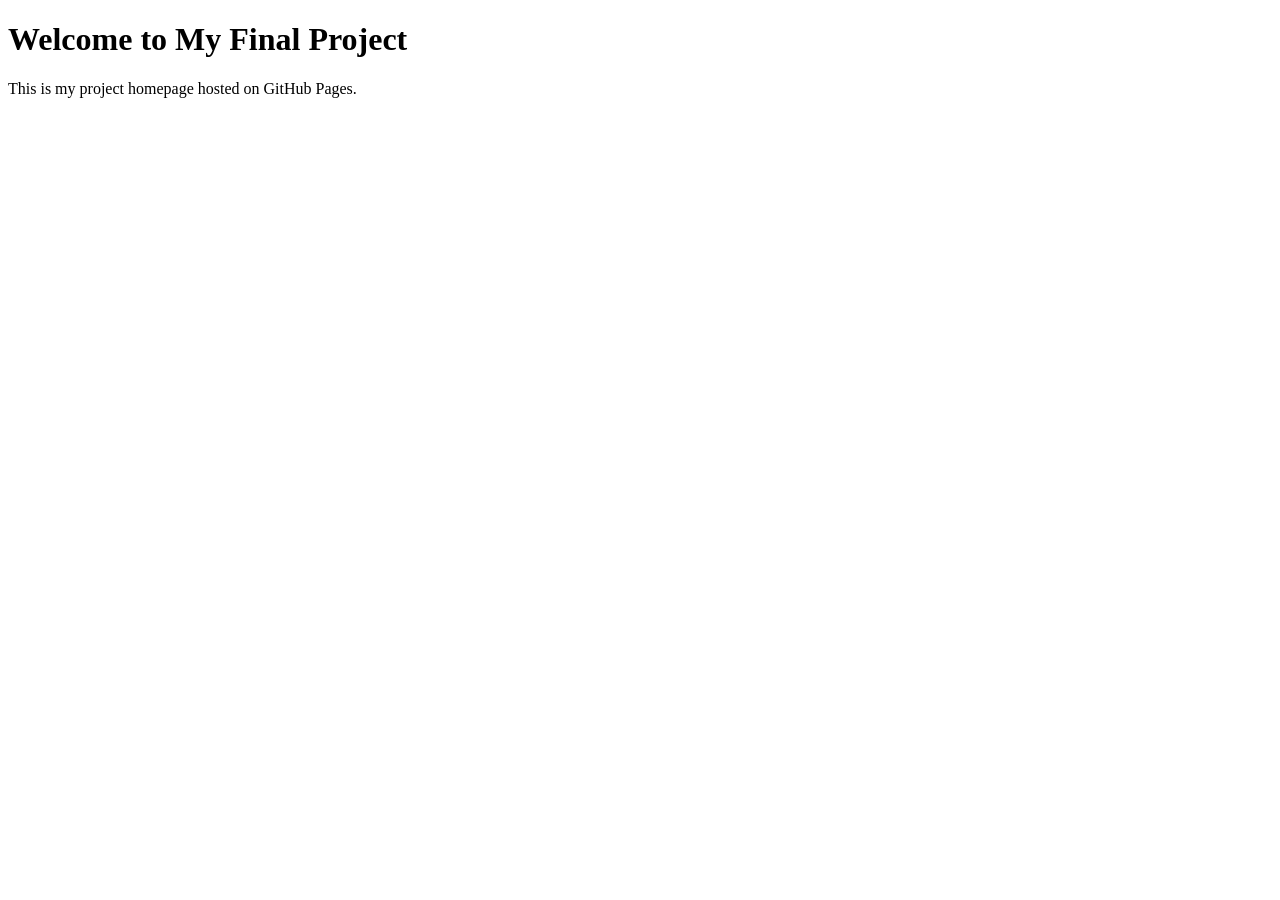
<file: index.html>
<!DOCTYPE html>
<html lang="en">
<head>
    <meta charset="UTF-8">
    <meta name="viewport" content="width=device-width, initial-scale=1.0">
    <title>Final Project</title>
</head>
<body>
    <h1>Welcome to My Final Project</h1>
    <p>This is my project homepage hosted on GitHub Pages.</p>
</body>
</html>
</file>
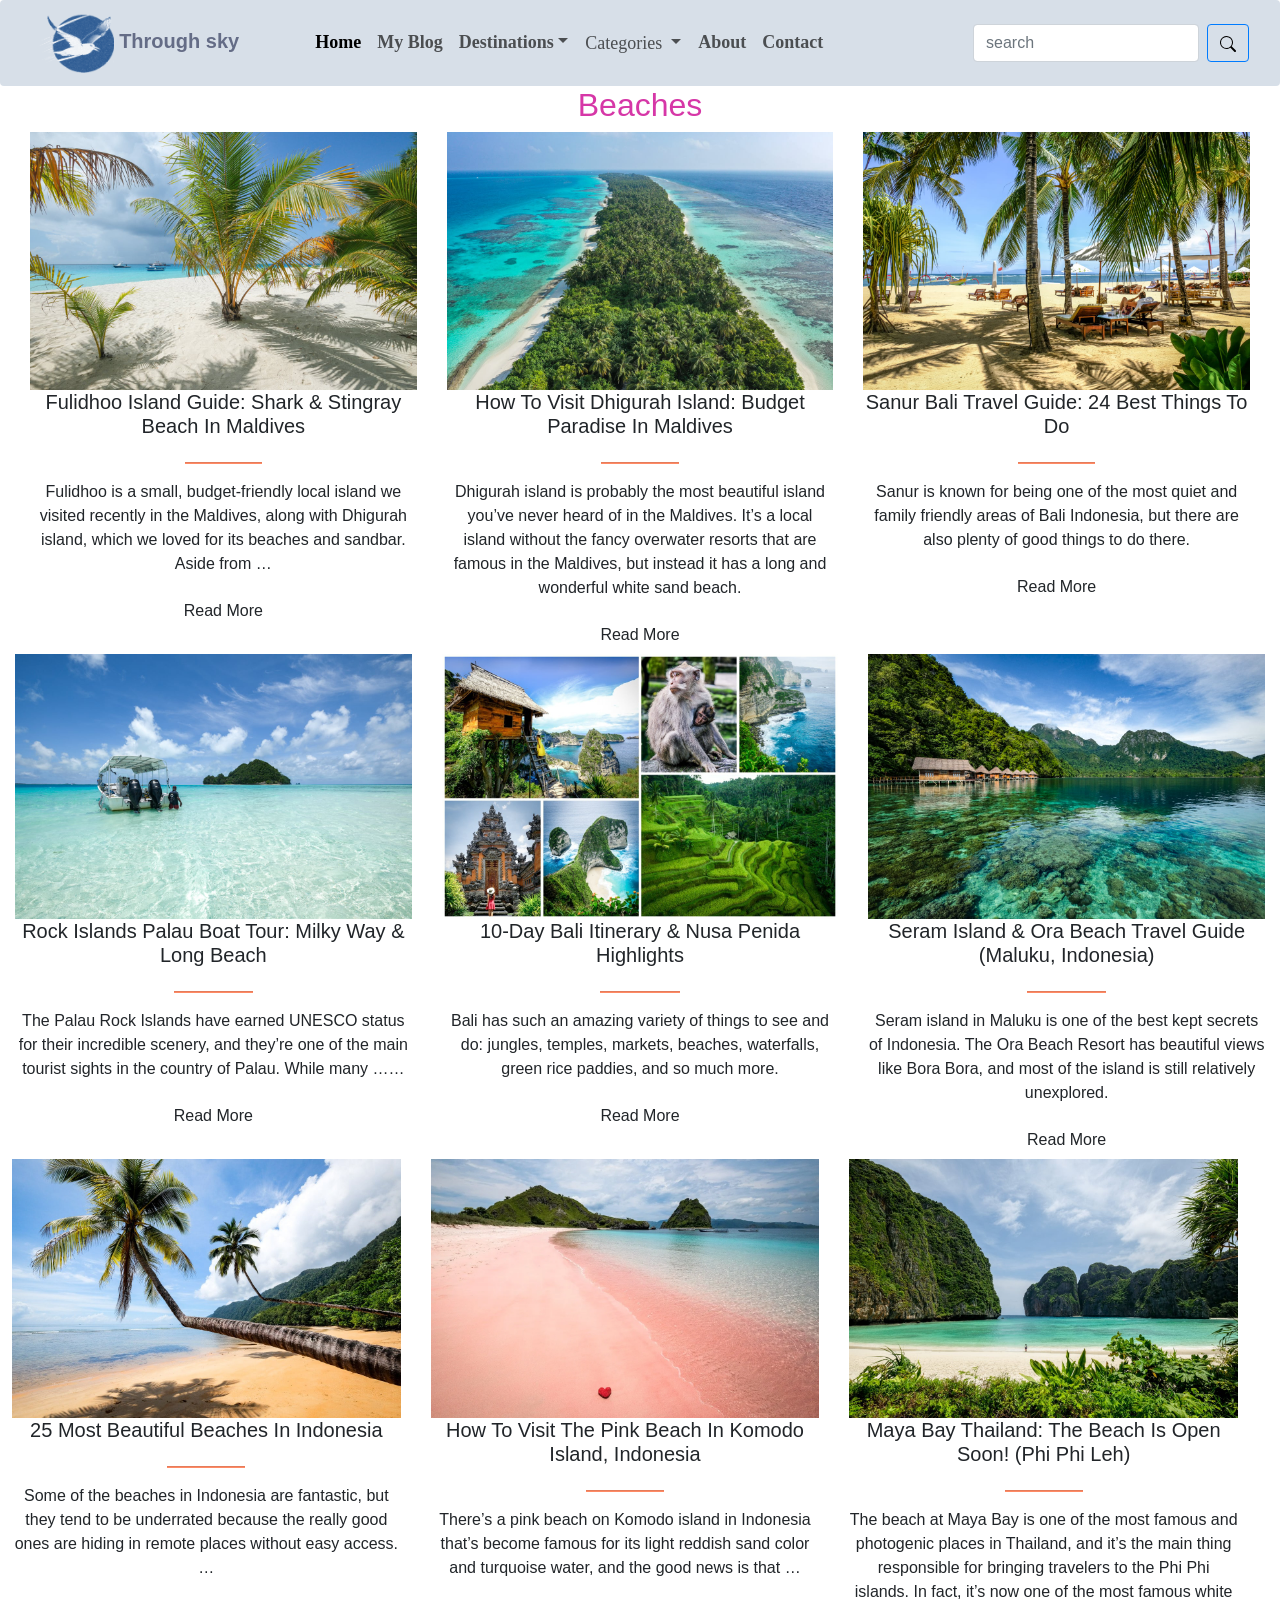
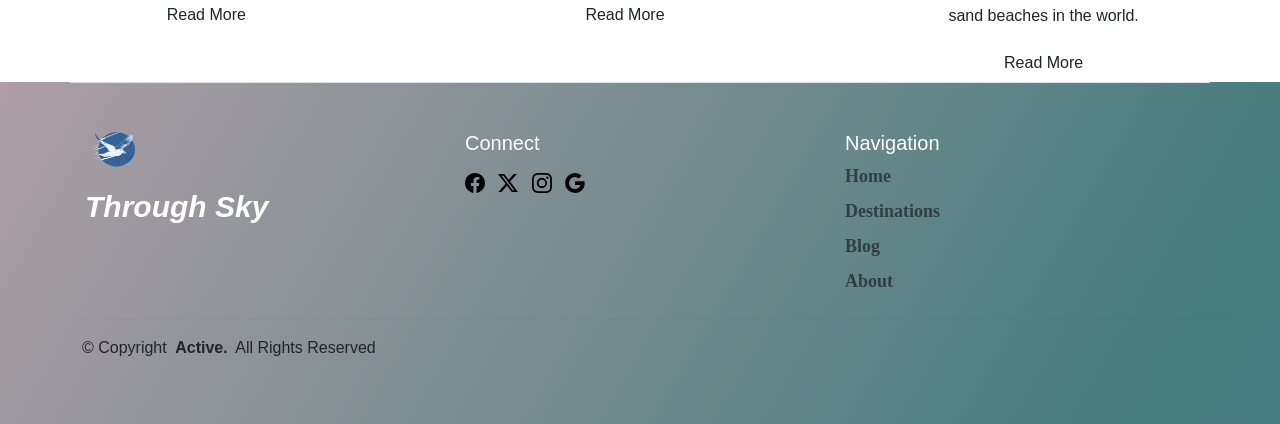
<file: category.beaches.html>
<!DOCTYPE html>
<html lang="en">
<head>
    <link rel="preconnect" href="https://fonts.googleapis.com">
    <link rel="preconnect" href="https://fonts.gstatic.com" crossorigin>
    <link href="https://fonts.googleapis.com/css2?family=Frank+Ruhl+Libre:wght@300..900&display=swap" rel="stylesheet">
    <link href="https://cdn.jsdelivr.net/npm/bootstrap@5.3.3/dist/css/bootstrap.min.css" rel="stylesheet" integrity="sha384-QWTKZyjpPEjISv5WaRU9OFeRpok6YctnYmDr5pNlyT2bRjXh0JMhjY6hW+ALEwIH" crossorigin="anonymous">
    <meta charset="UTF-8">
    <meta name="viewport" content="width=device-width, initial-scale=1.0">
    
    <link rel="stylesheet" href="./CSS/category/category.beaches.css">

    <!-- Bootstrap CSS -->
    
</head>
<style>
   
    
    .gradient-background {
  background: linear-gradient(300deg, #4b7c8c, #457c7c, #ae9ea6);
  background-size: 180% 180%;
  animation: gradient-animation 18s ease infinite;
}
.icons:hover{
    cursor: pointer;
    -ms-transform: scale(1.7, 1.7);
    -webkit-transform: scale(1.7, 1.7);
    transform: scale(1.7, 1.7);
    
}
#home{padding-left: 60px;}

@keyframes gradient-animation {
  0% {
    background-position: 0% 50%;
  }
  50% {
    background-position: 100% 50%;
  }
  100% {
    background-position: 0% 50%;
  }
}
.navbar{
    background:#d7dfe8!important;
    position: absolute; /* Position it absolutely to overlay the video */
    width: 100%; /* Make sure it spans the full width */
    z-index: 1000; /* Ensure it appears above the video */
}
.nav-link:hover{
    color:rgb(122, 155, 255)!important;
}
.btn-outline-primary:hover{
    background-color: #a1cef1;
}
.nav-link{
font-size: large !important;
font-family: "Vollkorn", serif !important;
font-weight: 600;
font-style: normal;
}
/*.nav-link {
    color: white !important; /* Change text color to white for visibility */




</style>

    <body>
        <nav class="navbar navbar-expand-lg bg-body-tertiary rounded sticky-top" aria-label="Eleventh navbar example">
            <div class="container-fluid">
              <a class="navbar-brand" href="#" style="font-weight: bold; color: rgb(100, 108, 134);"><img src="./icons/icon.png" height="60px" > Through sky </a>
              <button class="navbar-toggler" type="button" data-bs-toggle="collapse" data-bs-target="#navbarsExample09" aria-controls="navbarsExample09" aria-expanded="false" aria-label="Toggle navigation">
                <span class="navbar-toggler-icon"></span>
              </button>
      
              <div class="collapse navbar-collapse" id="navbarsExample09">
                <ul class="navbar-nav me-auto mb-2 mb-lg-0">
                  <li class="nav-item">
                    <a class="nav-link active" id="home" aria-current="page" href="homepage.html">Home</a>
                  </li>
                  <li class="nav-item">
                    <a class="nav-link" href="timeline.html">My Blog</a>
                  </li>
                  
                  
                  <li class="nav-item dropdown">
                    <a class="nav-link dropdown-toggle" href="destination.html" data-bs-toggle="dropdown" aria-expanded="false">Destinations</a>
                    <ul class="dropdown-menu">
                      <li><a class="dropdown-item" href="germany.html">Germany</a></li>
                      <li><a class="dropdown-item" href="italy.html">Italy</a></li>
                      <li><a class="dropdown-item" href="egypt.html">Egypt</a></li>
                    </ul>
                  </li>
                  <div class="dropdown">
                    <button class="btn dropdown-toggle nav-link" type="button" data-bs-toggle="dropdown" aria-expanded="false">
                      Categories
                    </button>
                    <ul class="dropdown-menu">
                      <li><a class="dropdown-item" href="category.beaches.html">Beaches</a></li>
                      <li><a class="dropdown-item" href="category.desert.html">Desert</a></li>
                      <li><a class="dropdown-item" href="category.hiking.html">Hiking</a></li>
                    </ul>
                  </div>
                  <li class="nav-item">
                    <a class="nav-link" href="about-final.html">About</a>
                  </li>
                  <li class="nav-item">
                    <a class="nav-link" href="contactdone.html">Contact</a>
                  </li>
                </ul>
    
                <form class="d-flex" role="search">
                    <input class="form-control me-2" type="search" placeholder="search" aria-label="Search">
                    <button class="btn btn-outline-primary" type="submit"><img src="./icons/search.svg"></button>
                  </form>
              </div>
            </div>
          </nav>
    
<div class="container-fluid flex-column  d-flex  justify-content-center align-items-center">
    <div class="header">    <h2>Beaches</h2></div>
        
    <div class="row" style="max-width: 100%;overflow: hidden;">
        <div class="col-lg-4 col-md-6 col-sm-12">
            <img class="img-hovering"  width="100%"  src="./imgs/category/Beach In Maldives.jpg">
            <h5   class="h5-hovering" style="width: 100%;text-align: center;">Fulidhoo Island Guide: Shark & Stingray Beach In Maldives</h5>
            <div  style="width: 100%;text-align: center;"  class="line d-flex   justify-content-center align-items-center">
                <hr style="color: #ff8a65; width: 20%;height: 1px;opacity: 1;  background-color: #ff8a65; ">
            </div>
           
            <p style="width: 100%;text-align: center;">Fulidhoo is a small, budget-friendly local island we 
                visited recently in the Maldives, along with
                 Dhigurah island, which we loved for its beaches and sandbar. Aside from …</p>
            <div class="button flex-column  d-flex  justify-content-center align-items-center" style="width: 100;">
                 <button   class="btn">Read More</button>
                </div>
        </div>
        <div class="col-lg-4 col-md-6 col-sm-12">
            <img class="img-hovering" width="100%"  src="./imgs/category/DJI_0429_1200.jpg">
            <h5   class="h5-hovering" style="width: 100%;text-align: center;">How To Visit Dhigurah Island: Budget Paradise In Maldives</h5>
            <div  style="width: 100%;text-align: center;"  class="line d-flex   justify-content-center align-items-center">
                <hr style="color: #ff8a65; width: 20%;height: 1px;opacity: 1;  background-color: #ff8a65; ">
            </div>
           
            <p style="width: 100%;text-align: center;">Dhigurah island is probably the most beautiful island you’ve never heard of in the Maldives.
                 It’s a local island without the fancy overwater resorts that are famous in the Maldives,
                  but instead it has a long and wonderful white sand beach.</p>
            <div class="button flex-column  d-flex  justify-content-center align-items-center" style="width: 100;">
                 <button   class="btn">Read More</button>
                </div>
       
        </div>
        <div class="col-lg-4 col-md-6 col-sm-12">
            <img class="img-hovering" width="100%" src="./imgs/category/DSCF9924-3_1200.jpg">
            <h5   class="h5-hovering" style="width: 100%;text-align: center;">Sanur Bali Travel Guide: 24 Best Things To Do</h5>
            <div  style="width: 100%;text-align: center;"  class="line d-flex   justify-content-center align-items-center">
                <hr style="color: #ff8a65; width: 20%;height: 1px;opacity: 1;  background-color: #ff8a65; ">
            </div>
           
            <p style="width: 100%;text-align: center;">Sanur is known for being one of the most quiet and family friendly areas of Bali Indonesia,
                 but there are also plenty of good things to do there.</p>
            <div class="button flex-column  d-flex  justify-content-center align-items-center" style="width: 100;">
                 <button   class="btn">Read More</button>
                </div>
        </div>
    </div>
    
    <div class="row">
        <div class="col-lg-4 col-md-6 col-sm-12">
            <img class="img-hovering"  width="100%"  src="./imgs/category/DSCF0760_1200-3.jpg">
            <h5   class="h5-hovering" style="width: 100%;text-align: center;">Rock Islands Palau Boat Tour: Milky Way & Long Beach</h5>
            <div  style="width: 100%;text-align: center;"  class="line d-flex   justify-content-center align-items-center">
                <hr style="color: #ff8a65; width: 20%;height: 1px;opacity: 1;  background-color: #ff8a65; ">
            </div>
           
            <p style="width: 100%;text-align: center;">The Palau Rock Islands have earned UNESCO status for their incredible scenery,
                 and they’re one of the main tourist sights in the country of Palau. While many ……</p>
            <div class="button flex-column  d-flex  justify-content-center align-items-center" style="width: 100;">
                 <button   class="btn">Read More</button>
                </div>
        </div>
        <div class="col-lg-4 col-md-6 col-sm-12">
            <img class="img-hovering" width="100%"  src="./imgs/category/Bali_02_1200.jpg"> <h5   class="h5-hovering" style="width: 100%;text-align: center;">10-Day Bali Itinerary & Nusa Penida Highlights</h5>
            <div  style="width: 100%;text-align: center;"  class="line d-flex   justify-content-center align-items-center">
                <hr style="color: #ff8a65; width: 20%;height: 1px;opacity: 1;  background-color: #ff8a65; ">
            </div>
           
            <p style="width: 100%;text-align: center;">Bali has such an amazing variety of things to see and do:
                 jungles, temples, markets, beaches, waterfalls, green rice paddies, and so much more.</p>
            <div class="button flex-column  d-flex  justify-content-center align-items-center" style="width: 100;">
                 <button   class="btn">Read More</button>
                </div>
        </div>
        
        <div class="col-lg-4 col-md-6 col-sm-12">
            <img class="img-hovering"  width="100%" src="./imgs/category/DSCF7704_1200-2.jpg">
            <h5   class="h5-hovering" style="width: 100%;text-align: center;">Seram Island & Ora Beach Travel Guide (Maluku, Indonesia)</h5>
            <div  style="width: 100%;text-align: center;"  class="line d-flex   justify-content-center align-items-center">
                <hr style="color: #ff8a65; width: 20%;height: 1px;opacity: 1;  background-color: #ff8a65; ">
            </div>
           
            <p style="width: 100%;text-align: center;">Seram island in Maluku is one of the best kept secrets of Indonesia.
                 The Ora Beach Resort has beautiful views like Bora Bora, and most of the island is still relatively unexplored.</p>
            <div class="button flex-column  d-flex  justify-content-center align-items-center" style="width: 100;">
                 <button   class="btn">Read More</button>
                </div>
        </div>
    
        <div class="row">
            <div class="col-lg-4 col-md-6 col-sm-12">
                <img class="img-hovering"  width="100%"  src="./imgs/category/DSCF5890_1200.jpg">
                <h5   class="h5-hovering" style="width: 100%;text-align: center;">25 Most Beautiful Beaches In Indonesia</h5>
                <div  style="width: 100%;text-align: center;"  class="line d-flex   justify-content-center align-items-center">
                    <hr style="color: #ff8a65; width: 20%;height: 1px;opacity: 1;  background-color: #ff8a65; ">
                </div>
               
                <p style="width: 100%;text-align: center;">Some of the beaches in Indonesia are fantastic,
                     but they tend to be underrated because the really good ones are hiding in remote places without easy access. …</p>
                <div class="button flex-column  d-flex  justify-content-center align-items-center" style="width: 100;">
                     <button   class="btn">Read More</button>
                    </div>
            </div>
            <div class="col-lg-4 col-md-6 col-sm-12">
                <img class="img-hovering"  width="100%"  src="./imgs/category/DSCF1480_1200 .png">
                <h5   class="h5-hovering" style="width: 100%;text-align: center;">How To Visit The Pink Beach In Komodo Island, Indonesia</h5>
                <div  style="width: 100%;text-align: center;"  class="line d-flex   justify-content-center align-items-center">
                    <hr style="color: #ff8a65; width: 20%;height: 1px;opacity: 1;  background-color: #ff8a65; ">
                </div>
               
                <p style="width: 100%;text-align: center;">There’s a pink beach on Komodo island 
                    in Indonesia that’s become famous for its light reddish sand color and turquoise water, and the good news is that …</p>
                <div class="button flex-column  d-flex  justify-content-center align-items-center" style="width: 100;">
                     <button   class="btn">Read More</button>
                    </div>
            </div>
            
            <div class="col-lg-4 col-md-6 col-sm-12">
                <img class="img-hovering"  width="100%" src="./imgs/category/DSCF0524_1200.jpg">
                <h5   class="h5-hovering" style="width: 100%;text-align: center;">Maya Bay Thailand: The Beach Is Open Soon! (Phi Phi Leh)</h5>
                <div  style="width: 100%;text-align: center;"  class="line d-flex   justify-content-center align-items-center">
                    <hr style="color: #ff8a65; width: 20%;height: 1px;opacity: 1;  background-color: #ff8a65; ">
                </div>
               
                <p style="width: 100%;text-align: center;">The beach at Maya Bay is one of the most famous and photogenic places in Thailand, and it’s the main thing responsible for bringing travelers to the Phi Phi islands.
                     In fact, it’s now one of the most famous white sand beaches in the world.</p>
                <div class="button flex-column  d-flex  justify-content-center align-items-center" style="width: 100;">
                     <button   class="btn">Read More</button>
                    </div>
            </div>
        </div>
        </div>
    
    </div>

    <section id="contact" class="gradient-background">
      <div class="container ">
        <footer class="row row-cols-12 row-cols-sm-12 row-cols-md-12 py-5  border-top">
          <div class="col mb-3">
    
           <img src="./icons/icon.png" width="50px">
            <p class="text-body-secondary"><strong style="font-size:30px;color: white;line-height:80px;"><i>Through Sky</i></strong></p>
          </div>
    
          <div class="col mb-3">
            <div class="widget">
              <h5 style="color: white;">Connect</h3>
              <div class="list-unstyled social-icons light mb-3 ">
                
                  <img class="icons" src="./icons/facebook.svg" width="20px" style="margin-right: 9px; margin-top: 10px;">
              
                
                  <img  class="icons" src="./icons/twitter-x.svg" width="20px"style="margin-right: 9px; margin-top: 10px;">            
                
                
                  <img   class="icons" src="./icons/instagram.svg" width="20px"style="margin-right: 9px; margin-top: 10px;">            
                
                
                  <img class="icons" src="./icons/google.svg" width="20px"style="margin-right: px; margin-top: 10px;">            
                
                
              </div>
            </div>
    
          </div>
    
          <div class="col mb-3">
            <h5 style="color: white;">Navigation</h5>
            <ul class="nav flex-column">
              <li class="nav-item mb-2"><a href="homepage.html" class="nav-link p-0 text-body-secondary" >Home</a></li>
              <li class="nav-item mb-2"><a href="destination.html" class="nav-link p-0 text-body-secondary" >Destinations</a></li>
              <li class="nav-item mb-2"><a href="timeline.html" class="nav-link p-0 text-body-secondary">Blog</a></li>
              <li class="nav-item mb-2"><a href="about-final.html" class="nav-link p-0 text-body-secondary">About</a></li>
            </ul>
          </div>
          <hr>
          
          <p class="col-ml-50">© <span>Copyright</span> <strong class="px-1 sitename">Active.</strong> <span>All Rights Reserved</span></p>
    
       
        
          </div>
        </footer> 
   


      <!-- Bootstrap JS -->
      <script src="https://code.jquery.com/jquery-3.2.1.slim.min.js" integrity="sha384-KJ3o2DKtIkvYIK3UENzmM7KCkRr/rE9/Qpg6aAZGJwFDMVNA/GpGFF93hXpG5KkN" crossorigin="anonymous"></script>
      <script src="https://cdn.jsdelivr.net/npm/popper.js@1.12.9/dist/umd/popper.min.js" integrity="sha384-ApNbgh9B+Y1QKtv3Rn7W3mgPxhU9K/ScQsAP7hUibX39j7fakFPskvXusvfa0b4Q" crossorigin="anonymous"></script>
      <script src="https://cdn.jsdelivr.net/npm/bootstrap@4.0.0/dist/js/bootstrap.min.js" integrity="sha384-JZR6Spejh4U02d8jOt6vLEHfe/JQGiRRSQQxSfFWpi1MquVdAyjUar5+76PVCmYl" crossorigin="anonymous"></script>
      <script src="https://cdn.jsdelivr.net/npm/bootstrap@5.3.3/dist/js/bootstrap.bundle.min.js" integrity="sha384-YvpcrYf0tY3lHB60NNkmXc5s9fDVZLESaAA55NDzOxhy9GkcIdslK1eN7N6jIeHz" crossorigin="anonymous"></script>
      <link rel="stylesheet" href="https://cdn.jsdelivr.net/npm/bootstrap@4.0.0/dist/css/bootstrap.min.css" integrity="sha384-Gn5384xqQ1aoWXA+058RXPxPg6fy4IWvTNh0E263XmFcJlSAwiGgFAW/dAiS6JXm" crossorigin="anonymous">
    </body>
</html>
</file>
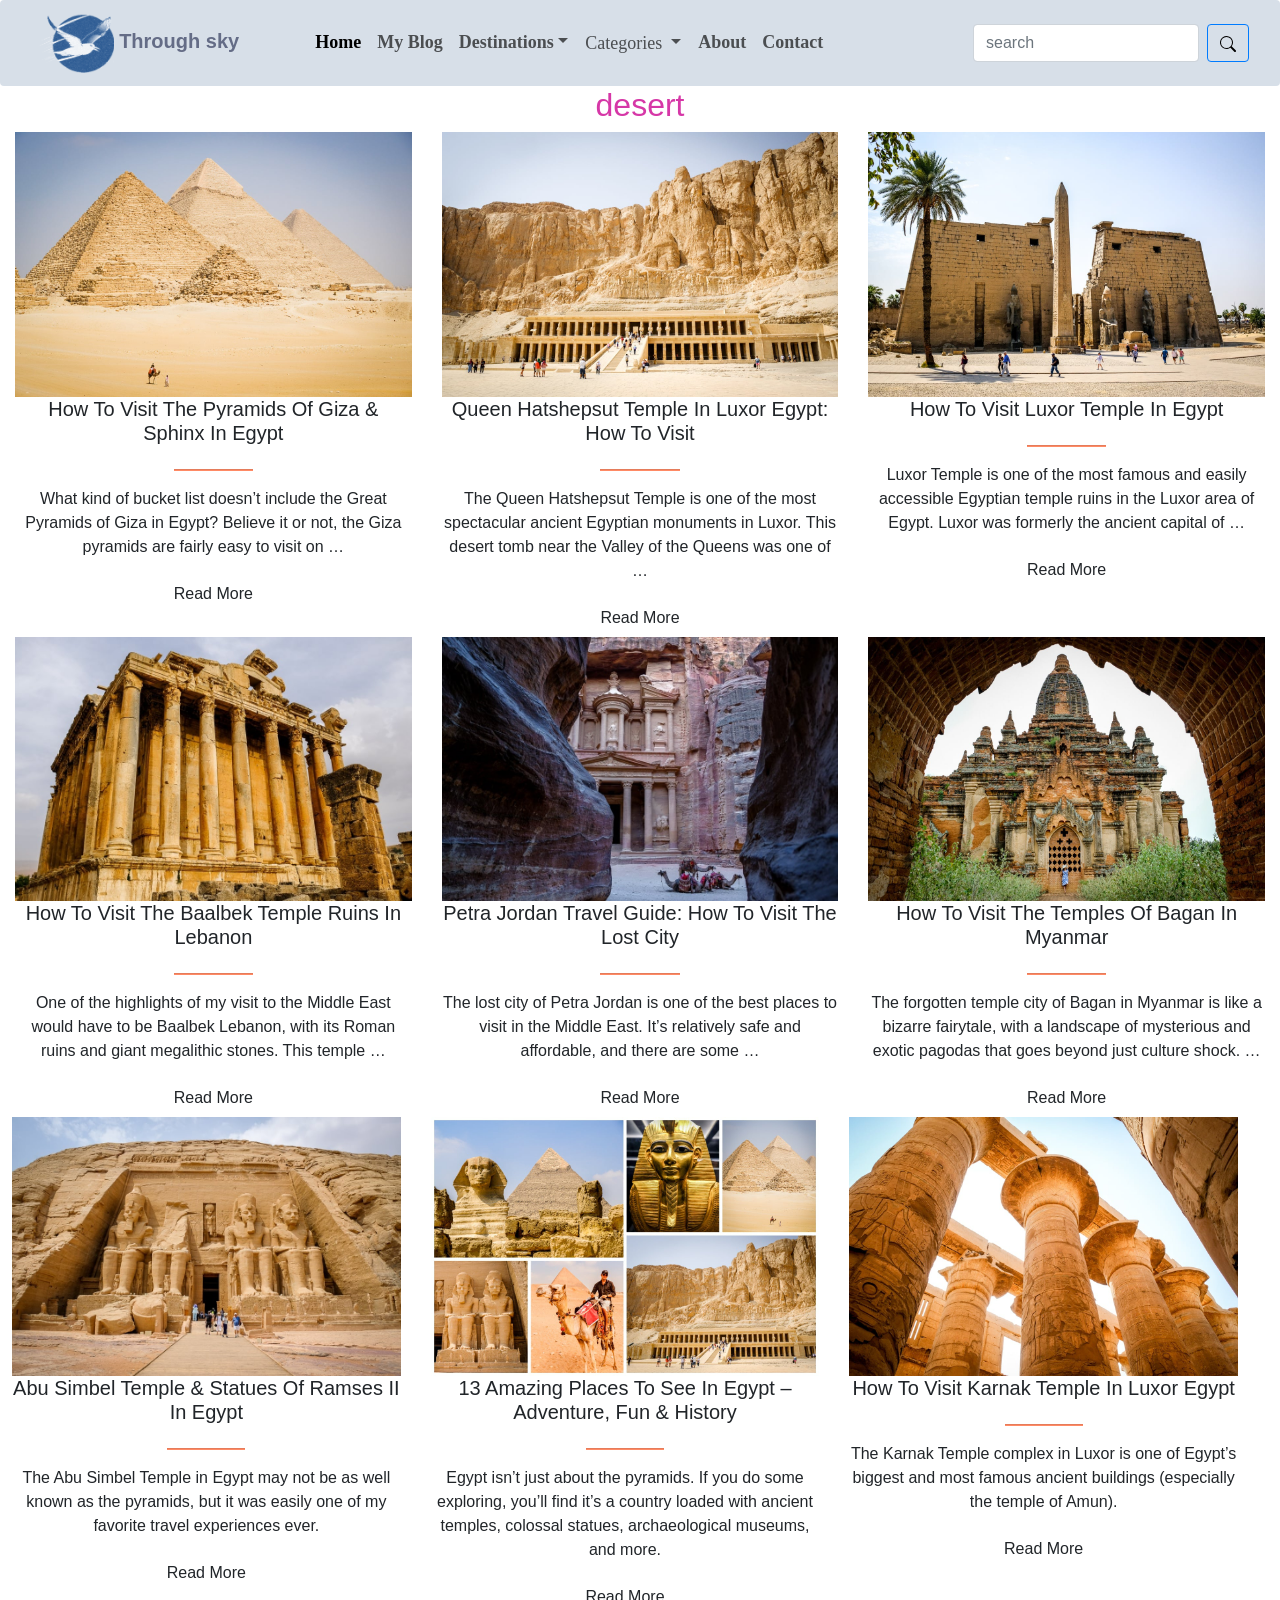
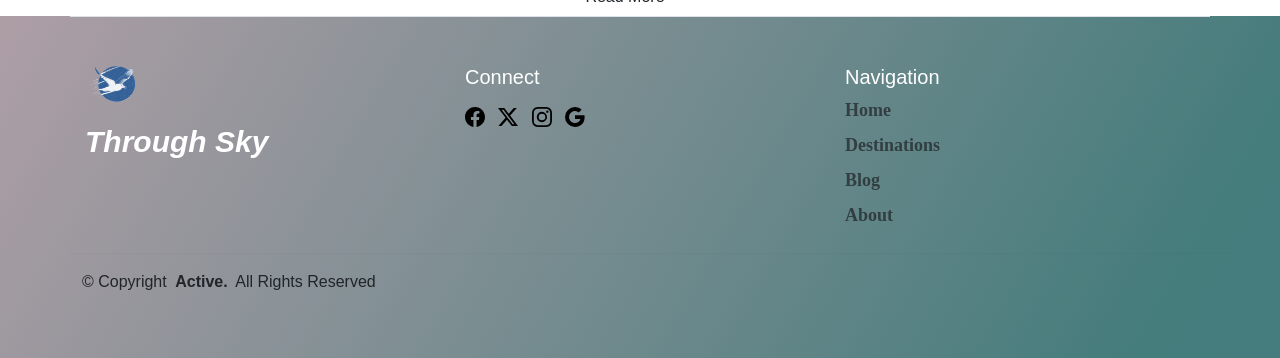
<file: category.desert.html>
<!DOCTYPE html>
<html lang="en">
<head>
    <link rel="preconnect" href="https://fonts.googleapis.com">
    <link rel="preconnect" href="https://fonts.gstatic.com" crossorigin>
    <link href="https://fonts.googleapis.com/css2?family=Frank+Ruhl+Libre:wght@300..900&display=swap" rel="stylesheet">
    <link href="https://cdn.jsdelivr.net/npm/bootstrap@5.3.3/dist/css/bootstrap.min.css" rel="stylesheet" integrity="sha384-QWTKZyjpPEjISv5WaRU9OFeRpok6YctnYmDr5pNlyT2bRjXh0JMhjY6hW+ALEwIH" crossorigin="anonymous">
    <meta charset="UTF-8">
    <meta name="viewport" content="width=device-width, initial-scale=1.0">
    <link rel="stylesheet" href="./CSS/category/category.desert.css">
    

    <!-- Bootstrap CSS -->
    
</head>
<style>
    .gradient-background {
  background: linear-gradient(300deg, #4b7c8c, #457c7c, #ae9ea6);
  background-size: 180% 180%;
  animation: gradient-animation 18s ease infinite;
}
.icons:hover{
    cursor: pointer;
    -ms-transform: scale(1.7, 1.7);
    -webkit-transform: scale(1.7, 1.7);
    transform: scale(1.7, 1.7);
    
}

@keyframes gradient-animation {
  0% {
    background-position: 0% 50%;
  }
  50% {
    background-position: 100% 50%;
  }
  100% {
    background-position: 0% 50%;
  }
}
.navbar{
    background:#d7dfe8!important;
    position: absolute; /* Position it absolutely to overlay the video */
    width: 100%; /* Make sure it spans the full width */
    z-index: 1000; /* Ensure it appears above the video */
}
.nav-link:hover{
    color:rgb(122, 155, 255) !important;
}
.btn-outline-primary:hover{
    background-color: #a1cef1;
}
#home{padding-left: 60px;}

.nav-link{
font-size: large !important;
font-family: "Vollkorn", serif !important;
font-weight: 600;
font-style: normal;
}
/*.nav-link {
    color: white !important; /* Change text color to white for visibility */



</style>








    <body>
        <nav class="navbar navbar-expand-lg bg-body-tertiary rounded" aria-label="Eleventh navbar example">
            <div class="container-fluid">
              <a class="navbar-brand" href="#" style="font-weight: bold; color: rgb(100, 108, 134);"><img src="./icons/icon.png" height="60px"> Through sky </a>
              <button class="navbar-toggler" type="button" data-bs-toggle="collapse" data-bs-target="#navbarsExample09" aria-controls="navbarsExample09" aria-expanded="false" aria-label="Toggle navigation">
                <span class="navbar-toggler-icon"></span>
              </button>
      
              <div class="collapse navbar-collapse" id="navbarsExample09">
                <ul class="navbar-nav me-auto mb-2 mb-lg-0">
                  <li class="nav-item">
                    <a class="nav-link active" id="home" aria-current="page" href="homepage.html">Home</a>
                  </li>
                  <li class="nav-item">
                    <a class="nav-link" href="timeline.html">My Blog</a>
                  </li>
                  
                  
                  <li class="nav-item dropdown">
                    <a class="nav-link dropdown-toggle" href="destination.html" data-bs-toggle="dropdown" aria-expanded="false">Destinations</a>
                    <ul class="dropdown-menu">
                      <li><a class="dropdown-item" href="germany.html">Germany</a></li>
                      <li><a class="dropdown-item" href="italy.html">Italy</a></li>
                      <li><a class="dropdown-item" href="egypt.html">Egypt</a></li>
                    </ul>
                  </li>
                  <div class="dropdown">
                    <button class="btn dropdown-toggle nav-link" type="button" data-bs-toggle="dropdown" aria-expanded="false">
                      Categories
                    </button>
                    <ul class="dropdown-menu">
                      <li><a class="dropdown-item" href="category.beaches.html">Beaches</a></li>
                      <li><a class="dropdown-item" href="category.desert.html">Desert</a></li>
                      <li><a class="dropdown-item" href="category.hiking.html">Hiking</a></li>
                    </ul>
                  </div>
                  <li class="nav-item">
                    <a class="nav-link" href="about-final.html">About</a>
                  </li>
                  <li class="nav-item">
                    <a class="nav-link" href="contactdone.html">Contact</a>
                  </li>
                </ul>
    
                <form class="d-flex" role="search">
                    <input class="form-control me-2" type="search" placeholder="search" aria-label="Search">
                    <button class="btn btn-outline-primary" type="submit"><img src="./icons/search.svg"></button>
                  </form>
              </div>
            </div>
          </nav>
    
    <div class="container-fluid flex-column  d-flex  justify-content-center align-items-center">
        <div class="header">    <h2>desert</h2></div>
            
        <div class="row">
            <div class="col-lg-4 col-md-6 col-sm-12">
                <img class="img-hovering"  width="100%"  src="./imgs/category/DSCF3940-4n.jpg">
                <h5   class="h5-hovering" style="width: 100%;text-align: center;">How To Visit The Pyramids Of Giza & Sphinx In Egypt</h5>
                <div  style="width: 100%;text-align: center;"  class="line d-flex   justify-content-center align-items-center">
                    <hr style="color: #ff8a65; width: 20%;height: 1px;opacity: 1;  background-color: #ff8a65; ">
                </div>
               
                <p style="width: 100%;text-align: center;">What kind of bucket list doesn’t include the Great Pyramids of Giza in Egypt? Believe it or not, 
                    the Giza pyramids are fairly easy to visit on …</p>
                <div class="button flex-column  d-flex  justify-content-center align-items-center" style="width: 100;">
                     <button   class="btn">Read More</button>
                    </div>
            </div>
            <div class="col-lg-4 col-md-6 col-sm-12">
                <img class="img-hovering"  width="100%"  src="./imgs/category/DSCF4989_1200.jpg">
                <h5   class="h5-hovering" style="width: 100%;text-align: center;">Queen Hatshepsut Temple In Luxor Egypt: How To Visit</h5>
                <div  style="width: 100%;text-align: center;"  class="line d-flex   justify-content-center align-items-center">
                    <hr style="color: #ff8a65; width: 20%;height: 1px;opacity: 1;  background-color: #ff8a65; ">
                </div>
               
                <p style="width: 100%;text-align: center;">The Queen Hatshepsut Temple is one of the most spectacular ancient Egyptian monuments in Luxor. 
                    This desert tomb near the Valley of the Queens was one of …</p>
                <div class="button flex-column  d-flex  justify-content-center align-items-center" style="width: 100;">
                     <button   class="btn">Read More</button>
                    </div>
            </div>
            <div class="col-lg-4 col-md-6 col-sm-12">
                <img class="img-hovering" width="100%" src="./imgs/category/DSCF4699.jpg">
                <h5   class="h5-hovering" style="width: 100%;text-align: center;">How To Visit Luxor Temple In Egypt</h5>
                <div  style="width: 100%;text-align: center;"  class="line d-flex   justify-content-center align-items-center">
                    <hr style="color: #ff8a65; width: 20%;height: 1px;opacity: 1;  background-color: #ff8a65; ">
                </div>
               
                <p style="width: 100%;text-align: center;">Luxor Temple is one of the most famous and easily accessible Egyptian temple ruins in the Luxor area of Egypt.
                     Luxor was formerly the ancient capital of …</p>
                <div class="button flex-column  d-flex  justify-content-center align-items-center" style="width: 100;">
                     <button   class="btn">Read More</button>
                    </div>
            </div>
        
        </div>
        
        <div class="row">
            <div class="col-lg-4 col-md-6 col-sm-12">
                <img class="img-hovering"  width="100%"  src="./imgs/category/DSCF6415-2.jpg">
                <h5   class="h5-hovering" style="width: 100%;text-align: center;">How To Visit The Baalbek Temple Ruins In Lebanon</h5>
                <div  style="width: 100%;text-align: center;"  class="line d-flex   justify-content-center align-items-center">
                    <hr style="color: #ff8a65; width: 20%;height: 1px;opacity: 1;  background-color: #ff8a65; ">
                </div>
               
                <p style="width: 100%;text-align: center;">One of the highlights of my visit to the Middle East would have to be Baalbek Lebanon,
                     with its Roman ruins and giant megalithic stones. This temple …</p>
                <div class="button flex-column  d-flex  justify-content-center align-items-center" style="width: 100;">
                     <button   class="btn">Read More</button>
                    </div>
            </div>
            <div class="col-lg-4 col-md-6 col-sm-12">
                <img class="img-hovering" width="100%"  src="./imgs/category/DSCF5260-2.jpg">
                <h5   class="h5-hovering" style="width: 100%;text-align: center;">Petra Jordan Travel Guide: How To Visit The Lost City</h5>
                <div  style="width: 100%;text-align: center;"  class="line d-flex   justify-content-center align-items-center">
                    <hr style="color: #ff8a65; width: 20%;height: 1px;opacity: 1;  background-color: #ff8a65; ">
                </div>
               
                <p style="width: 100%;text-align: center;">The lost city of Petra Jordan is one of the best places to visit in the Middle East. 
                    It’s relatively safe and affordable, and there are some …</p>
                <div class="button flex-column  d-flex  justify-content-center align-items-center" style="width: 100;">
                     <button   class="btn">Read More</button>
                    </div>
            </div>
            <div class="col-lg-4 col-md-6 col-sm-12">
                <img class="img-hovering" width="100%" src="./imgs/category/DSCF3648_1200.jpg">
                <h5   class="h5-hovering" style="width: 100%;text-align: center;">How To Visit The Temples Of Bagan In Myanmar</h5>
                <div  style="width: 100%;text-align: center;"  class="line d-flex   justify-content-center align-items-center">
                    <hr style="color: #ff8a65; width: 20%;height: 1px;opacity: 1;  background-color: #ff8a65; ">
                </div>
               
                <p style="width: 100%;text-align: center;">The forgotten temple city of Bagan in Myanmar is like a bizarre fairytale, 
                    with a landscape of mysterious and exotic pagodas that goes beyond just culture shock. …</p>
                <div class="button flex-column  d-flex  justify-content-center align-items-center" style="width: 100;">
                     <button   class="btn">Read More</button>
                    </div>
            </div>
            <div class="row">
                <div class="col-lg-4 col-md-6 col-sm-12">
                    <img class="img-hovering"  width="100%"  src="./imgs/category/DSCF4089.jpg">
                    <h5   class="h5-hovering" style="width: 100%;text-align: center;">Abu Simbel Temple & Statues Of Ramses II In Egypt</h5>
                    <div  style="width: 100%;text-align: center;"  class="line d-flex   justify-content-center align-items-center">
                        <hr style="color: #ff8a65; width: 20%;height: 1px;opacity: 1;  background-color: #ff8a65; ">
                    </div>
                   
                    <p style="width: 100%;text-align: center;">The Abu Simbel Temple in Egypt may not be as well known as the pyramids,
                         but it was easily one of my favorite travel experiences ever.</p>
                    <div class="button flex-column  d-flex  justify-content-center align-items-center" style="width: 100;">
                         <button   class="btn">Read More</button>
                        </div>
                </div>
                <div class="col-lg-4 col-md-6 col-sm-12">
                    <img class="img-hovering" width="100%"  src="./imgs/category/Egypt_01_1200.jpg">
                    <h5   class="h5-hovering" style="width: 100%;text-align: center;">13 Amazing Places To See In Egypt – Adventure, Fun & History</h5>
                    <div  style="width: 100%;text-align: center;"  class="line d-flex   justify-content-center align-items-center">
                        <hr style="color: #ff8a65; width: 20%;height: 1px;opacity: 1;  background-color: #ff8a65; ">
                    </div>
                   
                    <p style="width: 100%;text-align: center;">Egypt isn’t just about the pyramids. If you do some exploring, 
                        you’ll find it’s a country loaded with ancient temples, colossal statues, archaeological museums, and more.</p>
                          <div class="button flex-column  d-flex  justify-content-center align-items-center" style="width: 100;">
                            <button   class="btn">Read More</button>
                           </div>
                </div>
                <div class="col-lg-4 col-md-6 col-sm-12">
                    <img class="img-hovering" width="100%" src="./imgs/category/DSCF4843_1200.jpg">
                    <h5   class="h5-hovering" style="width: 100%;text-align: center;">How To Visit Karnak Temple In Luxor Egypt</h5>
                    <div  style="width: 100%;text-align: center;"  class="line d-flex   justify-content-center align-items-center">
                        <hr style="color: #ff8a65; width: 20%;height: 1px;opacity: 1;  background-color: #ff8a65; ">
                    </div>
                   
                    <p style="width: 100%;text-align: center;">The Karnak Temple complex in Luxor is one of Egypt’s biggest 
                        and most famous ancient buildings (especially the temple of Amun).</p>
                          <div class="button flex-column  d-flex  justify-content-center align-items-center" style="width: 100;">
                            <button   class="btn">Read More</button>
                           </div>
                </div>
            
            </div>
            </div>
        
        </div>
        
    
    </div>

    <!--add footer-->   
  <!--add footer-->   
  <section id="contact" class="gradient-background">
    <div class="container ">
      <footer class="row row-cols-12 row-cols-sm-12 row-cols-md-12 py-5  border-top">
        <div class="col mb-3">
  
         <img src="./icons/icon.png" width="50px">
          <p class="text-body-secondary"><strong style="font-size:30px;color: white;line-height:80px;"><i>Through Sky</i></strong></p>
        </div>
  
        <div class="col mb-3">
          <div class="widget">
            <h5 style="color: white;">Connect</h3>
            <div class="list-unstyled social-icons light mb-3 ">
              
                <img class="icons" src="./icons/facebook.svg" width="20px" style="margin-right: 9px; margin-top: 10px;">
            
              
                <img  class="icons" src="./icons/twitter-x.svg" width="20px"style="margin-right: 9px; margin-top: 10px;">            
              
              
                <img   class="icons" src="./icons/instagram.svg" width="20px"style="margin-right: 9px; margin-top: 10px;">            
              
              
                <img class="icons" src="./icons/google.svg" width="20px"style="margin-right: px; margin-top: 10px;">            
              
              
            </div>
          </div>
  
        </div>
  
        <div class="col mb-3">
          <h5 style="color: white;">Navigation</h5>
          <ul class="nav flex-column">
            <li class="nav-item mb-2"><a href="homepage.html" class="nav-link p-0 text-body-secondary" >Home</a></li>
            <li class="nav-item mb-2"><a href="destination.html" class="nav-link p-0 text-body-secondary" >Destinations</a></li>
            <li class="nav-item mb-2"><a href="timeline.html" class="nav-link p-0 text-body-secondary">Blog</a></li>
            <li class="nav-item mb-2"><a href="about-final.html" class="nav-link p-0 text-body-secondary">About</a></li>
          </ul>
        </div>
        <hr>
        
        <p class="col-ml-50">© <span>Copyright</span> <strong class="px-1 sitename">Active.</strong> <span>All Rights Reserved</span></p>
  
     
      
        </div>
      </footer> 
  <!--end footer-->
     
     
<!--end footer-->
   
   








      <!-- Bootstrap JS -->
      <script src="https://code.jquery.com/jquery-3.2.1.slim.min.js" integrity="sha384-KJ3o2DKtIkvYIK3UENzmM7KCkRr/rE9/Qpg6aAZGJwFDMVNA/GpGFF93hXpG5KkN" crossorigin="anonymous"></script>
      <script src="https://cdn.jsdelivr.net/npm/popper.js@1.12.9/dist/umd/popper.min.js" integrity="sha384-ApNbgh9B+Y1QKtv3Rn7W3mgPxhU9K/ScQsAP7hUibX39j7fakFPskvXusvfa0b4Q" crossorigin="anonymous"></script>
      <script src="https://cdn.jsdelivr.net/npm/bootstrap@4.0.0/dist/js/bootstrap.min.js" integrity="sha384-JZR6Spejh4U02d8jOt6vLEHfe/JQGiRRSQQxSfFWpi1MquVdAyjUar5+76PVCmYl" crossorigin="anonymous"></script>
      <script src="https://cdn.jsdelivr.net/npm/bootstrap@5.3.3/dist/js/bootstrap.bundle.min.js" integrity="sha384-YvpcrYf0tY3lHB60NNkmXc5s9fDVZLESaAA55NDzOxhy9GkcIdslK1eN7N6jIeHz" crossorigin="anonymous"></script>
      <link rel="stylesheet" href="https://cdn.jsdelivr.net/npm/bootstrap@4.0.0/dist/css/bootstrap.min.css" integrity="sha384-Gn5384xqQ1aoWXA+058RXPxPg6fy4IWvTNh0E263XmFcJlSAwiGgFAW/dAiS6JXm" crossorigin="anonymous">
    </body>
</html>
</file>
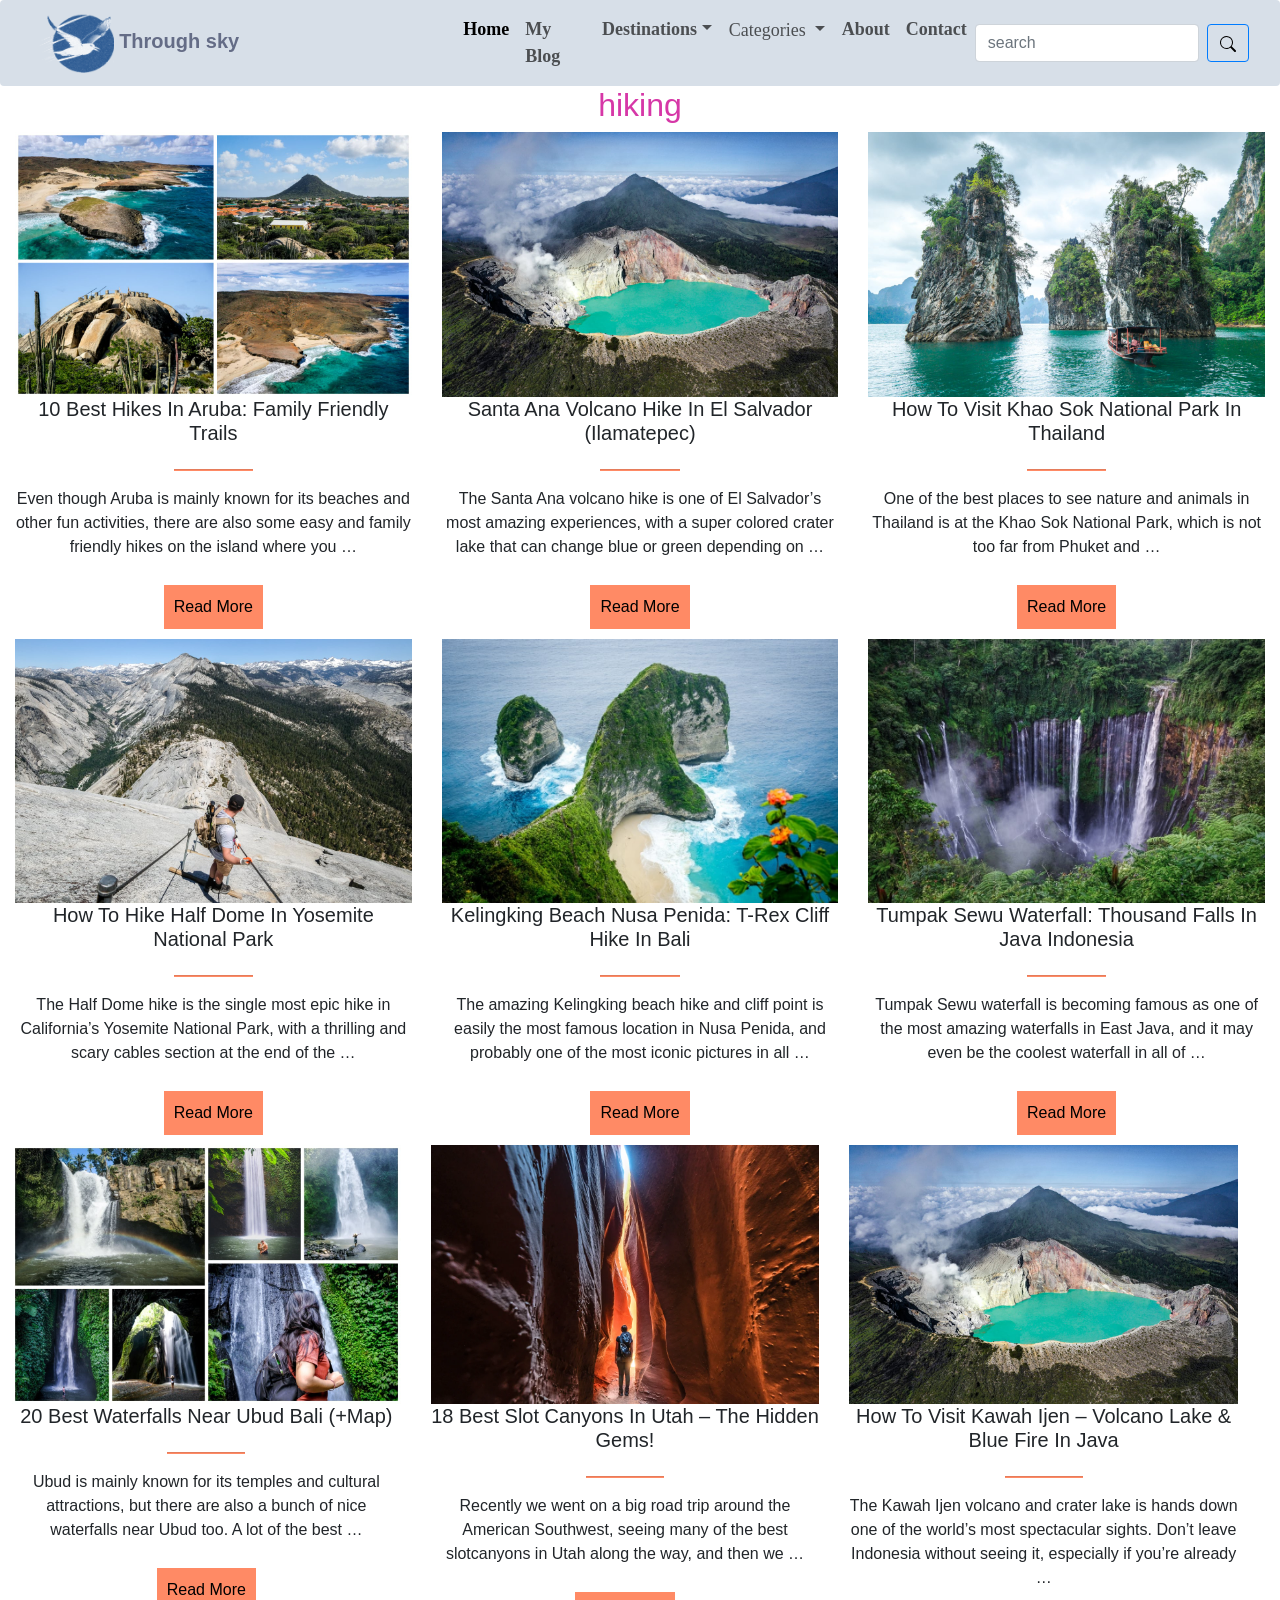
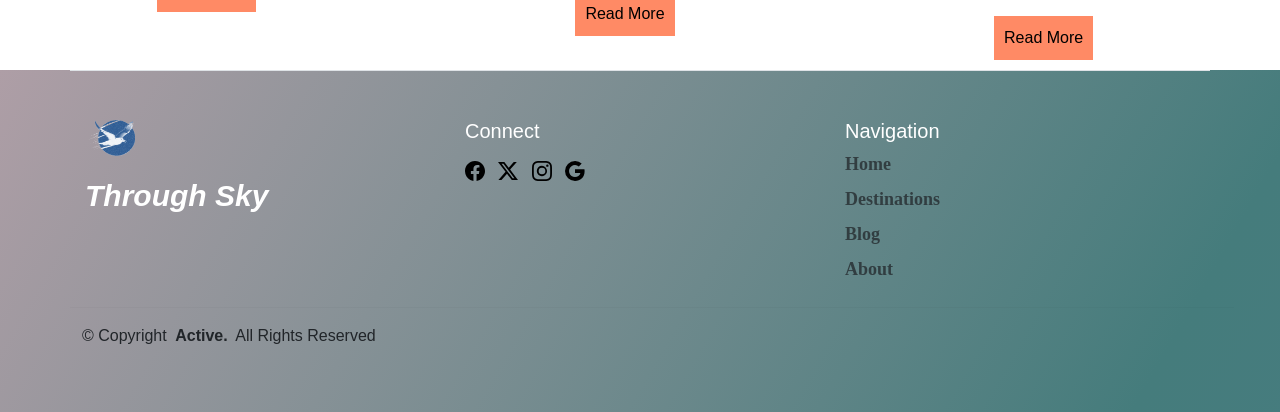
<file: category.hiking.html>
<!DOCTYPE html>
<html lang="en">
<head>
    <link rel="preconnect" href="https://fonts.googleapis.com">
    <link rel="preconnect" href="https://fonts.gstatic.com" crossorigin>
    <link href="https://fonts.googleapis.com/css2?family=Frank+Ruhl+Libre:wght@300..900&display=swap" rel="stylesheet">
    <link href="https://cdn.jsdelivr.net/npm/bootstrap@5.3.3/dist/css/bootstrap.min.css" rel="stylesheet" integrity="sha384-QWTKZyjpPEjISv5WaRU9OFeRpok6YctnYmDr5pNlyT2bRjXh0JMhjY6hW+ALEwIH" crossorigin="anonymous">
    <meta charset="UTF-8">
    <meta name="viewport" content="width=device-width, initial-scale=1.0">
    <link rel="stylesheet" href="./CSS/category/category,hiking.css">
    

    <!-- Bootstrap CSS -->
    
</head>
<style>
  .gradient-background {
background: linear-gradient(300deg, #4b7c8c, #457c7c, #ae9ea6);
background-size: 180% 180%;
animation: gradient-animation 18s ease infinite;
}
.icons:hover{
    cursor: pointer;
    -ms-transform: scale(1.7, 1.7);
    -webkit-transform: scale(1.7, 1.7);
    transform: scale(1.7, 1.7);
    
}

@keyframes gradient-animation {
0% {
  background-position: 0% 50%;
}
50% {
  background-position: 100% 50%;
}
100% {
  background-position: 0% 50%;
}
}
.navbar{
    background:#d7dfe8!important;
    position: absolute; /* Position it absolutely to overlay the video */
    width: 100%; /* Make sure it spans the full width */
    z-index: 1000; /* Ensure it appears above the video */
}
.nav-link:hover{
  color:rgb(122, 155, 255) !important;
}
.btn-outline-primary:hover{
  background-color: #a1cef1;
}
.nav-link{
font-size: large !important;
font-family: "Vollkorn", serif !important;
font-weight: 600;
font-style: normal;
}



</style>

    <body>
        <nav class="navbar navbar-expand-lg bg-body-tertiary rounded" aria-label="Eleventh navbar example">
            <div class="container-fluid">
              <a class="navbar-brand" href="#" style="font-weight: bold; color: rgb(100, 108, 134);"><img src="./icons/icon.png" height="60px" > Through sky </a>
              <button class="navbar-toggler" type="button" data-bs-toggle="collapse" data-bs-target="#navbarsExample09" aria-controls="navbarsExample09" aria-expanded="false" aria-label="Toggle navigation">
                <span class="navbar-toggler-icon"></span>
              </button>
      
              <div class="collapse navbar-collapse" id="navbarsExample09">
                <ul class="navbar-nav me-auto mb-2 mb-lg-0">
                  <li class="nav-item">
                    <a class="nav-link active" id="home" aria-current="page" href="homepage.html">Home</a>
                  </li>
                  <li class="nav-item">
                    <a class="nav-link" href="timeline.html">My Blog</a>
                  </li>
                  
                  
                  <li class="nav-item dropdown">
                    <a class="nav-link dropdown-toggle" href="destination.html" data-bs-toggle="dropdown" aria-expanded="false">Destinations</a>
                    <ul class="dropdown-menu">
                      <li><a class="dropdown-item" href="germany.html">Germany</a></li>
                      <li><a class="dropdown-item" href="italy.html">Italy</a></li>
                      <li><a class="dropdown-item" href="egypt.html">Egypt</a></li>
                    </ul>
                  </li>
                  <div class="dropdown">
                    <button class="btn dropdown-toggle nav-link" type="button" data-bs-toggle="dropdown" aria-expanded="false">
                      Categories
                    </button>
                    <ul class="dropdown-menu">
                      <li><a class="dropdown-item" href="category.beaches.html">Beaches</a></li>
                      <li><a class="dropdown-item" href="category.desert.html">Desert</a></li>
                      <li><a class="dropdown-item" href="category.hiking.html">Hiking</a></li>
                    </ul>
                  </div>
                  <li class="nav-item">
                    <a class="nav-link" href="about-final.html">About</a>
                  </li>
                  <li class="nav-item">
                    <a class="nav-link" href="contactdone.html">Contact</a>
                  </li>
                </ul>
    
                <form class="d-flex" role="search">
                    <input class="form-control me-2" type="search" placeholder="search" aria-label="Search">
                    <button class="btn btn-outline-primary" type="submit"><img src="./icons/search.svg"></button>
                  </form>
              </div>
            </div>
          </nav>

    
    <div class="container-fluid flex-column  d-flex  justify-content-center align-items-center">
        <div class="header">    <h2>hiking</h2></div>
            
        <div class="row">
            <div class="col-lg-4 col-md-6 col-sm-12">
                <img class="img-hovering"  width="100%"  src="./imgs/category/Aruba_02_1200.jpg">
                <h5   class="h5-hovering" style="width: 100%;text-align: center;">10 Best Hikes In Aruba: Family Friendly Trails</h5>
                <div  style="width: 100%;text-align: center;"  class="line d-flex   justify-content-center align-items-center">
                    <hr style="color: #ff8a65; width: 20%;height: 1px;opacity: 1;  background-color: #ff8a65; ">
                </div>
               
                <p style="width: 100%;text-align: center;">Even though Aruba is mainly known for its beaches and other fun activities,
                     there are also some easy and family friendly hikes on the island where you …</p>
                <div class="button flex-column  d-flex  justify-content-center align-items-center" style="width: 100;">
                     <button   class="btn1">Read More</button>
                    </div>
            </div>
            <div class="col-lg-4 col-md-6 col-sm-12">
                <img class="img-hovering" width="100%"  src="./imgs/category/DJI_0126_1200.jpg">
                <h5   class="h5-hovering" style="width: 100%;text-align: center;">Santa Ana Volcano Hike In El Salvador (Ilamatepec)</h5>
                <div  style="width: 100%;text-align: center;"  class="line d-flex   justify-content-center align-items-center">
                    <hr style="color: #ff8a65; width: 20%;height: 1px;opacity: 1;  background-color: #ff8a65; ">
                </div>
               
                <p style="width: 100%;text-align: center;">The Santa Ana volcano hike is one of El Salvador’s most amazing experiences,
                     with a super colored crater lake that can change blue or green depending on …</p>
                <div class="button flex-column  d-flex  justify-content-center align-items-center" style="width: 100;">
                     <button   class="btn1">Read More</button>
                    </div>
            </div>
            <div class="col-lg-4 col-md-6 col-sm-12">
                <img class="img-hovering" width="100%" src="./imgs/category/DSCF0069_1200-4.jpg">
                <h5   class="h5-hovering" style="width: 100%;text-align: center;">How To Visit Khao Sok National Park In Thailand</h5>
                <div  style="width: 100%;text-align: center;"  class="line d-flex   justify-content-center align-items-center">
                    <hr style="color: #ff8a65; width: 20%;height: 1px;opacity: 1;  background-color: #ff8a65; ">
                </div>
               
                <p style="width: 100%;text-align: center;">One of the best places to see nature and animals in Thailand is at the Khao Sok National Park,
                     which is not too far from Phuket and …</p>
                <div class="button flex-column  d-flex  justify-content-center align-items-center" style="width: 100;">
                     <button   class="btn1">Read More</button>
                    </div>
            </div>
        
        </div>
        
        <div class="row">
            <div class="col-lg-4 col-md-6 col-sm-12">
                <img class="img-hovering"  width="100%"  src="./imgs/category/DSCF9387_1200-2.jpg">
                <h5   class="h5-hovering" style="width: 100%;text-align: center;">How To Hike Half Dome In Yosemite National Park</h5>
                <div  style="width: 100%;text-align: center;"  class="line d-flex   justify-content-center align-items-center">
                    <hr style="color: #ff8a65; width: 20%;height: 1px;opacity: 1;  background-color: #ff8a65; ">
                </div>
               
                <p style="width: 100%;text-align: center;">The Half Dome hike is the single most epic hike in California’s Yosemite National Park,
                     with a thrilling and scary cables section at the end of the …</p>
                <div class="button flex-column  d-flex  justify-content-center align-items-center" style="width: 100;">
                     <button   class="btn1">Read More</button>
                    </div>
            </div>
            <div class="col-lg-4 col-md-6 col-sm-12">
                <img class="img-hovering" width="100%"  src="./imgs/category/DSCF0068-3.jpg">
                <h5   class="h5-hovering" style="width: 100%;text-align: center;">Kelingking Beach Nusa Penida: T-Rex Cliff Hike In Bali</h5>
                <div  style="width: 100%;text-align: center;"  class="line d-flex   justify-content-center align-items-center">
                    <hr style="color: #ff8a65; width: 20%;height: 1px;opacity: 1;  background-color: #ff8a65; ">
                </div>
               
                <p style="width: 100%;text-align: center;">The amazing Kelingking beach hike and cliff point is easily the most famous location in Nusa Penida,
                     and probably one of the most iconic pictures in all …</p>
                <div class="button flex-column  d-flex  justify-content-center align-items-center" style="width: 100;">
                     <button   class="btn1">Read More</button>
                    </div>
            </div>
            <div class="col-lg-4 col-md-6 col-sm-12">
                <img class="img-hovering" width="100%" src="./imgs/category/DSCF7595-3.jpg">
                <h5   class="h5-hovering" style="width: 100%;text-align: center;">Tumpak Sewu Waterfall: Thousand Falls In Java Indonesia</h5>
                <div  style="width: 100%;text-align: center;"  class="line d-flex   justify-content-center align-items-center">
                    <hr style="color: #ff8a65; width: 20%;height: 1px;opacity: 1;  background-color: #ff8a65; ">
                </div>
               
                <p style="width: 100%;text-align: center;">Tumpak Sewu waterfall is becoming famous as one of the most amazing waterfalls in East Java, and it may even be
                     the coolest waterfall in all of …</p>
                <div class="button flex-column  d-flex  justify-content-center align-items-center" style="width: 100;">
                     <button   class="btn1">Read More</button>
                    </div>
            </div>
            <div class="row">
                <div class="col-lg-4 col-md-6 col-sm-12">
                    <img class="img-hovering"  width="100%"  src="./imgs/category/Ubud_02-2_1200.jpg">
                    <h5   class="h5-hovering" style="width: 100%;text-align: center;">20 Best Waterfalls Near Ubud Bali (+Map)</h5>
                    <div  style="width: 100%;text-align: center;"  class="line d-flex   justify-content-center align-items-center">
                        <hr style="color: #ff8a65; width: 20%;height: 1px;opacity: 1;  background-color: #ff8a65; ">
                    </div>
                   
                    <p style="width: 100%;text-align: center;">Ubud is mainly known for its temples and cultural attractions,
                         but there are also a bunch of nice waterfalls near Ubud too. A lot of the best …</p>
                    <div class="button flex-column  d-flex  justify-content-center align-items-center" style="width: 100;">
                         <button   class="btn1">Read More</button>
                        </div>
                </div>
                <div class="col-lg-4 col-md-6 col-sm-12">
                    <img class="img-hovering" width="100%"  src="./imgs/category/DSCF5437-4_1200 .jpg">
                    <h5   class="h5-hovering" style="width: 100%;text-align: center;">18 Best Slot Canyons In Utah – The Hidden Gems!</h5>
                    <div  style="width: 100%;text-align: center;"  class="line d-flex   justify-content-center align-items-center">
                        <hr style="color: #ff8a65; width: 20%;height: 1px;opacity: 1;  background-color: #ff8a65; ">
                    </div>
                   
                    <p style="width: 100%;text-align: center;">Recently we went on a big road trip around the American Southwest,
                        seeing many of the best slotcanyons in Utah along the way,
                          and then we …</p>
                          <div class="button flex-column  d-flex  justify-content-center align-items-center" style="width: 100;">
                            <button   class="btn1">Read More</button>
                           </div>
                </div>
                <div class="col-lg-4 col-md-6 col-sm-12">
                    <img class="img-hovering" width="100%" src="./imgs/category/DJI_0126_1200.jpg">
                    <h5   class="h5-hovering" style="width: 100%;text-align: center;">How To Visit Kawah Ijen – Volcano Lake & Blue Fire In Java</h5>
                    <div  style="width: 100%;text-align: center;"  class="line d-flex   justify-content-center align-items-center">
                        <hr style="color: #ff8a65; width: 20%;height: 1px;opacity: 1;  background-color: #ff8a65; ">
                    </div>
                   
                    <p style="width: 100%;text-align: center;">The Kawah Ijen volcano and crater lake is hands down one of the world’s most spectacular sights.
                         Don’t leave Indonesia without seeing it, especially if you’re already …</p>
                          <div class="button flex-column  d-flex  justify-content-center align-items-center" style="width: 100;">
                            <button   class="btn1">Read More</button>
                           </div>
                </div>
            </div>
            </div>
        </div>
    </div>

    <!--add footer-->   
 <section id="contact" class="gradient-background">
  <div class="container ">
    <footer class="row row-cols-12 row-cols-sm-12 row-cols-md-12 py-5  border-top">
      <div class="col mb-3">

       <img src="./icons/icon.png" width="50px">
        <p class="text-body-secondary"><strong style="font-size:30px;color: white;line-height:80px;"><i>Through Sky</i></strong></p>
      </div>

      <div class="col mb-3">
        <div class="widget">
          <h5 style="color: white;">Connect</h3>
          <div class="list-unstyled social-icons light mb-3 ">
            
              <img class="icons" src="./icons/facebook.svg" width="20px" style="margin-right: 9px; margin-top: 10px;">
          
            
              <img  class="icons" src="./icons/twitter-x.svg" width="20px"style="margin-right: 9px; margin-top: 10px;">            
            
            
              <img   class="icons" src="./icons/instagram.svg" width="20px"style="margin-right: 9px; margin-top: 10px;">            
            
            
              <img class="icons" src="./icons/google.svg" width="20px"style="margin-right: px; margin-top: 10px;">            
            
            
          </div>
        </div>

      </div>

      <div class="col mb-3">
        <h5 style="color: white;">Navigation</h5>
        <ul class="nav flex-column">
          <li class="nav-item mb-2"><a href="homepage.html" class="nav-link p-0 text-body-secondary" >Home</a></li>
          <li class="nav-item mb-2"><a href="destination.html" class="nav-link p-0 text-body-secondary" >Destinations</a></li>
          <li class="nav-item mb-2"><a href="timeline.html" class="nav-link p-0 text-body-secondary">Blog</a></li>
          <li class="nav-item mb-2"><a href="about-final.html" class="nav-link p-0 text-body-secondary">About</a></li>
        </ul>
      </div>
      <hr>
      
      <p class="col-ml-50">© <span>Copyright</span> <strong class="px-1 sitename">Active.</strong> <span>All Rights Reserved</span></p>

   
    
      </div>
    </footer> 
<!--end footer-->
   
   



      <!-- Bootstrap JS -->
      <script src="https://code.jquery.com/jquery-3.2.1.slim.min.js" integrity="sha384-KJ3o2DKtIkvYIK3UENzmM7KCkRr/rE9/Qpg6aAZGJwFDMVNA/GpGFF93hXpG5KkN" crossorigin="anonymous"></script>
      <script src="https://cdn.jsdelivr.net/npm/popper.js@1.12.9/dist/umd/popper.min.js" integrity="sha384-ApNbgh9B+Y1QKtv3Rn7W3mgPxhU9K/ScQsAP7hUibX39j7fakFPskvXusvfa0b4Q" crossorigin="anonymous"></script>
      <script src="https://cdn.jsdelivr.net/npm/bootstrap@4.0.0/dist/js/bootstrap.min.js" integrity="sha384-JZR6Spejh4U02d8jOt6vLEHfe/JQGiRRSQQxSfFWpi1MquVdAyjUar5+76PVCmYl" crossorigin="anonymous"></script>
      <script src="https://cdn.jsdelivr.net/npm/bootstrap@5.3.3/dist/js/bootstrap.bundle.min.js" integrity="sha384-YvpcrYf0tY3lHB60NNkmXc5s9fDVZLESaAA55NDzOxhy9GkcIdslK1eN7N6jIeHz" crossorigin="anonymous"></script>
      <link rel="stylesheet" href="https://cdn.jsdelivr.net/npm/bootstrap@4.0.0/dist/css/bootstrap.min.css" integrity="sha384-Gn5384xqQ1aoWXA+058RXPxPg6fy4IWvTNh0E263XmFcJlSAwiGgFAW/dAiS6JXm" crossorigin="anonymous">    </body>
</html>
</file>
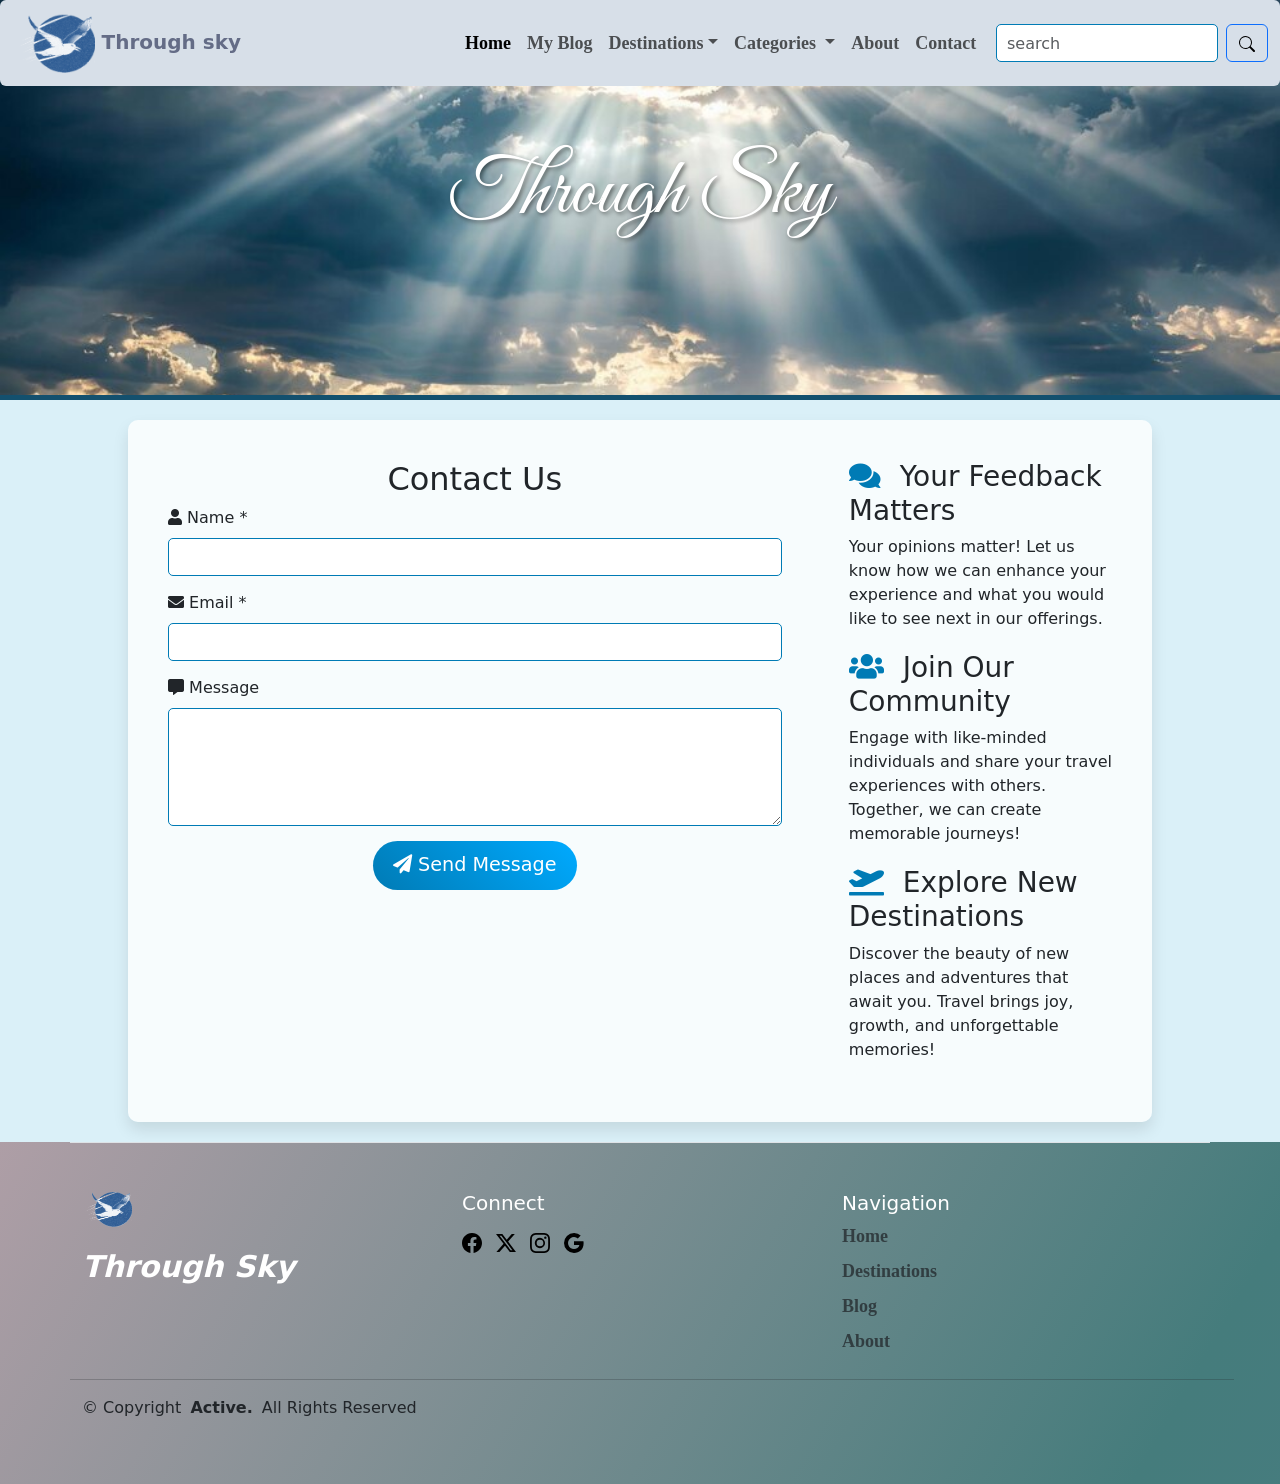
<file: contactdone.html>
<!DOCTYPE html>
<html lang="en">
<head>
    <title>Through Sky</title>
    <meta charset="UTF-8">
    <meta name="viewport" content="width=device-width, initial-scale=1.0">
    <link rel="stylesheet" href="https://stackpath.bootstrapcdn.com/bootstrap/4.5.2/css/bootstrap.min.css">
    <link rel="stylesheet" href="https://cdnjs.cloudflare.com/ajax/libs/font-awesome/5.15.3/css/all.min.css"> <!-- Icons -->
    <link rel="stylesheet" href="https://fonts.googleapis.com/css2?family=Great+Vibes&display=swap"> <!-- Decorative Font -->
    <link href="https://fonts.googleapis.com/css2?family=Frank+Ruhl+Libre:wght@300..900&display=swap" rel="stylesheet">
    <link rel="preconnect" href="https://fonts.googleapis.com">
    <link rel="preconnect" href="https://fonts.gstatic.com" crossorigin>
    <link href="https://fonts.googleapis.com/css2?family=Frank+Ruhl+Libre:wght@300..900&display=swap" rel="stylesheet">
    <link href="https://cdn.jsdelivr.net/npm/bootstrap@5.3.3/dist/css/bootstrap.min.css" rel="stylesheet" integrity="sha384-QWTKZyjpPEjISv5WaRU9OFeRpok6YctnYmDr5pNlyT2bRjXh0JMhjY6hW+ALEwIH" crossorigin="anonymous">
</head>
   
    <style>
        /* Background color and overall page styling */
        body {
            background-color:rgba(135, 206, 235, 0.3) ; /* Soft sky blue */
            margin: 0;
            padding: 0;
        }


        /* Navbar  */       
.navbar{
    background:#d7dfe8!important;
    position: absolute; /* Position it absolutely to overlay the video */
    width: 100%; /* Make sure it spans the full width */
    z-index: 1000; /* Ensure it appears above the video */
  
}
.nav-link:hover{
    color: rgb(122, 155, 255) !important;
}
.btn-outline-primary:hover{
    background-color: rgb(100, 108, 134);
}
.nav-link{
font-size: large !important;
font-family: "Vollkorn", serif !important;
font-weight: 600;
font-style: normal;
}
#home{
    margin-left: 200px!important;
}
@media(max-width:993px){
  #home{
    margin-left: 0px!important;
  }
}
        
        

        #home {
            margin-left: 200px!important;
        }
        .icons:hover{
    cursor: pointer;
    -ms-transform: scale(1.7, 1.7);
    -webkit-transform: scale(1.7, 1.7);
    transform: scale(1.7, 1.7);
    
}

        @media (max-width: 993px) {
            #home {
                margin-left: 0px!important;
            }
        }

        @keyframes gradient-animation {
            0% {
                background-position: 0% 50%;
            }
            50% {
                background-position: 100% 50%;
            }
            100% {
                background-position: 0% 50%;
            }
        }

        /* Header image and title */
        .header-image {
            width: 100%;
            height: 400px;
            background-image: url('./imgs/contact-about/through-dark.jpg'); /* Replace with your background image */
            background-size: cover;
            background-position: center;
            display: flex;
            align-items: center;
            justify-content: center;
            color: white;
            text-align: center;
            border-bottom: 5px solid #13506e; /* Add blue bottom border */
        }

        .site-name {
            font-size: 5rem;
            font-family: 'Great Vibes', cursive;
            text-shadow: 2px 2px 4px rgba(0, 0, 0, 0.5);
            animation: fadeIn 2s ease-in-out;
        }

        @keyframes fadeIn {
            from {
                opacity: 0;
                transform: translateY(-20px);
            }
            to {
                opacity: 1;
                transform: translateY(0);
            }
        }

        /* Form container styling */
        .form-container {
            background-color: rgba(255, 255, 255, 0.8); /* White background with transparency */
            padding: 40px;
            margin: 20px auto;
            width: 80%; /* Make the form take 80% of the page width */
            border-radius: 10px;
            box-shadow: 0 8px 16px rgba(0, 0, 0, 0.1); /* Light shadow */
            display: flex;
            justify-content: space-between;
        }

        .form-group {
            margin-bottom: 15px;
        }

        .form-control {
            border-radius: 5px;
            padding: 10px;
            border: 1px solid #007bb5;
        }

        .form-control:focus {
            border-color: #00aaff;
            box-shadow: 0 0 5px rgba(0, 170, 255, 0.5);
        }

        .btn-primary {
            background: linear-gradient(45deg, #007bb5, #00aaff);
            border: none;
            color: white;
            padding: 10px 20px;
            font-size: 1.2rem;
            border-radius: 50px; /* Rounder button */
            transition: background 0.3s ease;
        }

        

        /* Footer styling */
        .gradient-background {
            background: linear-gradient(300deg, #4b7c8c, #457c7c, #ae9ea6);
            background-size: 180% 180%;
            animation: gradient-animation 18s ease infinite;
           
        }

       
        

        /* Styling for the new text section next to form */
        .text-column {
            flex-basis: 30%;
            padding-left: 20px;
        }

        .text-column .content {
            margin-bottom: 20px;
        }

        .travel-icon {
            color: #007bb5;
            margin-right: 10px;
        }
    </style>
</head>
<body>

    <!-- Navbar -->
    <nav class="navbar navbar-expand-lg bg-body-tertiary rounded" aria-label="Eleventh navbar example">
        <div class="container-fluid">
          <a class="navbar-brand" href="#" style="font-weight: bold; color: rgb(100, 108, 134);"><img src="./icons/icon.png" height="60px" > Through sky </a>
          <button class="navbar-toggler" type="button" data-bs-toggle="collapse" data-bs-target="#navbarsExample09" aria-controls="navbarsExample09" aria-expanded="false" aria-label="Toggle navigation">
            <span class="navbar-toggler-icon"></span>
          </button>
  
          <div class="collapse navbar-collapse" id="navbarsExample09">
            <ul class="navbar-nav me-auto mb-2 mb-lg-0">
              <li class="nav-item">
                <a class="nav-link active" id="home" aria-current="page" href="homepage.html">Home</a>
              </li>
              <li class="nav-item">
                <a class="nav-link" href="timeline.html">My Blog</a>
              </li>
              
              
              <li class="nav-item dropdown">
                <a class="nav-link dropdown-toggle" href="destination.html" data-bs-toggle="dropdown" aria-expanded="false">Destinations</a>
                <ul class="dropdown-menu">
                  <li><a class="dropdown-item" href="germany.html">Germany</a></li>
                  <li><a class="dropdown-item" href="italy.html">Italy</a></li>
                  <li><a class="dropdown-item" href="egypt.html">Egypt</a></li>
                </ul>
              </li>
              <div class="dropdown">
                <button class="btn dropdown-toggle nav-link" type="button" data-bs-toggle="dropdown" aria-expanded="false">
                  Categories
                </button>
                <ul class="dropdown-menu">
                  <li><a class="dropdown-item" href="category.beaches.html">Beach</a></li>
                  <li><a class="dropdown-item" href="category.desert.html">Desert</a></li>
                  <li><a class="dropdown-item" href="category.hiking.html">Hiking</a></li>
                </ul>
              </div>
              <li class="nav-item">
                <a class="nav-link" href="about-final.html">About</a>
              </li>
              <li class="nav-item">
                <a class="nav-link" href="contactdone.html">Contact</a>
              </li>
            </ul>

            <form class="d-flex" role="search">
                <input class="form-control me-2" type="search" placeholder="search" aria-label="Search">
                <button class="btn btn-outline-primary" type="submit"><img src="./icons/search.svg"></button>
              </form>
          </div>
        </div>
      </nav>

    <!-- Header image and site name -->
    <div class="header-image">
        <h1 class="site-name">Through Sky</h1>
    </div>

    <!-- Contact Form and Text Column -->
    <div class="form-container">
        <div class="form-column" style="flex-basis: 65%;">
            <h2 class="text-center">Contact Us</h2>
            <form action="#" method="POST">
                <div class="form-group">
                    <label for="name"><i class="fas fa-user"></i> Name *</label>
                    <input type="text" class="form-control" id="name" required>
                </div>
                <div class="form-group">
                    <label for="email"><i class="fas fa-envelope"></i> Email *</label>
                    <input type="email" class="form-control" id="email" required>
                </div>
                <div class="form-group">
                    <label for="message"><i class="fas fa-comment-alt"></i> Message</label>
                    <textarea class="form-control" id="message" rows="4"></textarea>
                </div>
                <div class="text-center">
                    <button type="submit" class="btn btn-primary"><i class="fas fa-paper-plane"></i> Send Message</button>
                </div>
            </form>
        </div>

        <div class="text-column">
            <div class="content">
                <h3><i class="fas fa-comments travel-icon"></i> Your Feedback Matters</h3>
                <p>Your opinions matter! Let us know how we can enhance your experience and what you would like to see next in our offerings.</p>
            </div>
            <div class="content">
                <h3><i class="fas fa-users travel-icon"></i> Join Our Community</h3>
                <p>Engage with like-minded individuals and share your travel experiences with others. Together, we can create memorable journeys!</p>
            </div>
            <div class="content">
                <h3><i class="fas fa-plane-departure travel-icon"></i> Explore New Destinations</h3>
                <p>Discover the beauty of new places and adventures that await you. Travel brings joy, growth, and unforgettable memories!</p>
            </div>
        </div>
    </div>

     <!--add footer-->   
 <section id="contact" class="gradient-background">
    <div class="container ">
      <footer class="row row-cols-12 row-cols-sm-12 row-cols-md-12 py-5  border-top">
        <div class="col mb-3">
  
         <img src="./icons/icon.png" width="50px">
          <p class="text-body-secondary"><strong style="font-size:30px;color: white;line-height:80px;"><i>Through Sky</i></strong></p>
        </div>
  
        <div class="col mb-3">
          <div class="widget">
            <h5 style="color: white;">Connect</h3>
            <div class="list-unstyled social-icons light mb-3 ">
              
                <img class="icons" src="./icons/facebook.svg" width="20px" style="margin-right: 9px; margin-top: 10px;">
            
              
                <img  class="icons" src="./icons/twitter-x.svg" width="20px"style="margin-right: 9px; margin-top: 10px;">            
              
              
                <img   class="icons" src="./icons/instagram.svg" width="20px"style="margin-right: 9px; margin-top: 10px;">            
              
              
                <img class="icons" src="./icons/google.svg" width="20px"style="margin-right: px; margin-top: 10px;">            
              
              
            </div>
          </div>
  
        </div>
  
        <div class="col mb-3">
          <h5 style="color: white;">Navigation</h5>
          <ul class="nav flex-column">
            <li class="nav-item mb-2"><a href="homepage.html" class="nav-link p-0 text-body-secondary" >Home</a></li>
            <li class="nav-item mb-2"><a href="destination.html" class="nav-link p-0 text-body-secondary" >Destinations</a></li>
            <li class="nav-item mb-2"><a href="timeline.html" class="nav-link p-0 text-body-secondary">Blog</a></li>
            <li class="nav-item mb-2"><a href="about-final.html" class="nav-link p-0 text-body-secondary">About</a></li>
          </ul>
        </div>
        <hr>
        
        <p class="col-ml-50">© <span>Copyright</span> <strong class="px-1 sitename">Active.</strong> <span>All Rights Reserved</span></p>
  
     
      
        </div>
      </footer> 
  <!--end footer-->
     
     
        </div>
    </section>

    <script src="https://cdn.jsdelivr.net/npm/bootstrap@5.3.3/dist/js/bootstrap.bundle.min.js" integrity="sha384-YvpcrYf0tY3lHB60NNkmXc5s9fDVZLESaAA55NDzOxhy9GkcIdslK1eN7N6jIeHz" crossorigin="anonymous"></script>
</body>
</html>
</file>
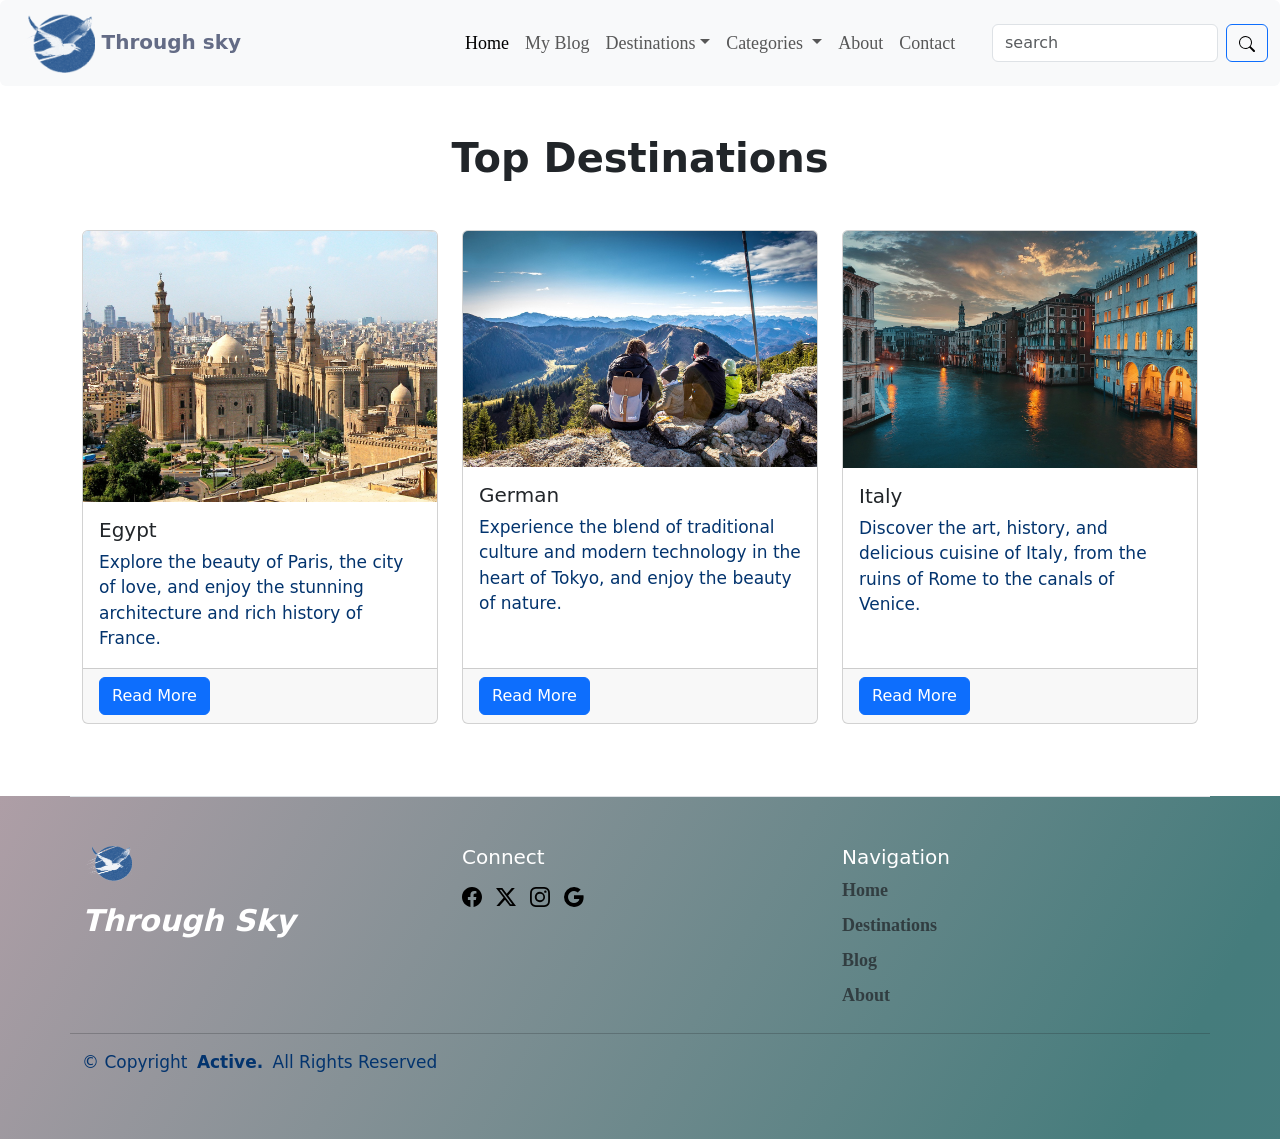
<file: destination.html>
<!DOCTYPE html>
<html lang="en">
<head>
  <meta charset="UTF-8">
  <meta name="viewport" content="width=device-width, initial-scale=1.0">
  <title>Travel Blog</title>
  <!-- Bootstrap CSS -->
  <link href="CSS/bootstrap.min.css" rel="stylesheet">
  <link rel="stylesheet" href="CSS/final.css">
  <link rel="stylesheet" href="CSS/all.css">
  <link rel="stylesheet" href="CSS/media.css">
  <link rel="preconnect" href="https://fonts.googleapis.com">
    <link rel="preconnect" href="https://fonts.gstatic.com" crossorigin>
    <link href="https://fonts.googleapis.com/css2?family=Frank+Ruhl+Libre:wght@300..900&display=swap" rel="stylesheet">
    <link href="https://cdn.jsdelivr.net/npm/bootstrap@5.3.3/dist/css/bootstrap.min.css" rel="stylesheet" integrity="sha384-QWTKZyjpPEjISv5WaRU9OFeRpok6YctnYmDr5pNlyT2bRjXh0JMhjY6hW+ALEwIH" crossorigin="anonymous">
    <link rel="preconnect" href="https://fonts.googleapis.com">
    <link rel="preconnect" href="https://fonts.gstatic.com" crossorigin>
    <link href="https://fonts.googleapis.com/css2?family=Frank+Ruhl+Libre:wght@300..900&display=swap" rel="stylesheet">
    <link href="https://cdn.jsdelivr.net/npm/bootstrap@5.3.3/dist/css/bootstrap.min.css" rel="stylesheet" integrity="sha384-QWTKZyjpPEjISv5WaRU9OFeRpok6YctnYmDr5pNlyT2bRjXh0JMhjY6hW+ALEwIH" crossorigin="anonymous">
</head>
<body>
  <!-- Navigation Bar -->
 
  <nav class="navbar navbar-expand-lg bg-body-tertiary rounded sticky-top" aria-label="Eleventh navbar example">
    <div class="container-fluid">
      <a class="navbar-brand" href="#" style="font-weight: bold; color: rgb(100, 108, 134);"><img src="./icons/icon.png" height="60px" > Through sky </a>
      <button class="navbar-toggler" type="button" data-bs-toggle="collapse" data-bs-target="#navbarsExample09" aria-controls="navbarsExample09" aria-expanded="false" aria-label="Toggle navigation">
        <span class="navbar-toggler-icon"></span>
      </button>

      <div class="collapse navbar-collapse" id="navbarsExample09">
        <ul class="navbar-nav me-auto mb-2 mb-lg-0">
          <li class="nav-item">
            <a class="nav-link active" id="home" aria-current="page" href="homepage.html">Home</a>
          </li>
          <li class="nav-item">
            <a class="nav-link" href="timeline.html">My Blog</a>
          </li>
          
          
          <li class="nav-item dropdown">
            <a class="nav-link dropdown-toggle" href="destination.html" data-bs-toggle="dropdown" aria-expanded="false">Destinations</a>
            <ul class="dropdown-menu">
              <li><a class="dropdown-item" href="germany.html">Germany</a></li>
              <li><a class="dropdown-item" href="italy.html">Italy</a></li>
              <li><a class="dropdown-item" href="egypt.html">Egypt</a></li>
            </ul>
          </li>
          <div class="dropdown">
            <button class="btn dropdown-toggle nav-link" type="button" data-bs-toggle="dropdown" aria-expanded="false">
              Categories
            </button>
            <ul class="dropdown-menu">
              <li><a class="dropdown-item" href="category.beaches.html">Beach</a></li>
              <li><a class="dropdown-item" href="category.desert.html">Desert</a></li>
              <li><a class="dropdown-item" href="category.hiking.html">Hiking</a></li>
            </ul>
          </div>
          <li class="nav-item">
            <a class="nav-link" href="about-final.html">About</a>
          </li>
          <li class="nav-item">
            <a class="nav-link" href="contactdone.html">Contact</a>
          </li>
        </ul>

        <form class="d-flex" role="search">
            <input class="form-control me-2" type="search" placeholder="search" aria-label="Search">
            <button class="btn btn-outline-primary" type="submit"><img src="./icons/search.svg"></button>
          </form>
      </div>
    </div>
  </nav>
  <!-- Destination Section -->
  <section id="destinations" class="py-5">
    <div class="container">
      <h2 class="text-center mb-5 fw-bold fs-1">Top Destinations</h2>
      <div class="row">
        <!-- First Country -->
        <div class="col-lg-4 col-md-6 mb-4">
          <div class="card h-100">
            <img src="imgs/egypt/cairo-1980350_1280.jpg" class="card-img-top" alt="France">
            <div class="card-body">
              <h5 class="card-title">Egypt</h5>
              <p class="card-text">Explore the beauty of Paris, the city of love, and enjoy the stunning architecture and rich history of France.</p>
            </div>
            <div class="card-footer">
              <a href="egypt.html" class="btn btn-primary">Read More</a>
            </div>
          </div>
        </div>
        <!-- Second Country -->
        <div class="col-lg-4 col-md-6 mb-4">
          <div class="card h-100">
            <img src="imgs/germany/c3.jpg" class="card-img-top" alt="Japan">
            <div class="card-body">
              <h5 class="card-title">German</h5>
              <p class="card-text">Experience the blend of traditional culture and modern technology in the heart of Tokyo, and enjoy the beauty of nature.</p>
            </div>
            <div class="card-footer">
              <a href="germany.html" class="btn btn-primary">Read More</a>
            </div>
          </div>
        </div>
        <!-- Third Country -->
        <div class="col-lg-4 col-md-6 mb-4">
          <div class="card h-100">
            <img src="imgs/italy/canal-6519196_1280.jpg" class="card-img-top" alt="Italy">
            <div class="card-body">
              <h5 class="card-title">Italy</h5>
              <p class="card-text">Discover the art, history, and delicious cuisine of Italy, from the ruins of Rome to the canals of Venice.</p>
            </div>
            <div class="card-footer">
              <a href="italy.html" class="btn btn-primary">Read More</a>
            </div>
          </div>
        </div>
      </div>
    </div>
  </section>

  <section id="contact" class="gradient-background">
    <div class="container ">
      <footer class="row row-cols-12 row-cols-sm-12 row-cols-md-12 py-5  border-top">
        <div class="col mb-3">
  
         <img src="./icons/icon.png" width="50px">
          <p class="text-body-secondary"><strong style="font-size:30px;color: white;line-height:80px;"><i>Through Sky</i></strong></p>
        </div>
  
        <div class="col mb-3">
          <div class="widget">
            <h5 style="color: white;">Connect</h3>
            <div class="list-unstyled social-icons light mb-3 ">
              
                <img class="icons" src="./icons/facebook.svg" width="20px" style="margin-right: 9px; margin-top: 10px;">
            
              
                <img  class="icons" src="./icons/twitter-x.svg" width="20px"style="margin-right: 9px; margin-top: 10px;">            
              
              
                <img   class="icons" src="./icons/instagram.svg" width="20px"style="margin-right: 9px; margin-top: 10px;">            
              
              
                <img class="icons" src="./icons/google.svg" width="20px"style="margin-right: px; margin-top: 10px;">            
              
              
            </div>
          </div>
  
        </div>
  
        <div class="col mb-3">
          <h5 style="color: white;">Navigation</h5>
          <ul class="nav flex-column">
            <li class="nav-item mb-2"><a href="homepage.html" class="nav-link p-0 text-body-secondary" >Home</a></li>
            <li class="nav-item mb-2"><a href="destination.html" class="nav-link p-0 text-body-secondary" >Destinations</a></li>
            <li class="nav-item mb-2"><a href="timeline.html" class="nav-link p-0 text-body-secondary">Blog</a></li>
            <li class="nav-item mb-2"><a href="about-final.html" class="nav-link p-0 text-body-secondary">About</a></li>
          </ul>
        </div>
        <hr>
        
        <p class="col-ml-50">© <span>Copyright</span> <strong class="px-1 sitename">Active.</strong> <span>All Rights Reserved</span></p>
  
     
      
        </div>
      </footer> 
 
  </section>

  <!-- Bootstrap JS and Popper -->
  <script src="https://cdn.jsdelivr.net/npm/bootstrap@5.3.3/dist/js/bootstrap.bundle.min.js" integrity="sha384-YvpcrYf0tY3lHB60NNkmXc5s9fDVZLESaAA55NDzOxhy9GkcIdslK1eN7N6jIeHz" crossorigin="anonymous"></script>

  <script src="https://cdn.jsdelivr.net/npm/bootstrap@5.3.3/dist/js/bootstrap.bundle.min.js" integrity="sha384-YvpcrYf0tY3lHB60NNkmXc5s9fDVZLESaAA55NDzOxhy9GkcIdslK1eN7N6jIeHz" crossorigin="anonymous"></script>
  <script src="js/bootstrap.bundle.min.js"></script>
</body>
</html>
</file>
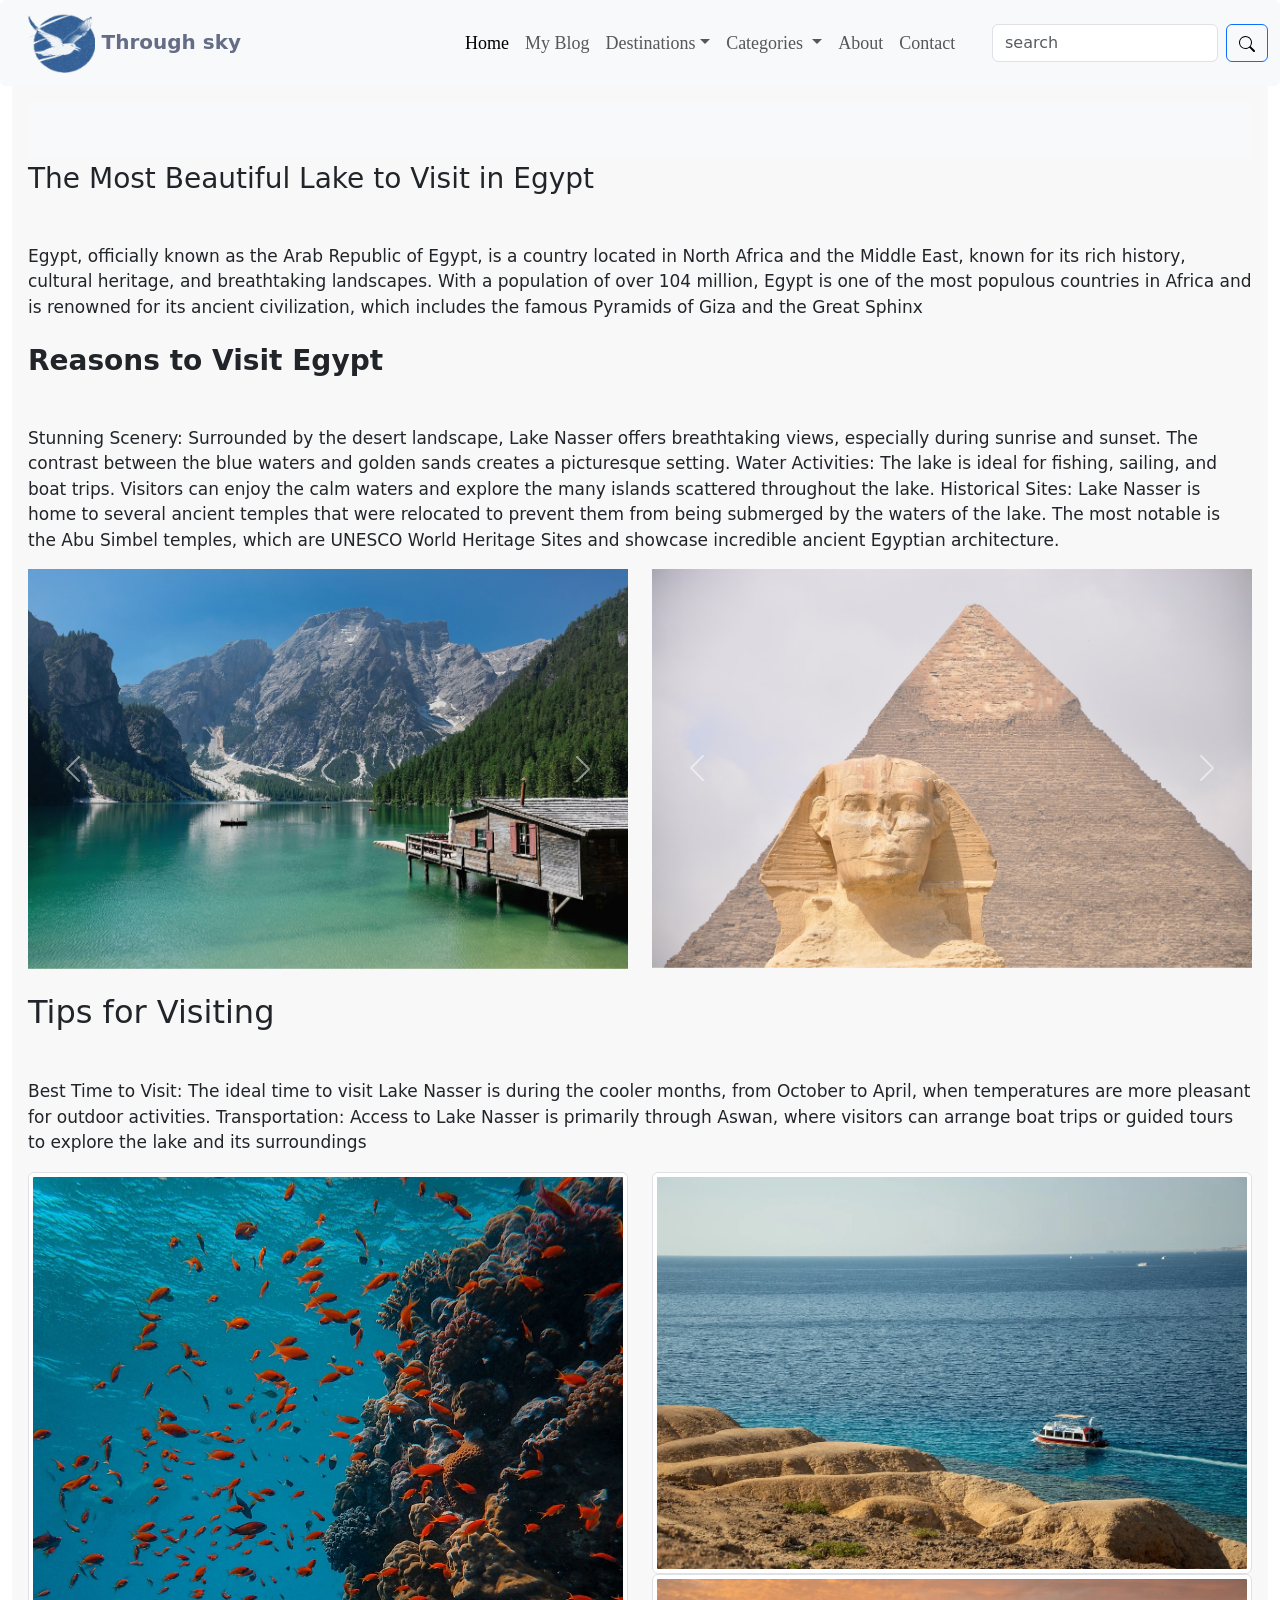
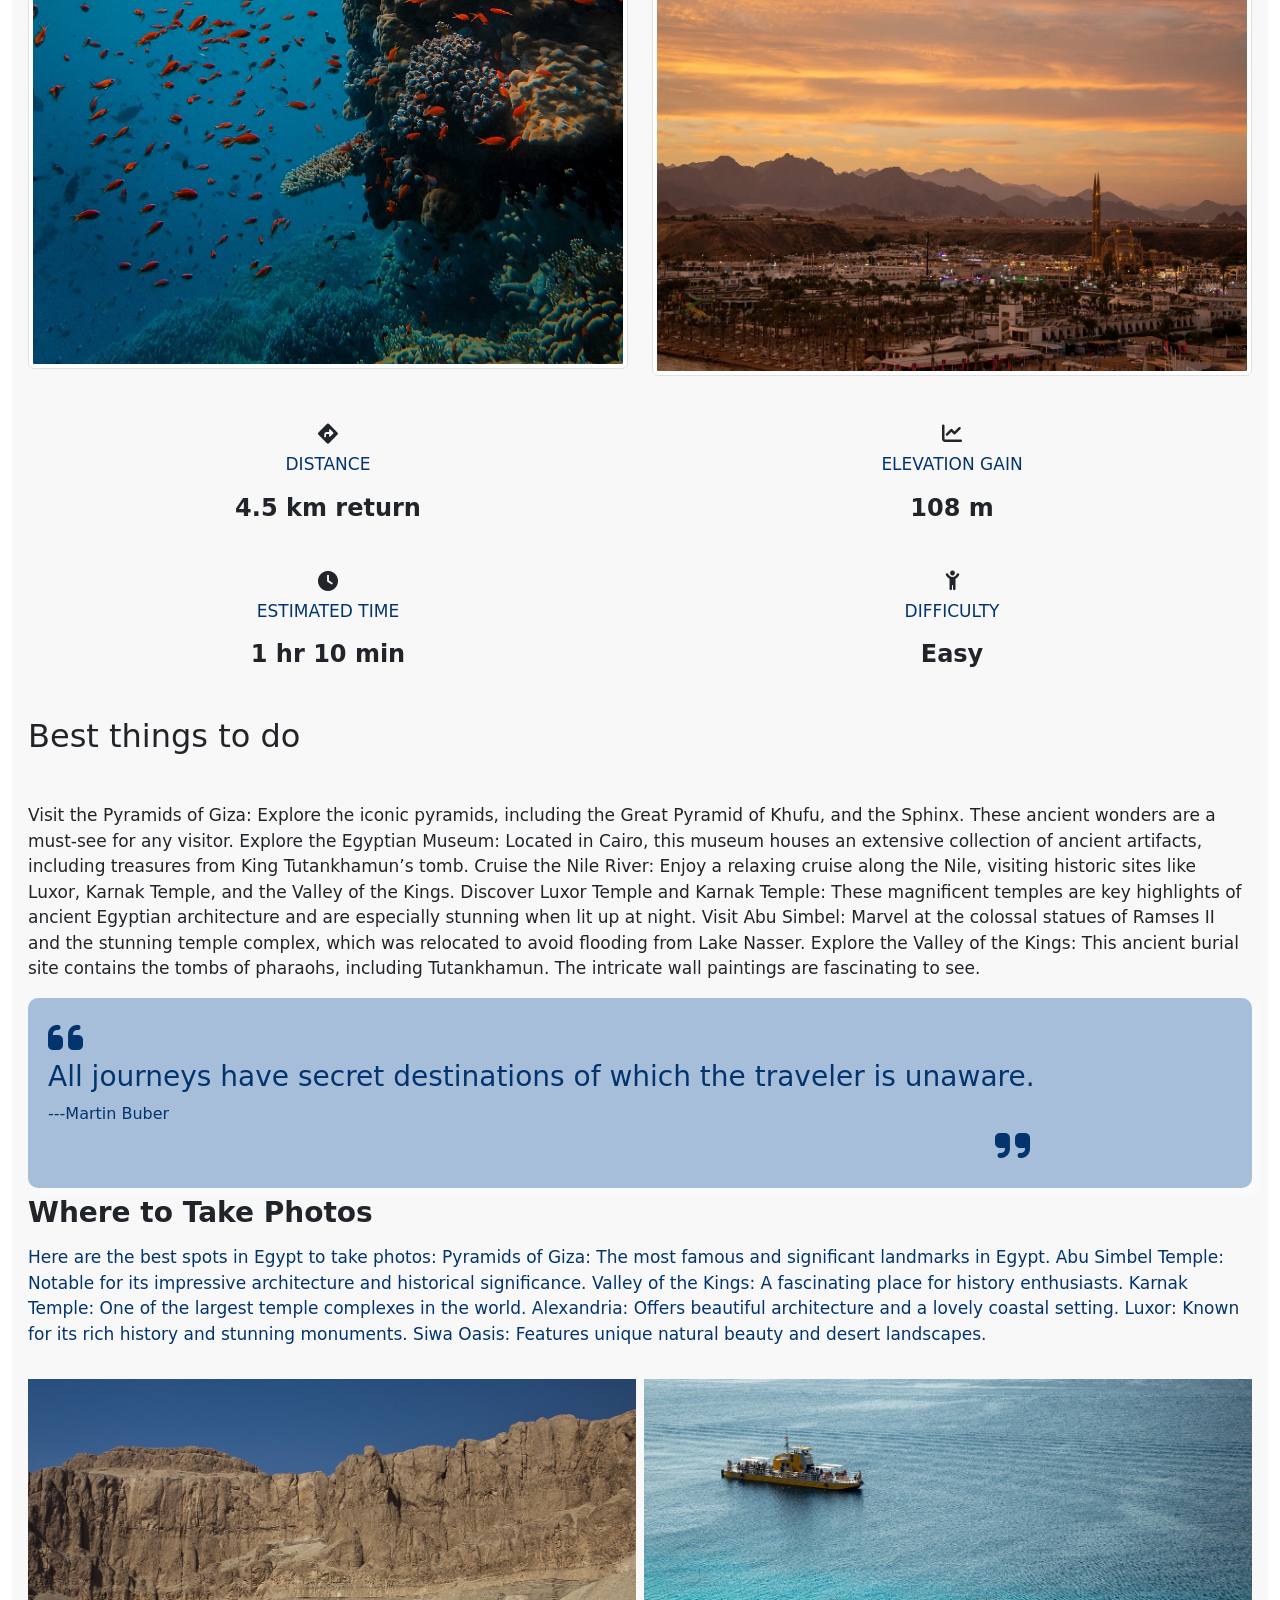
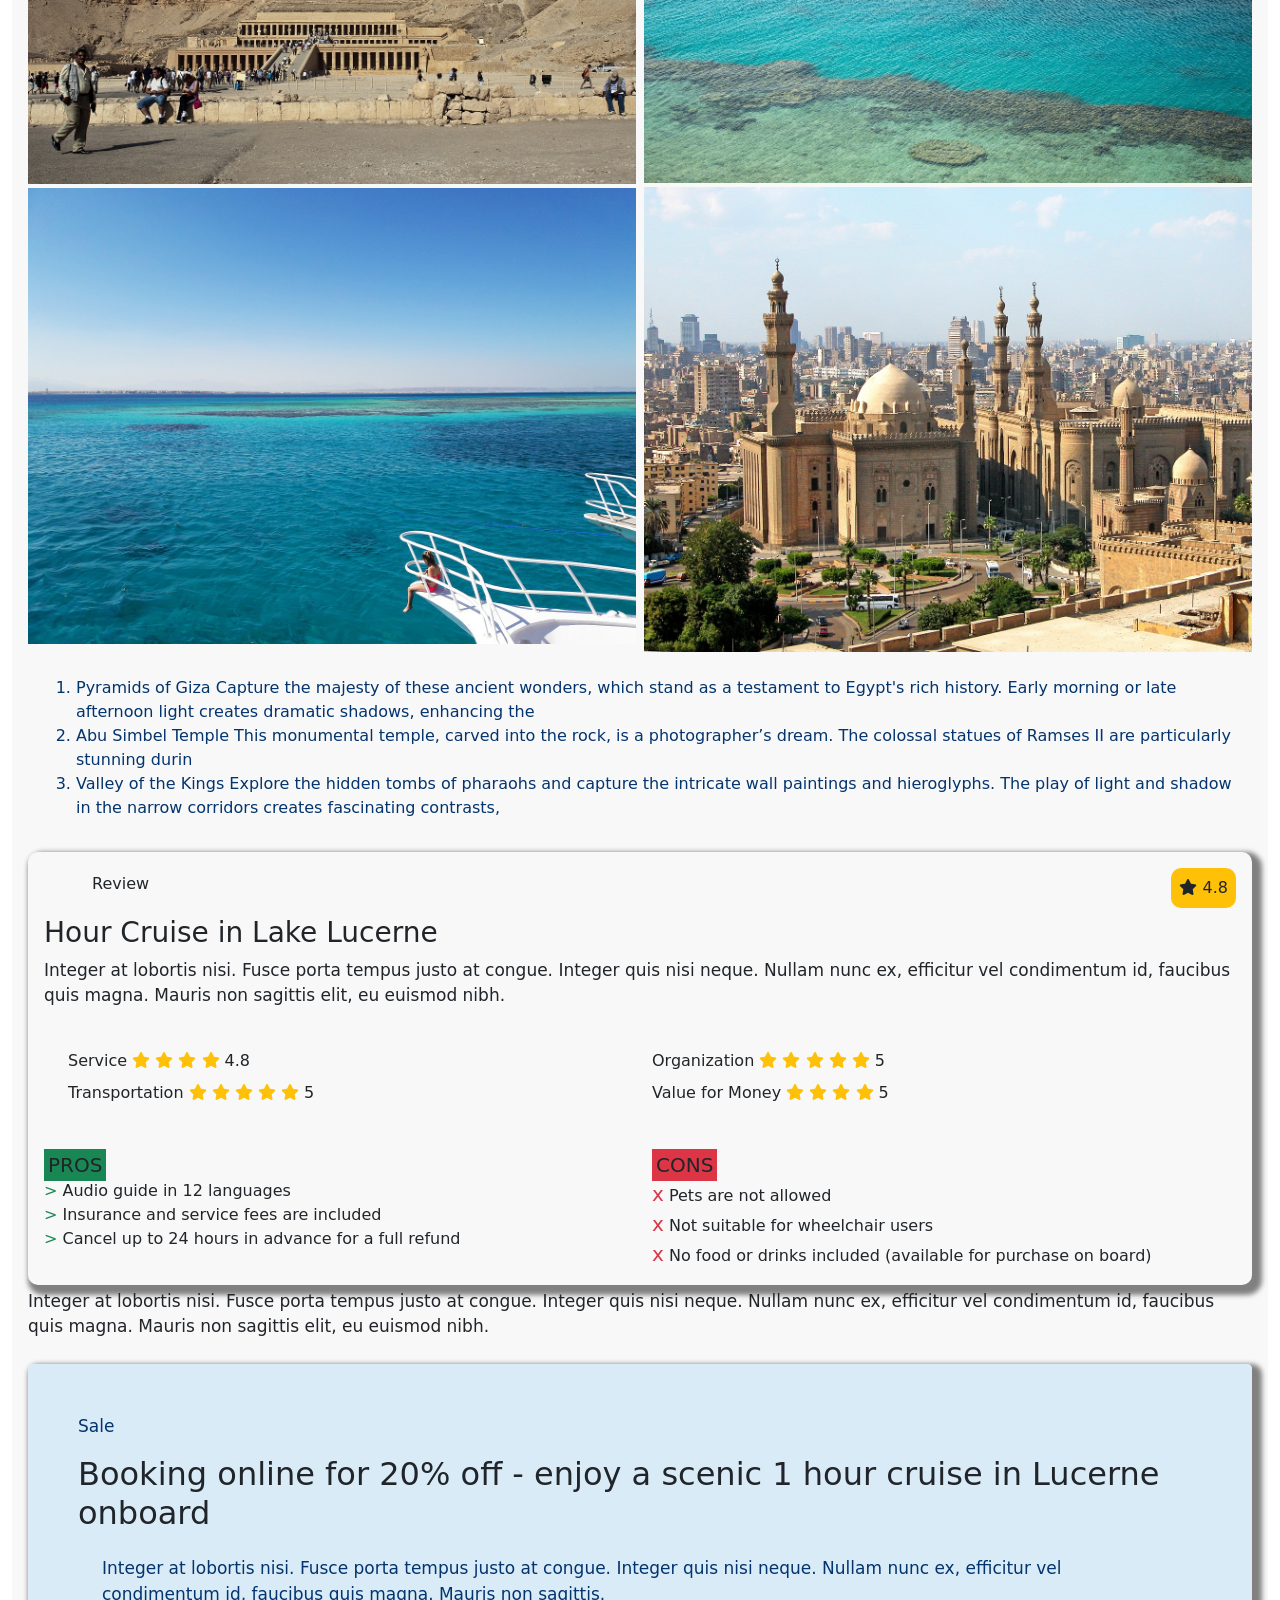
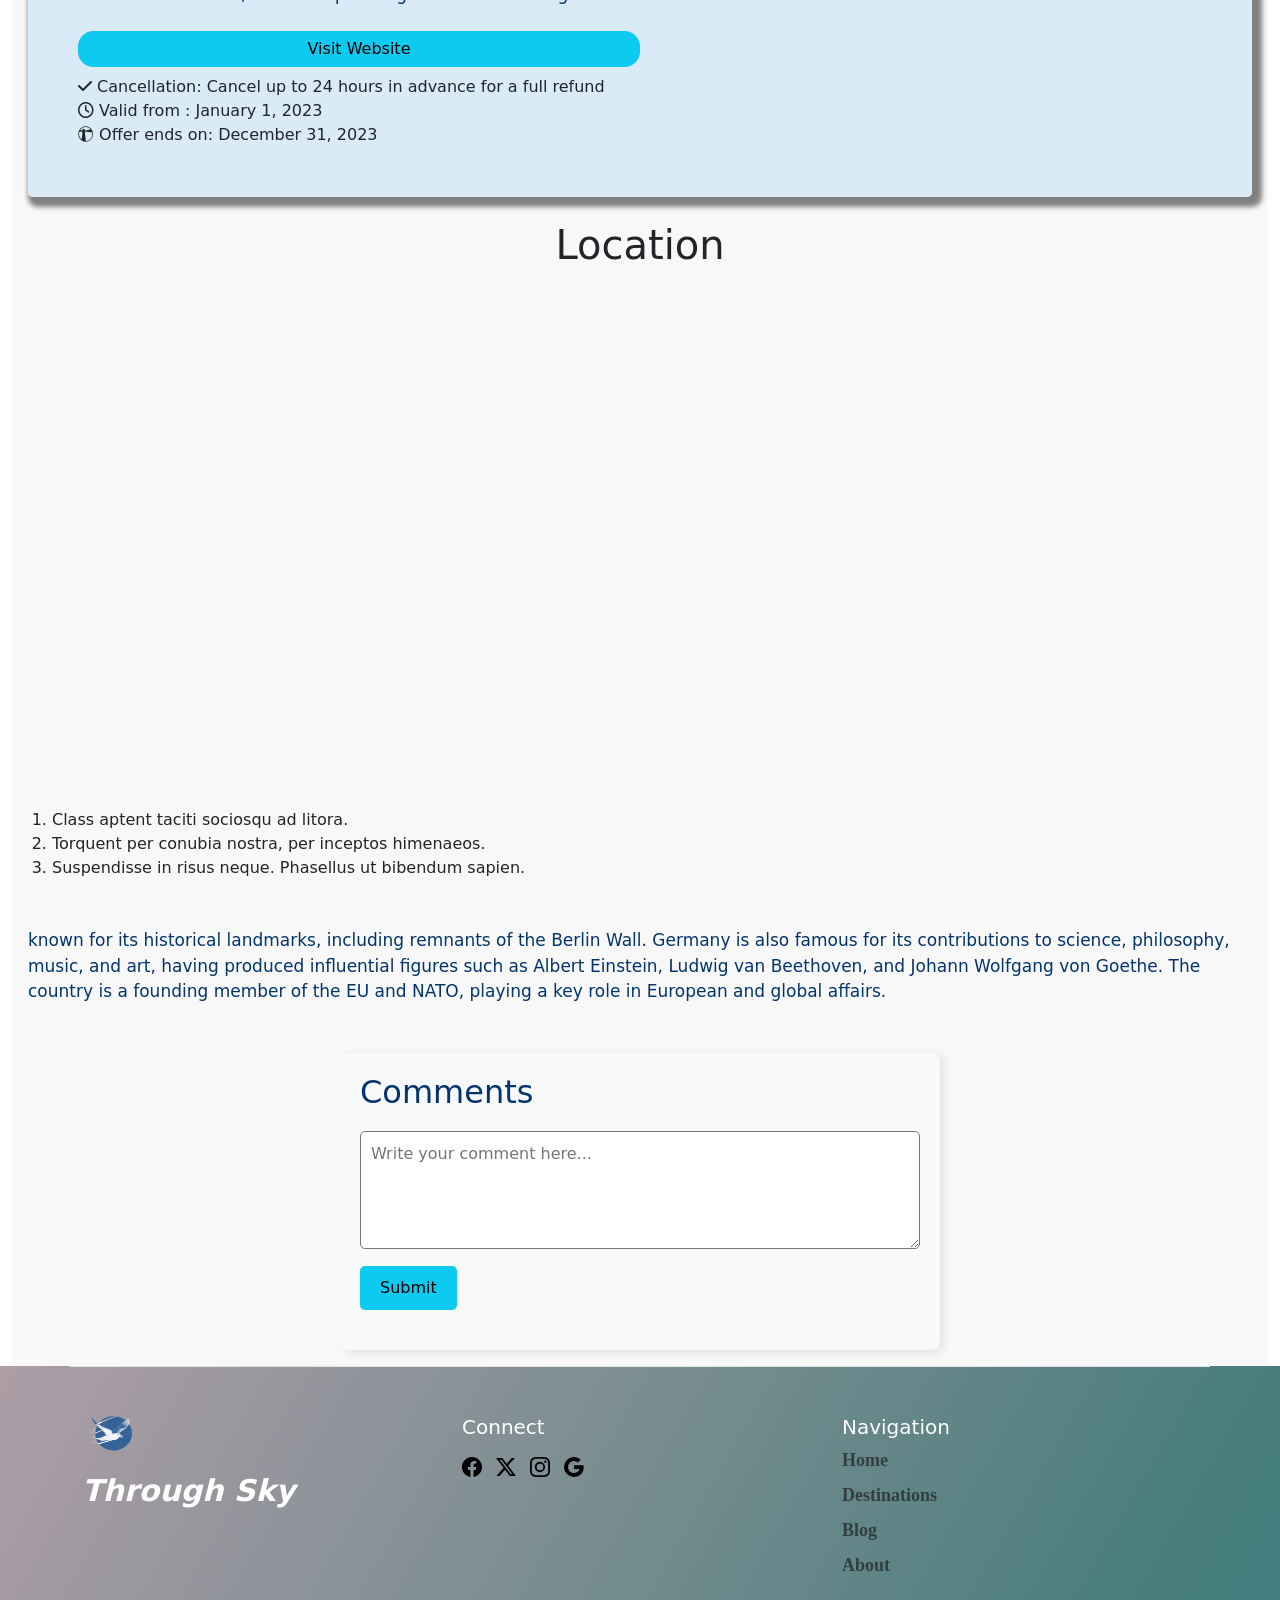
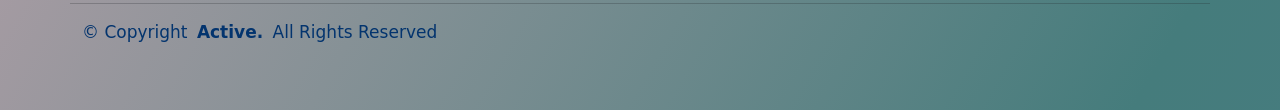
<file: egypt.html>
<!DOCTYPE html>
<html lang="en">
<head>
  <meta charset="UTF-8">
  <meta name="viewport" content="width=device-width, initial-scale=1.0">
  <title>egypt</title>
  <!-- Bootstrap CSS -->
  <link href="CSS/bootstrap.min.css" rel="stylesheet">
  <link rel="stylesheet" href="CSS/final.css">
  <link rel="stylesheet" href="CSS/all.css">
  <link rel="stylesheet" href="CSS/media.css">
  <link rel="preconnect" href="https://fonts.googleapis.com">
  <link rel="preconnect" href="https://fonts.gstatic.com" crossorigin>
  <link href="https://fonts.googleapis.com/css2?family=Frank+Ruhl+Libre:wght@300..900&display=swap" rel="stylesheet">
  <link href="https://cdn.jsdelivr.net/npm/bootstrap@5.3.3/dist/css/bootstrap.min.css" rel="stylesheet" integrity="sha384-QWTKZyjpPEjISv5WaRU9OFeRpok6YctnYmDr5pNlyT2bRjXh0JMhjY6hW+ALEwIH" crossorigin="anonymous">
  <link rel="preconnect" href="https://fonts.googleapis.com">
  <link rel="preconnect" href="https://fonts.gstatic.com" crossorigin>
  <link href="https://fonts.googleapis.com/css2?family=Frank+Ruhl+Libre:wght@300..900&display=swap" rel="stylesheet">
  <link href="https://cdn.jsdelivr.net/npm/bootstrap@5.3.3/dist/css/bootstrap.min.css" rel="stylesheet" integrity="sha384-QWTKZyjpPEjISv5WaRU9OFeRpok6YctnYmDr5pNlyT2bRjXh0JMhjY6hW+ALEwIH" crossorigin="anonymous">

</head>
<style>
  .icons:hover{
    cursor: pointer;
    -ms-transform: scale(1.7, 1.7);
    -webkit-transform: scale(1.7, 1.7);
    transform: scale(1.7, 1.7);
    
}
</style>

<body>
  <nav class="navbar navbar-expand-lg bg-body-tertiary rounded sticky-top" aria-label="Eleventh navbar example">
    <div class="container-fluid">
      <a class="navbar-brand" href="#" style="font-weight: bold;color: rgb(100, 108, 134); "><img src="./icons/icon.png" height="60px" > Through sky </a>
      <button class="navbar-toggler" type="button" data-bs-toggle="collapse" data-bs-target="#navbarsExample09" aria-controls="navbarsExample09" aria-expanded="false" aria-label="Toggle navigation">
        <span class="navbar-toggler-icon"></span>
      </button>

      <div class="collapse navbar-collapse" id="navbarsExample09">
        <ul class="navbar-nav me-auto mb-2 mb-lg-0">
          <li class="nav-item">
            <a class="nav-link active" id="home" aria-current="page" href="homepage.html">Home</a>
          </li>
          <li class="nav-item">
            <a class="nav-link" href="timeline.html">My Blog</a>
          </li>
          
          
          <li class="nav-item dropdown">
            <a class="nav-link dropdown-toggle" href="destination.html" data-bs-toggle="dropdown" aria-expanded="false">Destinations</a>
            <ul class="dropdown-menu">
              <li><a class="dropdown-item" href="germany.html">Germany</a></li>
              <li><a class="dropdown-item" href="italy.html">Italy</a></li>
              <li><a class="dropdown-item" href="egypt.html">Egypt</a></li>
            </ul>
          </li>
          <div class="dropdown">
            <button class="btn dropdown-toggle nav-link" type="button" data-bs-toggle="dropdown" aria-expanded="false">
              Categories
            </button>
            <ul class="dropdown-menu">
              <li><a class="dropdown-item" href="category.beaches.html">Beach</a></li>
              <li><a class="dropdown-item" href="category.desert.html">Desert</a></li>
              <li><a class="dropdown-item" href="category.hiking.html">Hiking</a></li>
            </ul>
          </div>
          <li class="nav-item">
            <a class="nav-link" href="about-final.html">About</a>
          </li>
          <li class="nav-item">
            <a class="nav-link" href="contactdone.html">Contact</a>
          </li>
        </ul>

        <form class="d-flex" role="search">
            <input class="form-control me-2" type="search" placeholder="search" aria-label="Search">
            <button class="btn btn-outline-primary" type="submit"><img src="./icons/search.svg"></button>
          </form>
      </div>
    </div>
  </nav>


  <div class="container-fluid egypt">
    <div class="layer p-3">
    <div class="textread">
      <div class="marquee">
        <h1 class="text-center fs-1 fw-bold text-capitalize">Welcome to Egypt</h1>
    </div>
    
      <h1 class=" fs-3 mt-1">The Most Beautiful Lake to Visit in Egypt</h1>
      <p class="mt-5 text-start text-dark"> Egypt, officially known as the Arab Republic of Egypt, is a country located in North Africa and the Middle East, known for its rich history, cultural heritage, and breathtaking landscapes. With a population of over 104 million, Egypt is one of the most populous countries in Africa and is renowned for its ancient civilization, which includes the famous Pyramids of Giza and the Great Sphinx</p>
      <h2 class="mt-4 fs-3 fw-bold">Reasons to Visit Egypt</h2>
      <p class="mt-5 text-start text-dark">Stunning Scenery: Surrounded by the desert landscape, Lake Nasser offers breathtaking views, especially during sunrise and sunset. The contrast between the blue waters and golden sands creates a picturesque setting.

        Water Activities: The lake is ideal for fishing, sailing, and boat trips. Visitors can enjoy the calm waters and explore the many islands scattered throughout the lake.
        
        Historical Sites: Lake Nasser is home to several ancient temples that were relocated to prevent them from being submerged by the waters of the lake. The most notable is the Abu Simbel temples, which are UNESCO World Heritage Sites and showcase incredible ancient Egyptian architecture.
      </p>
    </div>
    <div class="row">
      <div class="col-md-6">
        <div id="carouselExampleRide" class="carousel slide" data-bs-ride="true">
          <div class="carousel-inner">
            <div class="carousel-item active">
              <img src="imgs/egypt/lake-4431134_1280.jpg" class="d-block w-100" alt="">
            </div>
            <div class="carousel-item">
              <img src="imgs/egypt/cairo-1980350_1280.jpg" class="d-block w-100" alt="...">
            </div>
            <div class="carousel-item">
              <img src="imgs/egypt/el-tunco-2665537_1280.jpg" class="d-block w-100" alt="...">
            </div>
          </div>
          <button class="carousel-control-prev" type="button" data-bs-target="#carouselExampleRide" data-bs-slide="prev">
            <span class="carousel-control-prev-icon" aria-hidden="true"></span>
            <span class="visually-hidden">Previous</span>
          </button>
          <button class="carousel-control-next" type="button" data-bs-target="#carouselExampleRide" data-bs-slide="next">
            <span class="carousel-control-next-icon" aria-hidden="true"></span>
            <span class="visually-hidden">Next</span>
          </button>
        </div>
      </div>
      <div class="col-md-6">
        <div id="carouselExampleInterval" class="carousel slide" data-bs-ride="carousel">
          <div class="carousel-inner">
            <div class="carousel-item active" data-bs-interval="10000">
              <img src="imgs/egypt/egypt-2133951_1280.jpg" class="d-block w-100" alt="">
            </div>
            <div class="carousel-item" data-bs-interval="2000">
              <img src="imgs/egypt/egypt-1179193_1280.jpg" class="d-block w-100" alt="...">
            </div>
            <div class="carousel-item">
              <img src="imgs/egypt/embankment-8344462_1280.webp" class="d-block w-100" alt="...">
            </div>
          </div>
          <button class="carousel-control-prev" type="button" data-bs-target="#carouselExampleInterval" data-bs-slide="prev">
            <span class="carousel-control-prev-icon" aria-hidden="true"></span>
            <span class="visually-hidden">Previous</span>
          </button>
          <button class="carousel-control-next" type="button" data-bs-target="#carouselExampleInterval" data-bs-slide="next">
            <span class="carousel-control-next-icon" aria-hidden="true"></span>
            <span class="visually-hidden">Next</span>
          </button>
        </div>
      </div>
    </div>
  
  <h2 class="mt-4 fs">Tips for Visiting</h2>
  <p class="mt-5 text-start text-dark">Best Time to Visit: The ideal time to visit Lake Nasser is during the cooler months, from October to April, when temperatures are more pleasant for outdoor activities.

    Transportation: Access to Lake Nasser is primarily through Aswan, where visitors can arrange boat trips or guided tours to explore the lake and its surroundings</p>
  <div class="row photo-circle">
    <div class="col-md-6">
      <img src="imgs/egypt/underwater-5310424_1280.jpg" class="img-thumbnail" alt="...">
    </div>
    <div class="col-md-6">
      <img src="imgs/egypt/sea-8344625_1280.webp" class="img-thumbnail" alt="...">
      <img src="imgs/egypt/sunset-8344537_1280.webp" class="img-thumbnail" alt="...">
  
    
</div>  
  </div>
  <div class="row text-center mt-4">
    <div class="col-sm-6 p-3">
      
      <i class="fa-solid fa-diamond-turn-right fs-5 fw-bold p-2"></i>
      <p>DISTANCE</p>
      <h4 class="fw-bold"> 4.5 km return</h4>
    </div>
    <div class="col-sm-6 p-3">
      <i class="fa-solid fa-chart-line fw-bold p-2 fs-5"></i>
      <p>ELEVATION GAIN</p>
      <h4 class="fw-bold"> 108 m</h4>
    </div>
    <div class="col-sm-6 p-3">
      <i class="fa-solid fa-regular fa-clock fs-5 fw-bold p-2"></i>
      <p>ESTIMATED TIME</p>
      <h4 class="fw-bold"> 1 hr 10 min</h4>
    </div>
    <div class="col-sm-6 p-3">
      <i class="fa-solid fa-child-reaching fs-5 fw-bold p-2"></i>
      <p>DIFFICULTY</p>
      <h4 class="fw-bold"> Easy</h4>
    </div>
   
  </div>
  <h2 class="mt-4 fs">Best things to do</h2>
  <p class="mt-5 text-start text-dark">Visit the Pyramids of Giza: Explore the iconic pyramids, including the Great Pyramid of Khufu, and the Sphinx. These ancient wonders are a must-see for any visitor.

    Explore the Egyptian Museum: Located in Cairo, this museum houses an extensive collection of ancient artifacts, including treasures from King Tutankhamun’s tomb.
    
    Cruise the Nile River: Enjoy a relaxing cruise along the Nile, visiting historic sites like Luxor, Karnak Temple, and the Valley of the Kings.
    
    Discover Luxor Temple and Karnak Temple: These magnificent temples are key highlights of ancient Egyptian architecture and are especially stunning when lit up at night.
    
    Visit Abu Simbel: Marvel at the colossal statues of Ramses II and the stunning temple complex, which was relocated to avoid flooding from Lake Nasser.
    
    Explore the Valley of the Kings: This ancient burial site contains the tombs of pharaohs, including Tutankhamun. The intricate wall paintings are fascinating to see.

 </p>


 <div class="boxwrite ">
  <i class="fa-solid fa-quote-left fs-1"></i>
  <p class="h3">All journeys have secret destinations of which the traveler is unaware.</p>
  <span>---Martin Buber</span><br>
  <i class="fa-solid fa-quote-right fs-1  icond"></i>
</div>

<h3 class="fw-bold mt-2">Where to Take Photos</h3>

  <p class="mt-3">Here are the best spots in Egypt to take photos:
    Pyramids of Giza: The most famous and significant landmarks in Egypt.
    Abu Simbel Temple: Notable for its impressive architecture and historical significance.
    Valley of the Kings: A fascinating place for history enthusiasts.
    Karnak Temple: One of the largest temple complexes in the world.
    Alexandria: Offers beautiful architecture and a lovely coastal setting.
    Luxor: Known for its rich history and stunning monuments.
    Siwa Oasis: Features unique natural beauty and desert landscapes.
  
</p>
<div class="row p-2 ">
  <div class="col-md-6 g-2">
    <img src="./imgs/egypt/valley-of-the-kings-441544_1280.jpg" alt="photo" class="w-100  mb-1">
    <img src="./imgs/egypt/beach-6004041_1280.jpg" alt="photo" class="w-100">
  </div>
  <div class="col-md-6 g-2">
    <img src="imgs/egypt/sea-8344717_1280.jpg" alt="photo" class="w-100  mb-1">
    <img src="./imgs/egypt/cairo-1980350_1280.jpg" alt="photo" class="w-100">
  </div>
</div>
<div class="ullist p-3">
  <ol>
    <li>Pyramids of Giza
      Capture the majesty of these ancient wonders, which stand as a testament to Egypt's rich history. Early morning or late afternoon light creates dramatic shadows, enhancing the </li>
    <li>Abu Simbel Temple
      This monumental temple, carved into the rock, is a photographer’s dream. The colossal statues of Ramses II are particularly stunning durin</li>
    <li>Valley of the Kings
      Explore the hidden tombs of pharaohs and capture the intricate wall paintings and hieroglyphs. The play of light and shadow in the narrow corridors creates fascinating contrasts, </li>
   
  </ol>
</div>
<div class="boxreview p-3">
  <div class="button11 d-flex justify-content-between">
    <span class="mt-1 ms-5 text-dark">Review</span>
    <span class="bt bg-warning p-2">
      <i class="fa-solid fa-star"></i> 4.8
    </span>
  </div>
  
  <h3 class="mt-2">Hour Cruise in Lake Lucerne</h3>
  <p class="mt-1 text-dark">
    Integer at lobortis nisi. Fusce porta tempus justo at congue. Integer quis nisi neque. Nullam nunc ex, efficitur vel condimentum id, faucibus quis magna. Mauris non sagittis elit, eu euismod nibh.
  </p>

  <div class="row d-flex justify-content-between align-items-center p-4">
    <div class="col-md-6">
      <div class="ico">
        <span>Service</span>
        <span>
          <i class="fa-solid fa-star text-warning"></i>
          <i class="fa-solid fa-star text-warning"></i>
          <i class="fa-solid fa-star text-warning"></i>
          <i class="fa-solid fa-star text-warning"></i>
          4.8
        </span>
      </div>
      <div class="ico mt-2">
        <span>Transportation</span>
        <span>
          <i class="fa-solid fa-star text-warning"></i>
          <i class="fa-solid fa-star text-warning"></i>
          <i class="fa-solid fa-star text-warning"></i>
          <i class="fa-solid fa-star text-warning"></i>
          <i class="fa-solid fa-star text-warning"></i>
          5
        </span>
      </div>
    </div>
    
    <div class="col-md-6">
      <div class="ico">
        <span>Organization</span>
        <span>
          <i class="fa-solid fa-star text-warning"></i>
          <i class="fa-solid fa-star text-warning"></i>
          <i class="fa-solid fa-star text-warning"></i>
          <i class="fa-solid fa-star text-warning"></i>
          <i class="fa-solid fa-star text-warning"></i>
          5
        </span>
      </div>
      <div class="ico mt-2">
        <span>Value for Money</span>
        <span>
          <i class="fa-solid fa-star text-warning"></i>
          <i class="fa-solid fa-star text-warning"></i>
          <i class="fa-solid fa-star text-warning"></i>
          <i class="fa-solid fa-star text-warning"></i>
          5
        </span>
      </div>
    </div>
  </div>

  <div class="row mt-2">
    <div class="col-md-6 mt-3">
      <span class="bg-success h5 p-1">PROS</span><br>
      <span><span class="text-success">></span> Audio guide in 12 languages</span><br>
      <span><span class="text-success">></span> Insurance and service fees are included</span><br>
      <span><span class="text-success">></span> Cancel up to 24 hours in advance for a full refund</span>
    </div>

    <div class="col-md-6 mt-3">
      <span class="bg-danger h5 p-1">CONS</span><br>
      <span><span class="text-danger fs-5">x</span> Pets are not allowed</span><br>
      <span><span class="text-danger fs-5">x</span> Not suitable for wheelchair users</span><br>
      <span><span class="text-danger fs-5">x</span> No food or drinks included (available for purchase on board)</span>
    </div>
  </div>
</div>
<p class="mt-1 text-dark">
  Integer at lobortis nisi. Fusce porta tempus justo at congue. Integer quis nisi neque. Nullam nunc ex, efficitur vel condimentum id, faucibus quis magna. Mauris non sagittis elit, eu euismod nibh.
</p>
<div class="box mt-4">
  <p >Sale </p>
  <h2 class="mt-3 ">Booking online for 20% off - enjoy a scenic 1 hour cruise in Lucerne onboard</h2>
  <p class="m-4">Integer at lobortis nisi. Fusce porta tempus justo at congue. Integer quis nisi neque. Nullam nunc ex, efficitur vel condimentum id, faucibus quis magna. Mauris non sagittis.</p>
  <button type="button" class="btn btn-info w-50  m-auto">
Visit Website
  </button>
  <div class="para mt-2">
    <span><i class="fa-solid fa-check"></i><span>  Cancellation:   </span><span>Cancel up to 24 hours in advance for a full refund</span></span>
    <br>
    <span><i class="fa-regular fa-clock"></i><span>  Valid from
      :   </span><span> January 1, 2023</span></span>
    <br>
    <span><i class="fa-brands fa-watchman-monitoring"></i><span>  Offer ends on:   </span><span>December 31, 2023</span></span>



  </div>
</div>

<h3 class="mt-4 fs-1 text-center">Location</h3>


<iframe src="https://www.google.com/maps/embed?pb=!1m18!1m12!1m3!1d3153.0473405083264!2d-122.41941548468167!3d37.77492927975956!2m3!1f0!2f0!3f0!3m2!1i1024!2i768!4f13.1!3m3!1m2!1s0x8085808f80e9f81d%3A0x8de8c3be7e638e7d!2sSan%20Francisco%2C%20CA!5e0!3m2!1sen!2sus!4v1617630816083!5m2!1sen!2sus" class="w-100" height="450" style="border:0;" allowfullscreen="" loading="lazy">
</iframe>
 
<ol class="p-4 fs-6">
  <li>Class aptent taciti sociosqu ad litora.</li>
  <li>Torquent per conubia nostra, per inceptos himenaeos.</li>
  <li>Suspendisse in risus neque. Phasellus ut bibendum sapien. </li>
</ol>

<p class="pt-2 ">known for its historical landmarks, including remnants of the Berlin Wall. Germany is also famous for its contributions to science, philosophy, music, and art, having produced influential figures such as Albert Einstein, Ludwig van Beethoven, and Johann Wolfgang von Goethe. The country is a founding member of the EU and NATO, playing a key role in European and global affairs.</p>
<div class="section8 mt-5 bg-light"><div class="comments-section">
  <h2>Comments</h2>
  <form id="commentForm">
    <textarea id="commentInput" rows="4" placeholder="Write your comment here..." required></textarea><br>
    <button type="submit" class="btn btn-info">Submit</button>
  </form>
  <div id="commentsList" class="comments-list">
  </div>
</div></div>
  </div>
  </div>
  <script src="https://cdn.jsdelivr.net/npm/bootstrap@5.3.3/dist/js/bootstrap.bundle.min.js" integrity="sha384-YvpcrYf0tY3lHB60NNkmXc5s9fDVZLESaAA55NDzOxhy9GkcIdslK1eN7N6jIeHz" crossorigin="anonymous"></script>
  <script src="js/bootstrap.bundle.min.js"></script>
  <style>
  


</style>

<!--add footer-->   
<section id="contact" class="gradient-background">
  <div class="container ">
    <footer class="row row-cols-12 row-cols-sm-12 row-cols-md-12 py-5  border-top">
      <div class="col mb-3">

       <img src="./icons/icon.png" width="50px">
        <p class="text-body-secondary"><strong style="font-size:30px;color: white;line-height:80px;"><i>Through Sky</i></strong></p>
      </div>

      <div class="col mb-3">
        <div class="widget">
          <h5 style="color: white;">Connect</h3>
          <div class="list-unstyled social-icons light mb-3 ">
            
              <img class="icons" src="./icons/facebook.svg" width="20px" style="margin-right: 9px; margin-top: 10px;">
          
            
              <img  class="icons" src="./icons/twitter-x.svg" width="20px"style="margin-right: 9px; margin-top: 10px;">            
            
            
              <img   class="icons" src="./icons/instagram.svg" width="20px"style="margin-right: 9px; margin-top: 10px;">            
            
            
              <img class="icons" src="./icons/google.svg" width="20px"style="margin-right: px; margin-top: 10px;">            
            
            
          </div>
        </div>

      </div>

      <div class="col mb-3">
        <h5 style="color: white;">Navigation</h5>
        <ul class="nav flex-column">
          <li class="nav-item mb-2"><a href="homepage.html" class="nav-link p-0 text-body-secondary" >Home</a></li>
          <li class="nav-item mb-2"><a href="destination.html" class="nav-link p-0 text-body-secondary" >Destinations</a></li>
          <li class="nav-item mb-2"><a href="timeline.html" class="nav-link p-0 text-body-secondary">Blog</a></li>
          <li class="nav-item mb-2"><a href="about-final.html" class="nav-link p-0 text-body-secondary">About</a></li>
        </ul>
      </div>
      <hr>
      
      <p class="col-ml-50">© <span>Copyright</span> <strong class="px-1 sitename">Active.</strong> <span>All Rights Reserved</span></p>

   
    
      </div>
    </footer> 
<!--end footer-->

<script src="https://cdn.jsdelivr.net/npm/bootstrap@5.3.3/dist/js/bootstrap.bundle.min.js" integrity="sha384-YvpcrYf0tY3lHB60NNkmXc5s9fDVZLESaAA55NDzOxhy9GkcIdslK1eN7N6jIeHz" crossorigin="anonymous"></script>

</body>
</html>
</file>
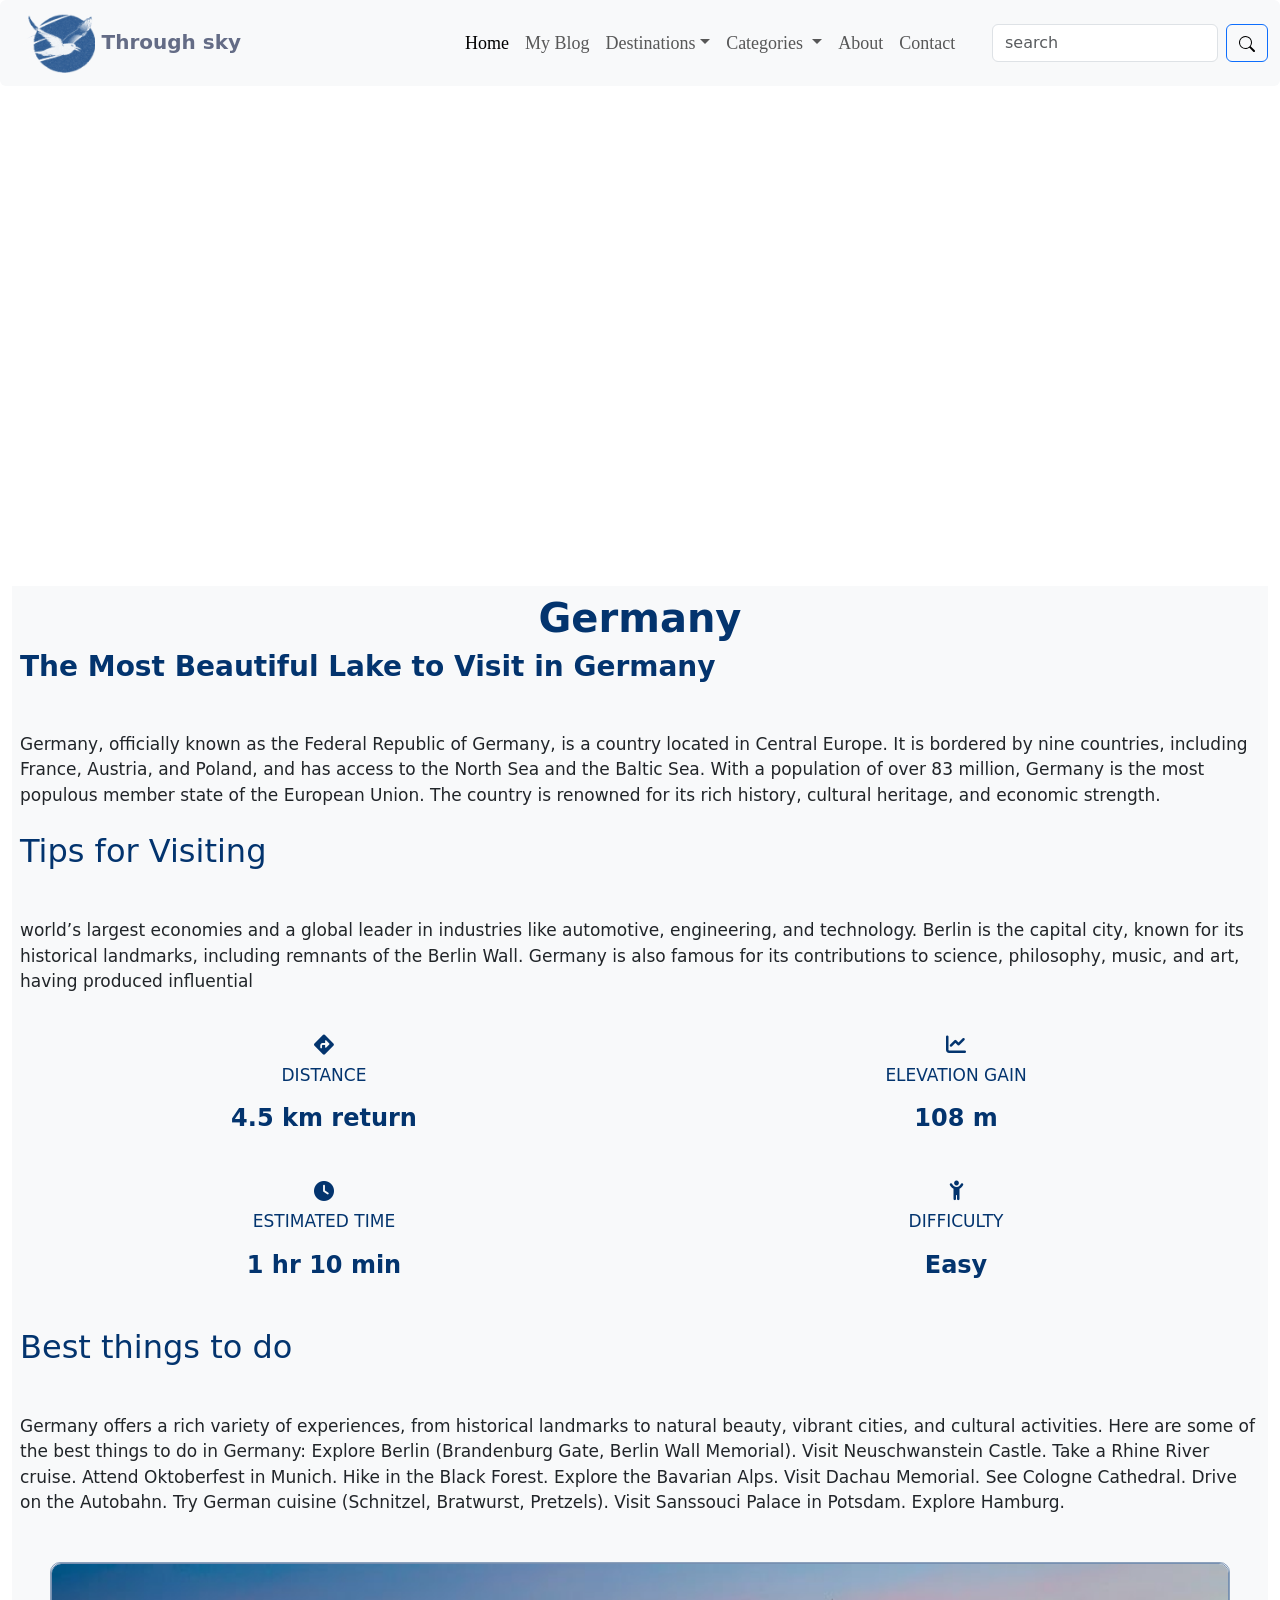
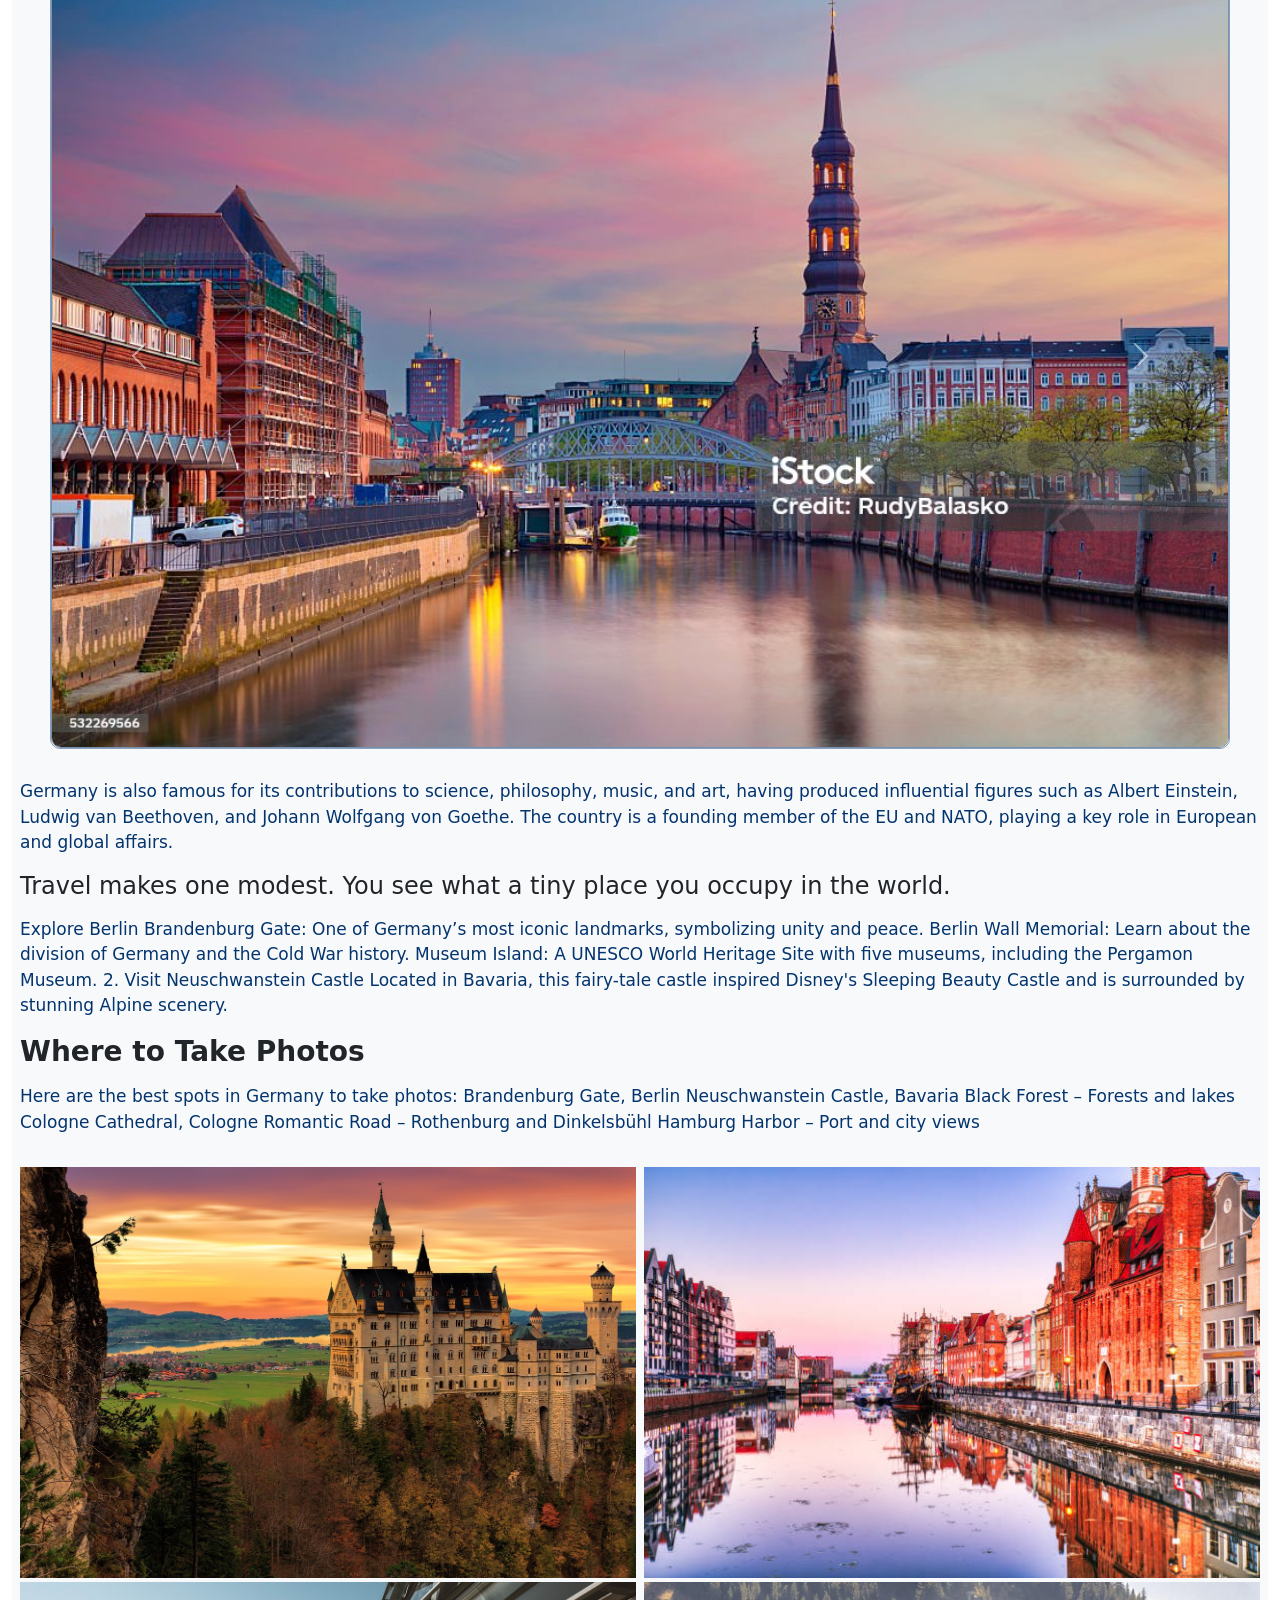
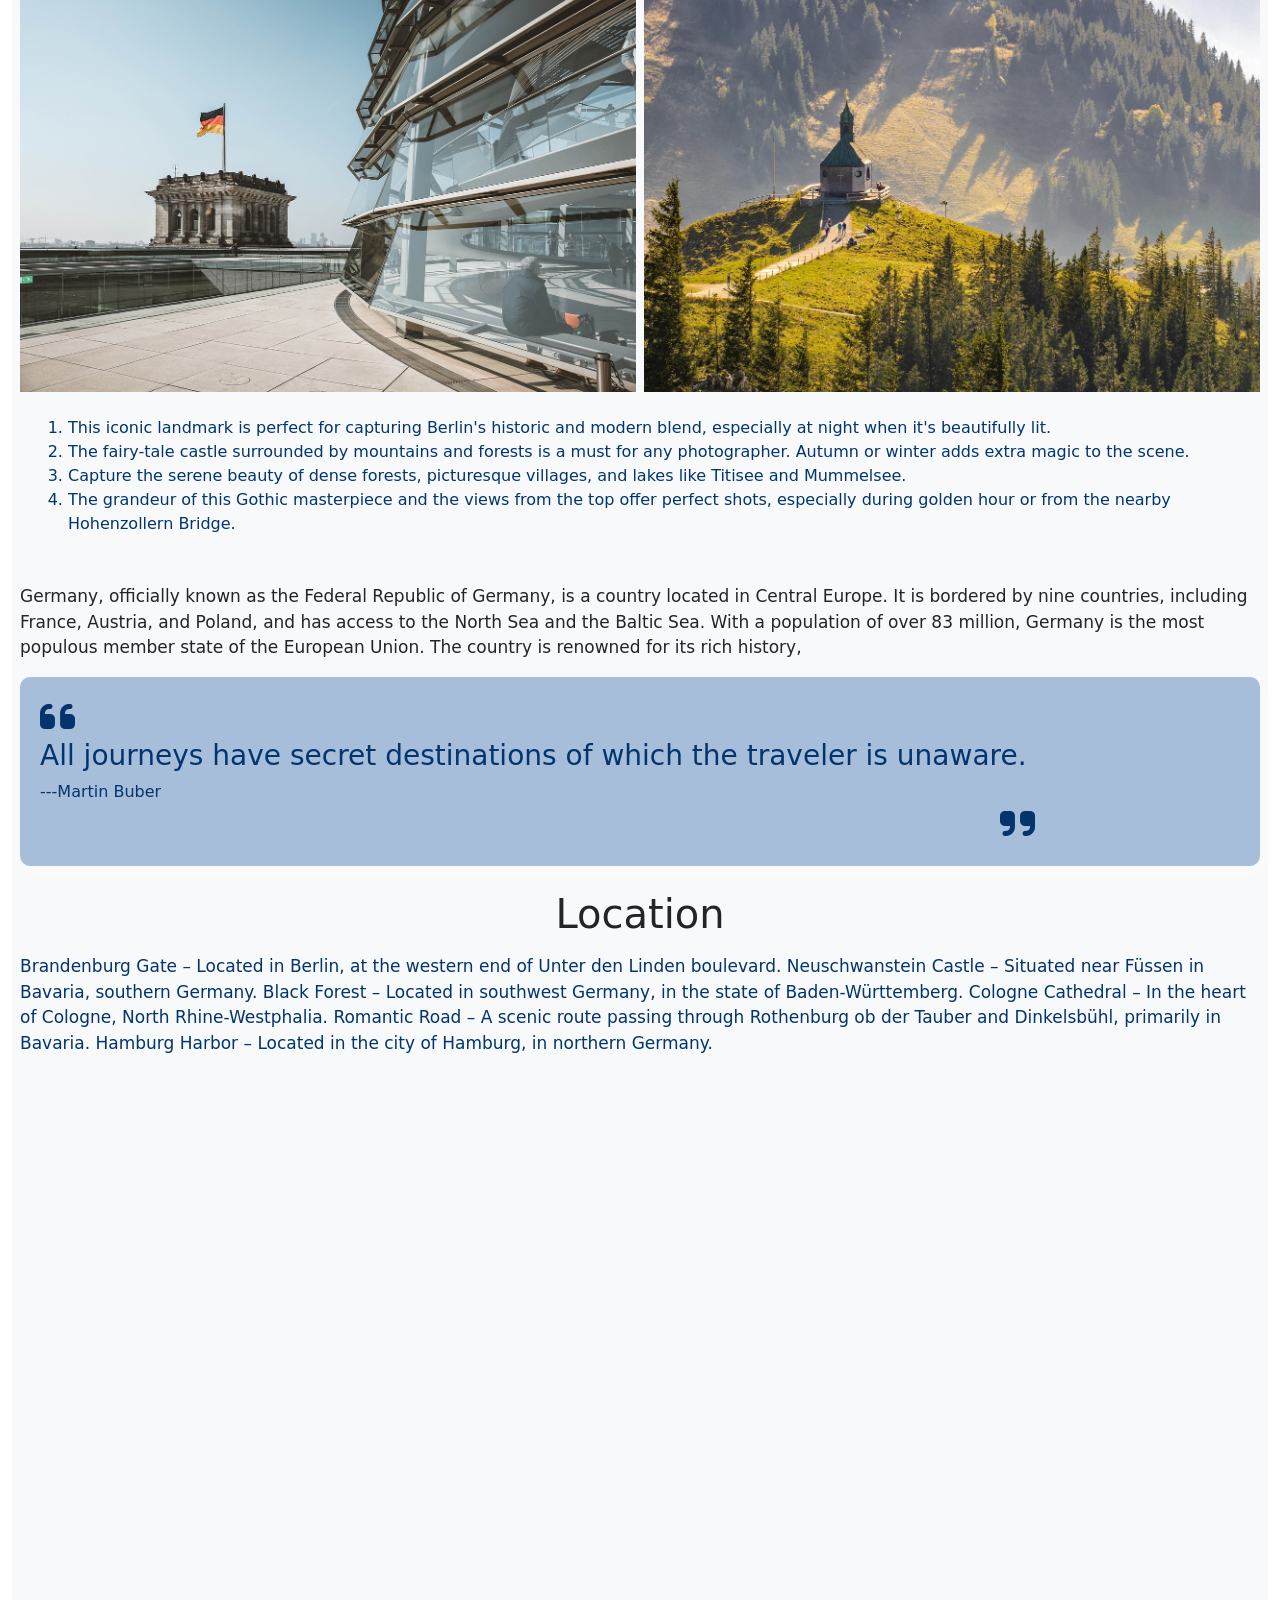
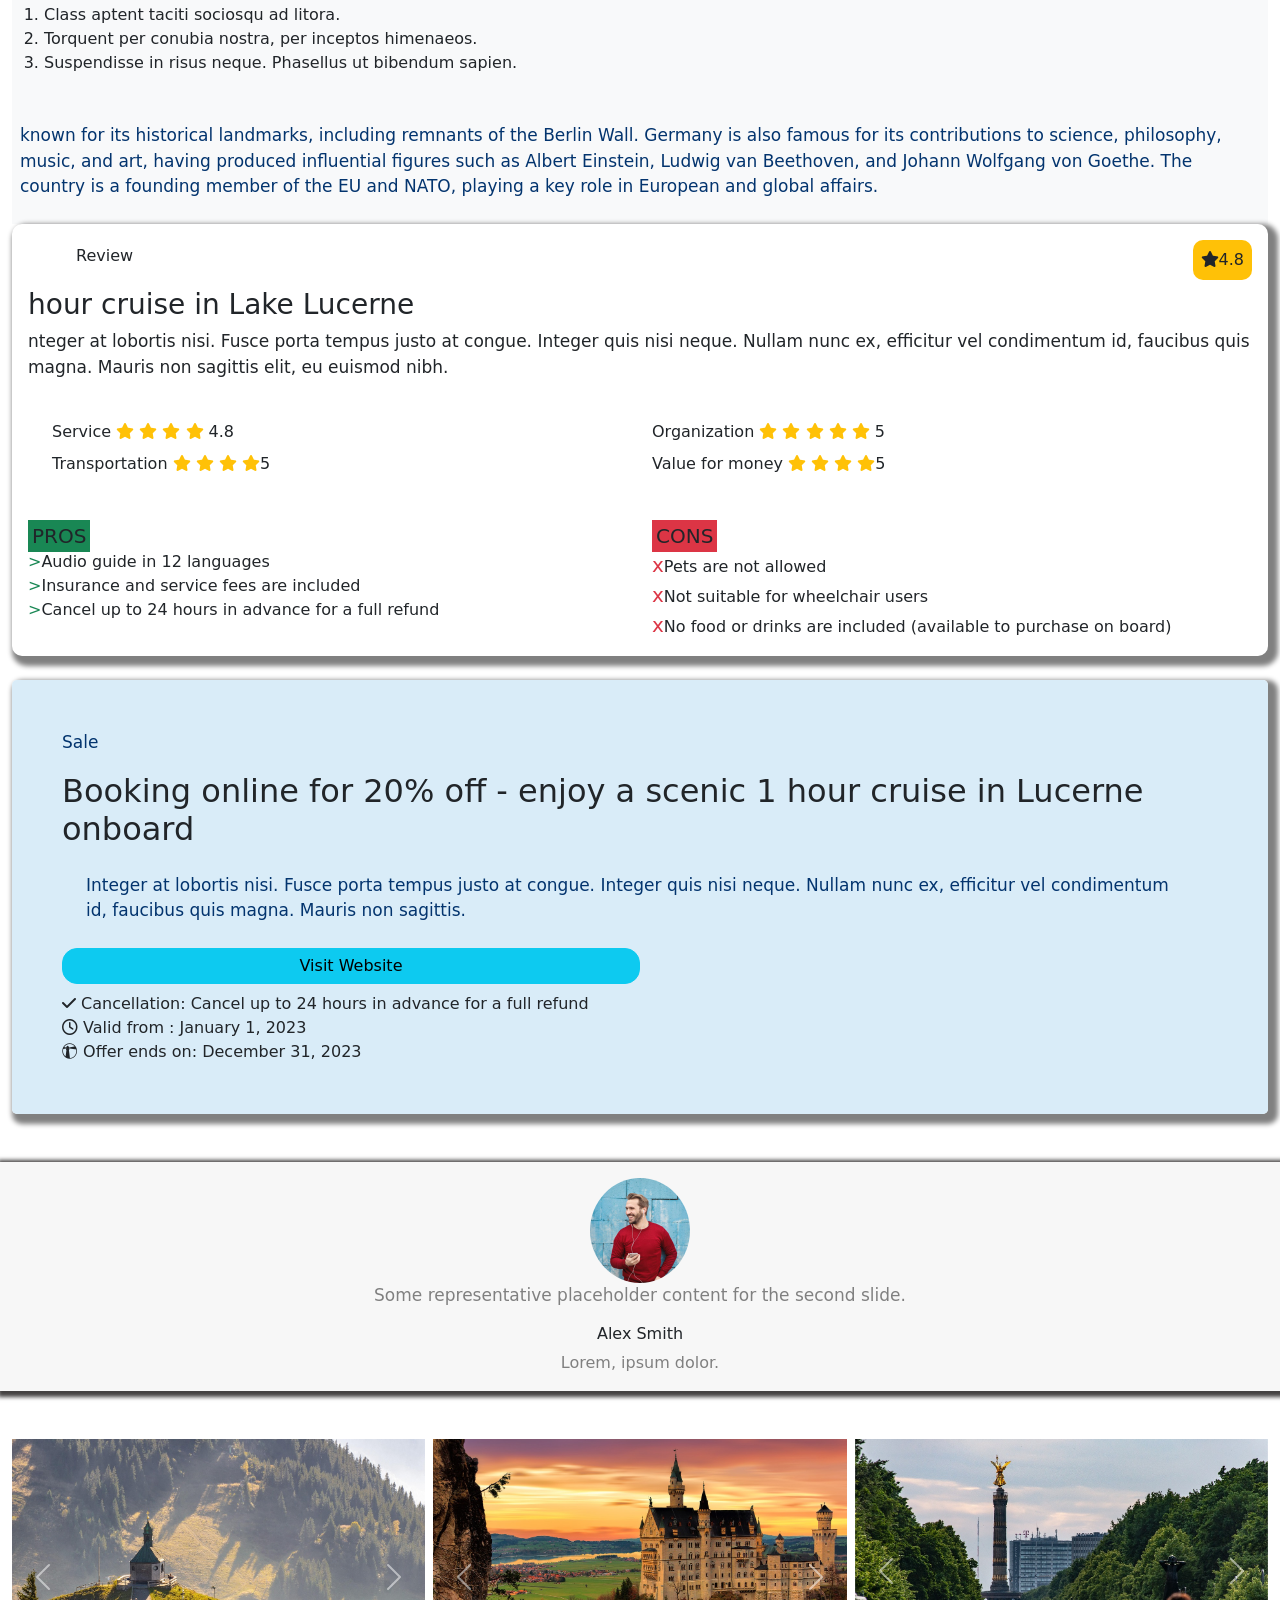
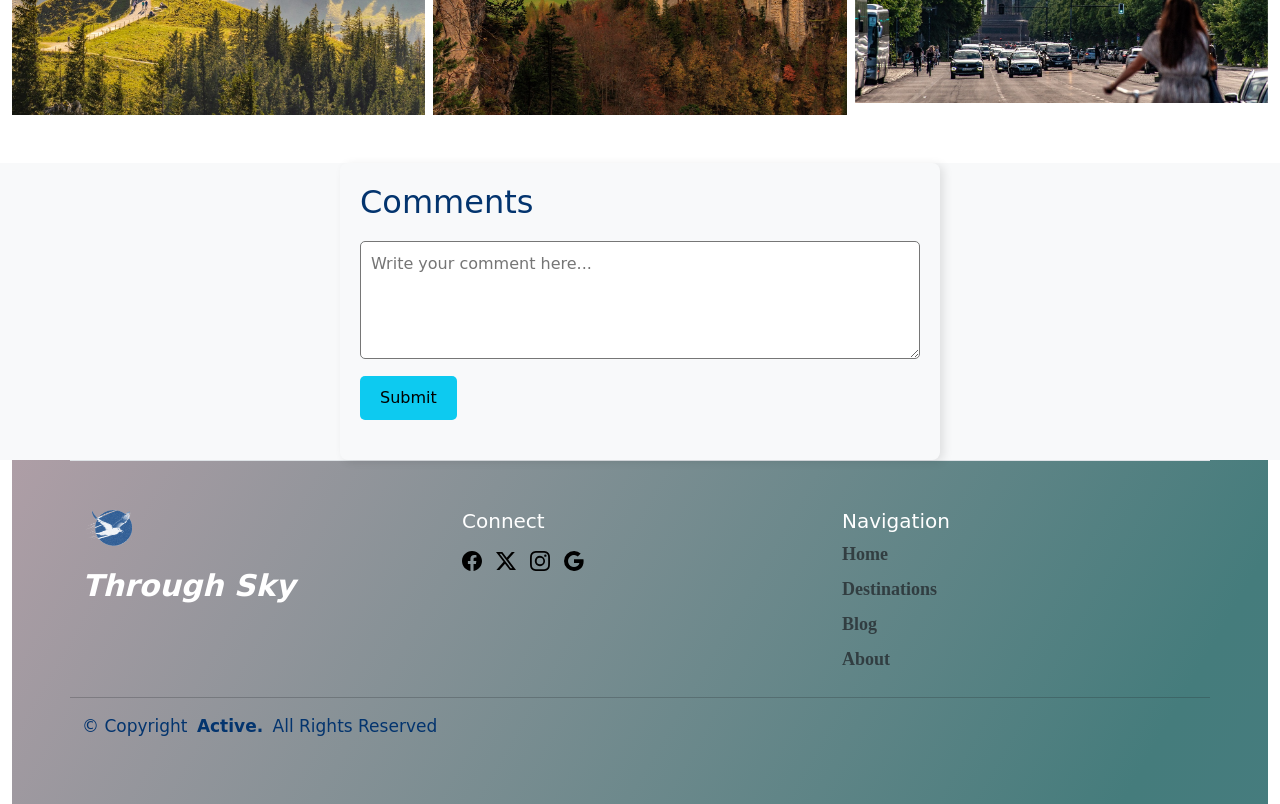
<file: germany.html>
<!DOCTYPE html>
<html lang="en">
<head>
  <meta charset="UTF-8">
  <meta name="viewport" content="width=device-width, initial-scale=1.0">
  <title>germany</title>
  <!-- Bootstrap CSS -->
  <link href="CSS/bootstrap.min.css" rel="stylesheet">
  <link rel="stylesheet" href="CSS/final.css">
  <link rel="stylesheet" href="CSS/all.css">
  <link rel="stylesheet" href="CSS/media.css">
  <link rel="preconnect" href="https://fonts.googleapis.com">
  <link rel="preconnect" href="https://fonts.gstatic.com" crossorigin>
  <link href="https://fonts.googleapis.com/css2?family=Frank+Ruhl+Libre:wght@300..900&display=swap" rel="stylesheet">
  <link href="https://cdn.jsdelivr.net/npm/bootstrap@5.3.3/dist/css/bootstrap.min.css" rel="stylesheet" integrity="sha384-QWTKZyjpPEjISv5WaRU9OFeRpok6YctnYmDr5pNlyT2bRjXh0JMhjY6hW+ALEwIH" crossorigin="anonymous">
  <link rel="preconnect" href="https://fonts.googleapis.com">
  <link rel="preconnect" href="https://fonts.gstatic.com" crossorigin>
  <link href="https://fonts.googleapis.com/css2?family=Frank+Ruhl+Libre:wght@300..900&display=swap" rel="stylesheet">
  <link href="https://cdn.jsdelivr.net/npm/bootstrap@5.3.3/dist/css/bootstrap.min.css" rel="stylesheet" integrity="sha384-QWTKZyjpPEjISv5WaRU9OFeRpok6YctnYmDr5pNlyT2bRjXh0JMhjY6hW+ALEwIH" crossorigin="anonymous">
</head>
<style>
 .icons:hover{
    cursor: pointer;
    -ms-transform: scale(1.7, 1.7);
    -webkit-transform: scale(1.7, 1.7);
    transform: scale(1.7, 1.7);
    
}
</style>
<body>  
 
  <nav class="navbar navbar-expand-lg bg-body-tertiary rounded sticky-top" aria-label="Eleventh navbar example">
    <div class="container-fluid">
      <a class="navbar-brand" href="#" style="font-weight: bold; color: rgb(100, 108, 134);"><img src="./icons/icon.png" height="60px" > Through sky </a>
      <button class="navbar-toggler" type="button" data-bs-toggle="collapse" data-bs-target="#navbarsExample09" aria-controls="navbarsExample09" aria-expanded="false" aria-label="Toggle navigation">
        <span class="navbar-toggler-icon"></span>
      </button>

      <div class="collapse navbar-collapse" id="navbarsExample09">
        <ul class="navbar-nav me-auto mb-2 mb-lg-0">
          <li class="nav-item">
            <a class="nav-link active" id="home" aria-current="page" href="homepage.html">Home</a>
          </li>
          <li class="nav-item">
            <a class="nav-link" href="timeline.html">My Blog</a>
          </li>
          
          
          <li class="nav-item dropdown">
            <a class="nav-link dropdown-toggle" href="destination.html" data-bs-toggle="dropdown" aria-expanded="false">Destinations</a>
            <ul class="dropdown-menu">
              <li><a class="dropdown-item" href="germany.html">Germany</a></li>
              <li><a class="dropdown-item" href="italy.html">Italy</a></li>
              <li><a class="dropdown-item" href="egypt.html">Egypt</a></li>
            </ul>
          </li>
          <div class="dropdown">
            <button class="btn dropdown-toggle nav-link" type="button" data-bs-toggle="dropdown" aria-expanded="false">
              Categories
            </button>
            <ul class="dropdown-menu">
              <li><a class="dropdown-item" href="category.beaches.html">Beach</a></li>
              <li><a class="dropdown-item" href="destination.html">Desert</a></li>
              <li><a class="dropdown-item" href="category.hiking.html">Hiking</a></li>
            </ul>
          </div>
          <li class="nav-item">
            <a class="nav-link" href="about-final.html">About</a>
          </li>
          <li class="nav-item">
            <a class="nav-link" href="contactdone.html">Contact</a>
          </li>
        </ul>

        <form class="d-flex" role="search">
            <input class="form-control me-2" type="search" placeholder="search" aria-label="Search">
            <button class="btn btn-outline-primary" type="submit"><img src="./icons/search.svg"></button>
          </form>
      </div>
    </div>
  </nav>
<div class="container-fluid ">
 <div class="contact ">
  <div class="row g-4">
    <div class="col-12  ">
      <div class="videoinner border-2">
        <iframe 
        class="w-100" height="auto"
        src="https://www.youtube.com/embed/iX8UPMDU1iY?autoplay=1&mute=1&loop=1&playlist=iX8UPMDU1iY" 
        title="20 Best Places To Visit In Germany | Germany Travel Guide" 
        frameborder="0" 
        allow="accelerometer; autoplay; clipboard-write; encrypted-media; gyroscope; picture-in-picture; web-share" 
        referrerpolicy="strict-origin-when-cross-origin" 
        allowfullscreen>
  </iframe>
      </div>
 
  </div>
  </div>
  <div class="row">
  <div class="col-12 ">

 <div class="inner rightcard me-0 w-100 bg-light p-2">
  <div class="write-title">
    <h1 class="text-center fs-1 fw-bold text-capitalize">germany</h1>
    <h1 class=" fs-3 fw-bold">The Most Beautiful Lake to Visit in Germany</h1>
    <p class="mt-5 text-start text-dark">Germany, officially known as the Federal Republic of Germany, is a country located in Central Europe. It is bordered by nine countries, including France, Austria, and Poland, and has access to the North Sea and the Baltic Sea. With a population of over 83 million, Germany is the most populous member state of the European Union. The country is renowned for its rich history, cultural heritage, and economic strength. </p>
    <h2 class="mt-4 fs">Tips for Visiting</h2>
    <p class="mt-5 text-start text-dark">world’s largest economies and a global leader in industries like automotive, engineering, and technology. Berlin is the capital city, known for its historical landmarks, including remnants of the Berlin Wall. Germany is also famous for its contributions to science, philosophy, music, and art, having produced influential </p>
    <div class="row text-center">
      <div class="col-sm-6 p-3">
        
        <i class="fa-solid fa-diamond-turn-right fs-5 fw-bold p-2"></i>
        <p>DISTANCE</p>
        <h4 class="fw-bold"> 4.5 km return</h4>
      </div>
      <div class="col-sm-6 p-3">
        <i class="fa-solid fa-chart-line fw-bold p-2 fs-5"></i>
        <p>ELEVATION GAIN</p>
        <h4 class="fw-bold"> 108 m</h4>
      </div>
      <div class="col-sm-6 p-3">
        <i class="fa-solid fa-regular fa-clock fs-5 fw-bold p-2"></i>
        <p>ESTIMATED TIME</p>
        <h4 class="fw-bold"> 1 hr 10 min</h4>
      </div>
      <div class="col-sm-6 p-3">
        <i class="fa-solid fa-child-reaching fs-5 fw-bold p-2"></i>
        <p>DIFFICULTY</p>
        <h4 class="fw-bold"> Easy</h4>
      </div>
     
    </div>
    <h2 class="mt-4 fs">Best things to do</h2>
    <p class="mt-5 text-start text-dark">Germany offers a rich variety of experiences, from historical landmarks to natural beauty, vibrant cities, and cultural activities. Here are some of the best things to do in Germany:
      Explore Berlin (Brandenburg Gate, Berlin Wall Memorial).
      Visit Neuschwanstein Castle.
      Take a Rhine River cruise.
      Attend Oktoberfest in Munich.
      Hike in the Black Forest.
      Explore the Bavarian Alps.
      Visit Dachau Memorial.
      See Cologne Cathedral.
      Drive on the Autobahn.
      Try German cuisine (Schnitzel, Bratwurst, Pretzels).
      Visit Sanssouci Palace in Potsdam.
      Explore Hamburg.
  
   </p>
  </div>
  <div class="cardet">
    <div id="carouselExampleRide" class="carousel slide carde w-100 " data-bs-ride="true">
      <div class="carousel-inner">
        <div class="carousel-item active">
          <img src="imgs/germany/g1.jpg" class="d-block w-100" alt="...">
        </div>
        <div class="carousel-item">
          <img src="imgs/germany/c2.jpg" class="d-block w-100" alt="...">
        </div>
        <div class="carousel-item">
          <img src="imgs/germany/c3.jpg" class="d-block w-100" alt="...">
        </div>
        <div class="carousel-item">
          <img src="imgs/germany/g2.jpg" class="d-block w-100" alt="...">
        </div>
        <div class="carousel-item">
          <img src="imgs/germany/c5.jpg" class="d-block w-100" alt="...">
        </div>
      </div>
      <button class="carousel-control-prev" type="button" data-bs-target="#carouselExampleRide" data-bs-slide="prev">
        <span class="carousel-control-prev-icon" aria-hidden="true"></span>
        <span class="visually-hidden">Previous</span>
      </button>
      <button class="carousel-control-next" type="button" data-bs-target="#carouselExampleRide" data-bs-slide="next">
        <span class="carousel-control-next-icon" aria-hidden="true"></span>
        <span class="visually-hidden">Next</span>
      </button>
    </div>
  </div>
<p>Germany is also famous for its contributions to science, philosophy, music, and art, having produced influential figures such as Albert Einstein, Ludwig van Beethoven, and Johann Wolfgang von Goethe. The country is a founding member of the EU and NATO, playing a key role in European and global affairs.</p>

<h4 class="mt-1">Travel makes one modest. You see what a tiny place you occupy in the world.</h4>

<p class="mt-3">Explore Berlin

  Brandenburg Gate: One of Germany’s most iconic landmarks, symbolizing unity and peace.
  Berlin Wall Memorial: Learn about the division of Germany and the Cold War history.
  Museum Island: A UNESCO World Heritage Site with five museums, including the Pergamon Museum.

2. Visit Neuschwanstein Castle

  Located in Bavaria, this fairy-tale castle inspired Disney's Sleeping Beauty Castle and is surrounded by stunning Alpine scenery.</p>

  <h3 class="fw-bold">Where to Take Photos</h3>

  <p class="mt-3">Here are the best spots in Germany to take photos:

    Brandenburg Gate, Berlin
    Neuschwanstein Castle, Bavaria
    Black Forest – Forests and lakes
    Cologne Cathedral, Cologne
    Romantic Road – Rothenburg and Dinkelsbühl
    Hamburg Harbor – Port and city views

</p>

<div class="row p-2 ">
  <div class="col-md-6 g-2">
    <img src="./imgs/germany/g7.jpg" alt="photo" class="w-100  mb-1">
    <img src="./imgs/germany/c6.jpg" alt="photo" class="w-100">
  </div>
  <div class="col-md-6 g-2">
    <img src="./imgs/germany/g4.jpg" alt="photo" class="w-100  mb-1">
    <img src="./imgs/germany/c1.jpg" alt="photo" class="w-100">
  </div>
</div>
<div class="ullist p-3">
  <ol>
    <li>This iconic landmark is perfect for capturing Berlin's historic and modern blend, especially at night when it's beautifully lit.</li>
    <li>The fairy-tale castle surrounded by mountains and forests is a must for any photographer. Autumn or winter adds extra magic to the scene.</li>
    <li>Capture the serene beauty of dense forests, picturesque villages, and lakes like Titisee and Mummelsee.</li>
    <li>The grandeur of this Gothic masterpiece and the views from the top offer perfect shots, especially during golden hour or from the nearby Hohenzollern Bridge.</li>

  </ol>
</div>
<p class="mt-3 text-dark">Germany, officially known as the Federal Republic of Germany, is a country located in Central Europe. It is bordered by nine countries, including France, Austria, and Poland, and has access to the North Sea and the Baltic Sea. With a population of over 83 million, Germany is the most populous member state of the European Union. The country is renowned for its rich history, </p>


<div class="boxwrite ">
  <i class="fa-solid fa-quote-left fs-1"></i>
  <p class="h3">All journeys have secret destinations of which the traveler is unaware.</p>
  <span>---Martin Buber</span><br>
  <i class="fa-solid fa-quote-right fs-1  icond"></i>
</div>
<h3 class="mt-4 fs-1 text-center">Location</h3>
<p class="mt-3">    Brandenburg Gate – Located in Berlin, at the western end of Unter den Linden boulevard.
  Neuschwanstein Castle – Situated near Füssen in Bavaria, southern Germany.
  Black Forest – Located in southwest Germany, in the state of Baden-Württemberg.
  Cologne Cathedral – In the heart of Cologne, North Rhine-Westphalia.
  Romantic Road – A scenic route passing through Rothenburg ob der Tauber and Dinkelsbühl, primarily in Bavaria.
  Hamburg Harbor – Located in the city of Hamburg, in northern Germany.

</p>

<iframe src="https://www.google.com/maps/embed?pb=!1m18!1m12!1m3!1d3153.0473405083264!2d-122.41941548468167!3d37.77492927975956!2m3!1f0!2f0!3f0!3m2!1i1024!2i768!4f13.1!3m3!1m2!1s0x8085808f80e9f81d%3A0x8de8c3be7e638e7d!2sSan%20Francisco%2C%20CA!5e0!3m2!1sen!2sus!4v1617630816083!5m2!1sen!2sus" class="w-100" height="450" style="border:0;" allowfullscreen="" loading="lazy">
</iframe>
 
<ol class="p-4 fs-6">
  <li>Class aptent taciti sociosqu ad litora.</li>
  <li>Torquent per conubia nostra, per inceptos himenaeos.</li>
  <li>Suspendisse in risus neque. Phasellus ut bibendum sapien. </li>
</ol>

<p class="pt-2 ">known for its historical landmarks, including remnants of the Berlin Wall. Germany is also famous for its contributions to science, philosophy, music, and art, having produced influential figures such as Albert Einstein, Ludwig van Beethoven, and Johann Wolfgang von Goethe. The country is a founding member of the EU and NATO, playing a key role in European and global affairs.</p>



 </div>
<div class="boxreview p-3">
  <div class="button11 d-flex justify-content-between  ">
    <span class="mt-1 ms-5 text-dark">Review</span>
   <span class=" bt bg-warning p-2"> <i class="fa-solid fa-star"></i>4.8</span>
  </div>
  <h3 class="mt-2">hour cruise in Lake Lucerne</h3>
<p class="mt-1 text-dark">nteger at lobortis nisi. Fusce porta tempus justo at congue. Integer quis nisi neque. Nullam nunc ex, efficitur vel condimentum id, faucibus quis magna. Mauris non sagittis elit, eu euismod nibh.</p>

  <div class="row d-flex justify-content-between align-items-center p-4">
    <div class="col-md-6">
      <div class="ico">
        <span>Service</span>
        <i class="fa-solid fa-star text-warning"></i>  <i class="fa-solid fa-star text-warning"></i>
        <i class="fa-solid fa-star text-warning"></i>
        <i class="fa-solid fa-star text-warning"></i>
        4.8</span>
      </div>
      <div class="ico mt-2">
        <span>Transportation</span>
        <i class="fa-solid fa-star text-warning"></i>  <i class="fa-solid fa-star text-warning"></i>  <i class="fa-solid fa-star text-warning"></i> <i class="fa-solid fa-star text-warning"></i>5</span>
      </div>
    </div>
    
    <div class="col-md-6">
      <div class="ico">
        <span>Organization</span>
        <span><i class="fa-solid fa-star text-warning"></i>  
          <i class="fa-solid fa-star text-warning"></i>
        <i class="fa-solid fa-star text-warning"></i>
        <i class="fa-solid fa-star text-warning"></i>
        <i class="fa-solid fa-star text-warning"></i>
        5</span>
      </div>
      <div class="ico mt-2">
        <span>Value for money</span>
       <span> <i class="fa-solid fa-star text-warning"></i>
          <i class="fa-solid fa-star text-warning"></i>
            <i class="fa-solid fa-star text-warning"></i>
             <i class="fa-solid fa-star text-warning"></i>5</span>
      </div>
    </div>
  </div>



<div class="row mt-2 ">
  <div class="col-md-6 mt-3">
    <span class="bg-success h5 p-1 ">PROS</span><br>
    <span><span class="text-success">></span>Audio guide in 12 languages</span><br>
    <span><span class="text-success">></span>Insurance and service fees are included</span>
    <br><span><span class="text-success">></span>Cancel up to 24 hours in advance for a full refund</span>
  
  
  </div>
  <div class="col-md-6 mt-3">
    <span class="bg-danger h5 p-1 ">CONS</span><br>
    <span><span class="text-danger fs-5">x</span>Pets are not allowed</span><br>
    <span><span class="text-danger fs-5">x</span>Not suitable for wheelchair users</span>
    <br><span><span class="text-danger fs-5">x</span>No food or drinks are included (available to purchase on board)</span>
  
  
  </div>
</div>
</div>

<div class="box mt-4">
  <p >Sale </p>
  <h2 class="mt-3 ">Booking online for 20% off - enjoy a scenic 1 hour cruise in Lucerne onboard</h2>
  <p class="m-4">Integer at lobortis nisi. Fusce porta tempus justo at congue. Integer quis nisi neque. Nullam nunc ex, efficitur vel condimentum id, faucibus quis magna. Mauris non sagittis.</p>
  <button type="button" class="btn btn-info w-50  m-auto">
Visit Website
  </button>
  <div class="para mt-2">
    <span><i class="fa-solid fa-check"></i><span>  Cancellation:   </span><span>Cancel up to 24 hours in advance for a full refund</span></span>
    <br>
    <span><i class="fa-regular fa-clock"></i><span>  Valid from
      :   </span><span> January 1, 2023</span></span>
    <br>
    <span><i class="fa-brands fa-watchman-monitoring"></i><span>  Offer ends on:   </span><span>December 31, 2023</span></span>



  </div>
</div>




</div>

<div class="section5 mt-5 p-3 " id="client">
  
    <div class="d-flex flex-column justify-content-center align-items-center">
      <img src="imgs/2.jpg" class="rounded-circle" alt="">
      <p>Some representative placeholder content for the second slide.</p>
      <h6>Alex Smith</h6>
      <span>Lorem, ipsum dolor.</span>
    
</div>
</div>
<br>
<div class="section6 mt-5">
<div class="row g-2">
  <div class="col-md-4">
    <div id="carouselExampleAutoplaying" class="carousel slide" data-bs-ride="carousel">
      <div class="carousel-inner">
        <div class="carousel-item active">
          <img src="imgs/germany/c1.jpg" class="d-block w-100" alt="...">
        </div>
        <div class="carousel-item">
          <img src="imgs/germany/c2.jpg" class="d-block w-100" alt="...">
        </div>
        <div class="carousel-item">
          <img src="imgs/germany/c3.jpg" class="d-block w-100" alt="...">
        </div>
      </div>
      <button class="carousel-control-prev" type="button" data-bs-target="#carouselExampleAutoplaying" data-bs-slide="prev">
        <span class="carousel-control-prev-icon" aria-hidden="true"></span>
        <span class="visually-hidden">Previous</span>
      </button>
      <button class="carousel-control-next" type="button" data-bs-target="#carouselExampleAutoplaying" data-bs-slide="next">
        <span class="carousel-control-next-icon" aria-hidden="true"></span>
        <span class="visually-hidden">Next</span>
      </button>
    </div>
  </div>
  <div class="col-md-4">
    <div id="carouselExampleAutoplaying " class="carousel slide" data-bs-ride="carousel">
      <div class="carousel-inner">
        <div class="carousel-item active">
          <img src="imgs/germany/g7.jpg" class="d-block w-100" alt="...">
        </div>
        <div class="carousel-item">
          <img src="imgs/germany/c5.jpg" class="d-block w-100" alt="...">
        </div>
        <div class="carousel-item">
          <img src="imgs/germany/c6.jpg" class="d-block w-100" alt="...">
        </div>
      </div>
      <button class="carousel-control-prev" type="button" data-bs-target="#carouselExampleAutoplaying" data-bs-slide="prev">
        <span class="carousel-control-prev-icon" aria-hidden="true"></span>
        <span class="visually-hidden">Previous</span>
      </button>
      <button class="carousel-control-next" type="button" data-bs-target="#carouselExampleAutoplaying" data-bs-slide="next">
        <span class="carousel-control-next-icon" aria-hidden="true"></span>
        <span class="visually-hidden">Next</span>
      </button>
    </div>
  </div>
  <div class="col-md-4">
    <div id="carouselExampleAutoplaying " class="carousel slide" data-bs-ride="carousel">
      <div class="carousel-inner">
        <div class="carousel-item active">
          <img src="imgs/germany/berlin-7218821_1280.jpg" class="d-block w-100" alt="...">
        </div>
        <div class="carousel-item">
          <img src="imgs/germany/berlin-6755246_1280.jpg" class="d-block w-100" alt="...">
        </div>
        <div class="carousel-item">
          <img src="imgs/germany/berlin-4663539_1280.jpg" class="d-block w-100" alt="...">
        </div>
      </div>
      <button class="carousel-control-prev" type="button" data-bs-target="#carouselExampleAutoplaying" data-bs-slide="prev">
        <span class="carousel-control-prev-icon" aria-hidden="true"></span>
        <span class="visually-hidden">Previous</span>
      </button>
      <button class="carousel-control-next" type="button" data-bs-target="#carouselExampleAutoplaying" data-bs-slide="next">
        <span class="carousel-control-next-icon" aria-hidden="true"></span>
        <span class="visually-hidden">Next</span>
      </button>
    </div>
  </div>
</div>
</div>
<div class="section8 mt-5 bg-light"><div class="comments-section">
  <h2>Comments</h2>
  <form id="commentForm">
    <textarea id="commentInput" rows="4" placeholder="Write your comment here..." required></textarea><br>
    <button type="submit" class="btn btn-info">Submit</button>
  </form>
  <div id="commentsList" class="comments-list">
  </div>
</div></div>
    
  

</div>

<!--add footer-->   
<section id="contact" class="gradient-background">
  <div class="container ">
    <footer class="row row-cols-12 row-cols-sm-12 row-cols-md-12 py-5  border-top">
      <div class="col mb-3">

       <img src="./icons/icon.png" width="50px">
        <p class="text-body-secondary"><strong style="font-size:30px;color: white;line-height:80px;"><i>Through Sky</i></strong></p>
      </div>

      <div class="col mb-3">
        <div class="widget">
          <h5 style="color: white;">Connect</h3>
          <div class="list-unstyled social-icons light mb-3 ">
            
              <img class="icons" src="./icons/facebook.svg" width="20px" style="margin-right: 9px; margin-top: 10px;">
          
            
              <img  class="icons" src="./icons/twitter-x.svg" width="20px"style="margin-right: 9px; margin-top: 10px;">            
            
            
              <img   class="icons" src="./icons/instagram.svg" width="20px"style="margin-right: 9px; margin-top: 10px;">            
            
            
              <img class="icons" src="./icons/google.svg" width="20px"style="margin-right: px; margin-top: 10px;">            
            
            
          </div>
        </div>

      </div>

      <div class="col mb-3">
        <h5 style="color: white;">Navigation</h5>
        <ul class="nav flex-column">
          <li class="nav-item mb-2"><a href="homepage.html" class="nav-link p-0 text-body-secondary" >Home</a></li>
          <li class="nav-item mb-2"><a href="destination.html" class="nav-link p-0 text-body-secondary" >Destinations</a></li>
          <li class="nav-item mb-2"><a href="timeline.html" class="nav-link p-0 text-body-secondary">Blog</a></li>
          <li class="nav-item mb-2"><a href="about-final.html" class="nav-link p-0 text-body-secondary">About</a></li>
        </ul>
      </div>
      <hr>
      
      <p class="col-ml-50">© <span>Copyright</span> <strong class="px-1 sitename">Active.</strong> <span>All Rights Reserved</span></p>

   
    
      </div>
    </footer> 
</section>


<script src="https://cdn.jsdelivr.net/npm/bootstrap@5.3.3/dist/js/bootstrap.bundle.min.js" integrity="sha384-YvpcrYf0tY3lHB60NNkmXc5s9fDVZLESaAA55NDzOxhy9GkcIdslK1eN7N6jIeHz" crossorigin="anonymous"></script>


<script src="https://cdn.jsdelivr.net/npm/bootstrap@5.3.3/dist/js/bootstrap.bundle.min.js" integrity="sha384-YvpcrYf0tY3lHB60NNkmXc5s9fDVZLESaAA55NDzOxhy9GkcIdslK1eN7N6jIeHz" crossorigin="anonymous"></script>
<script src="js/final.js"></script>

  <script src="js/bootstrap.bundle.min.js"></script>
</body>

</html>
</file>
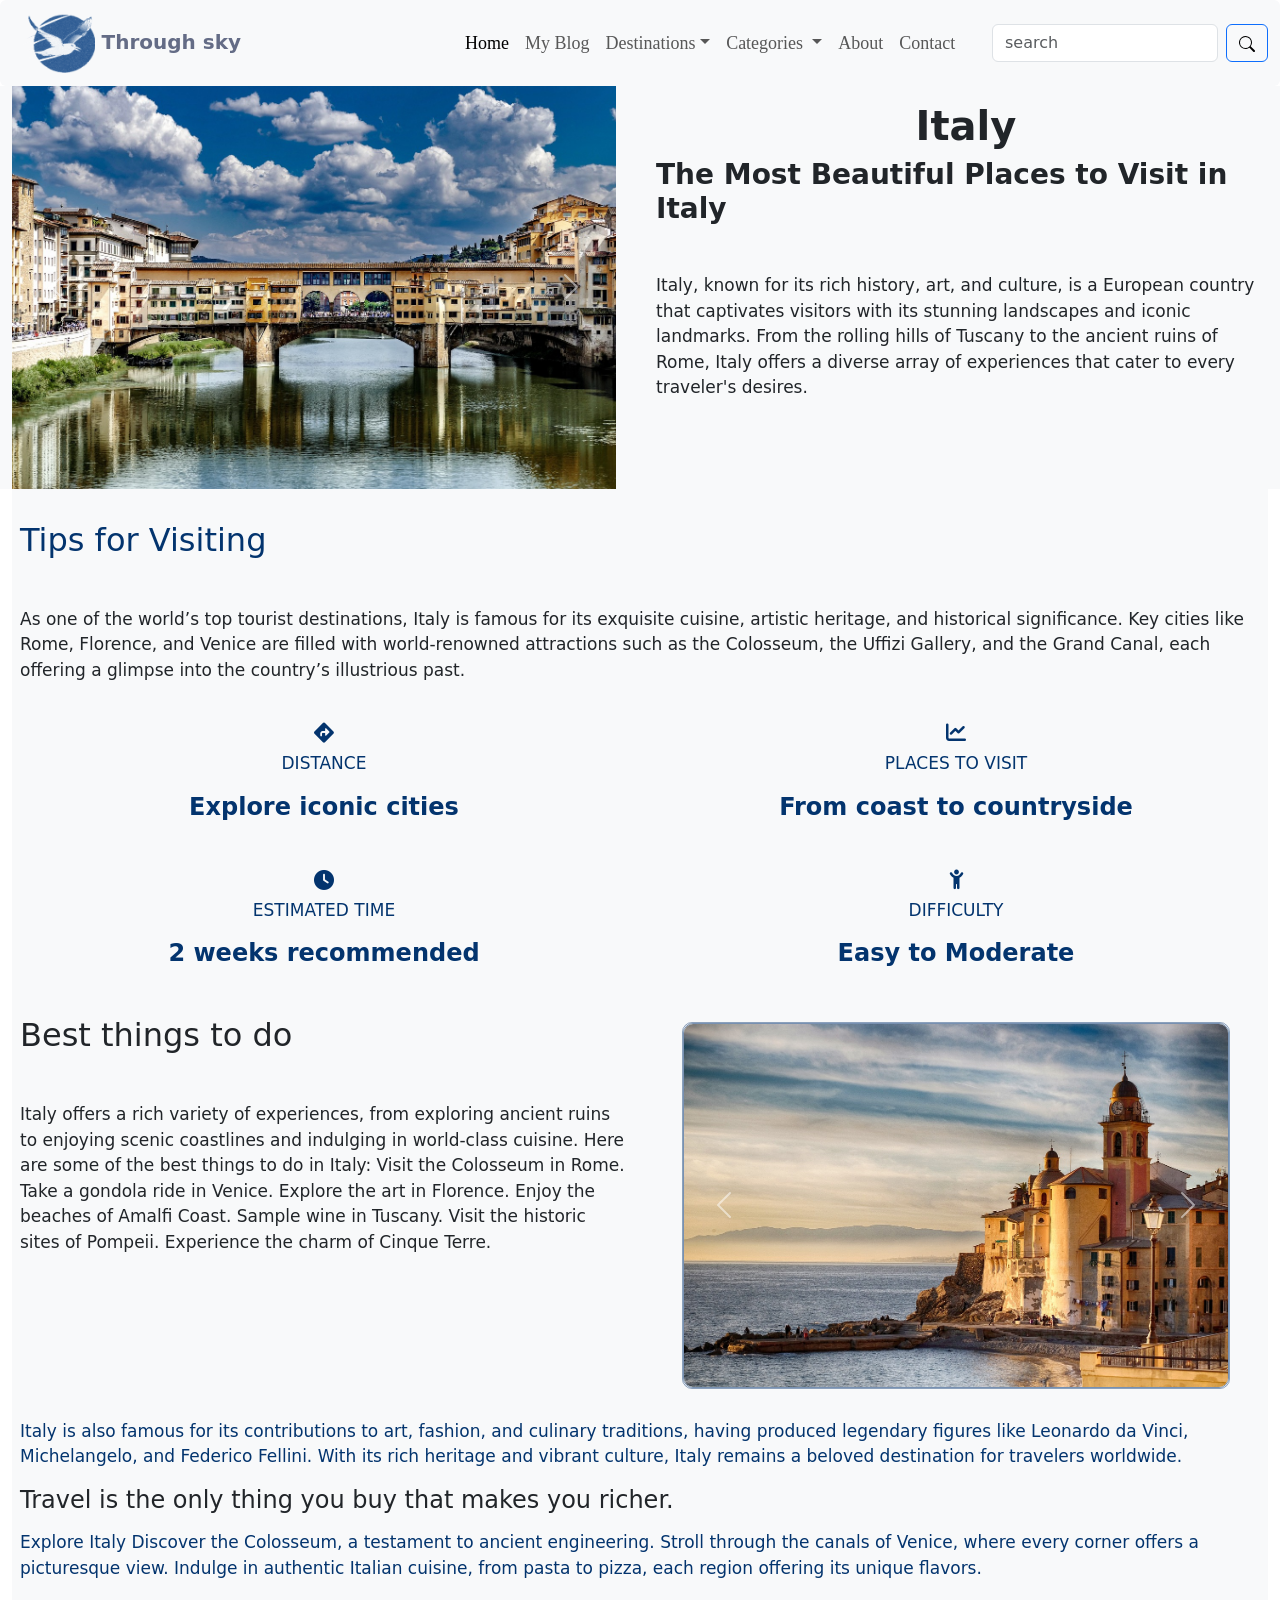
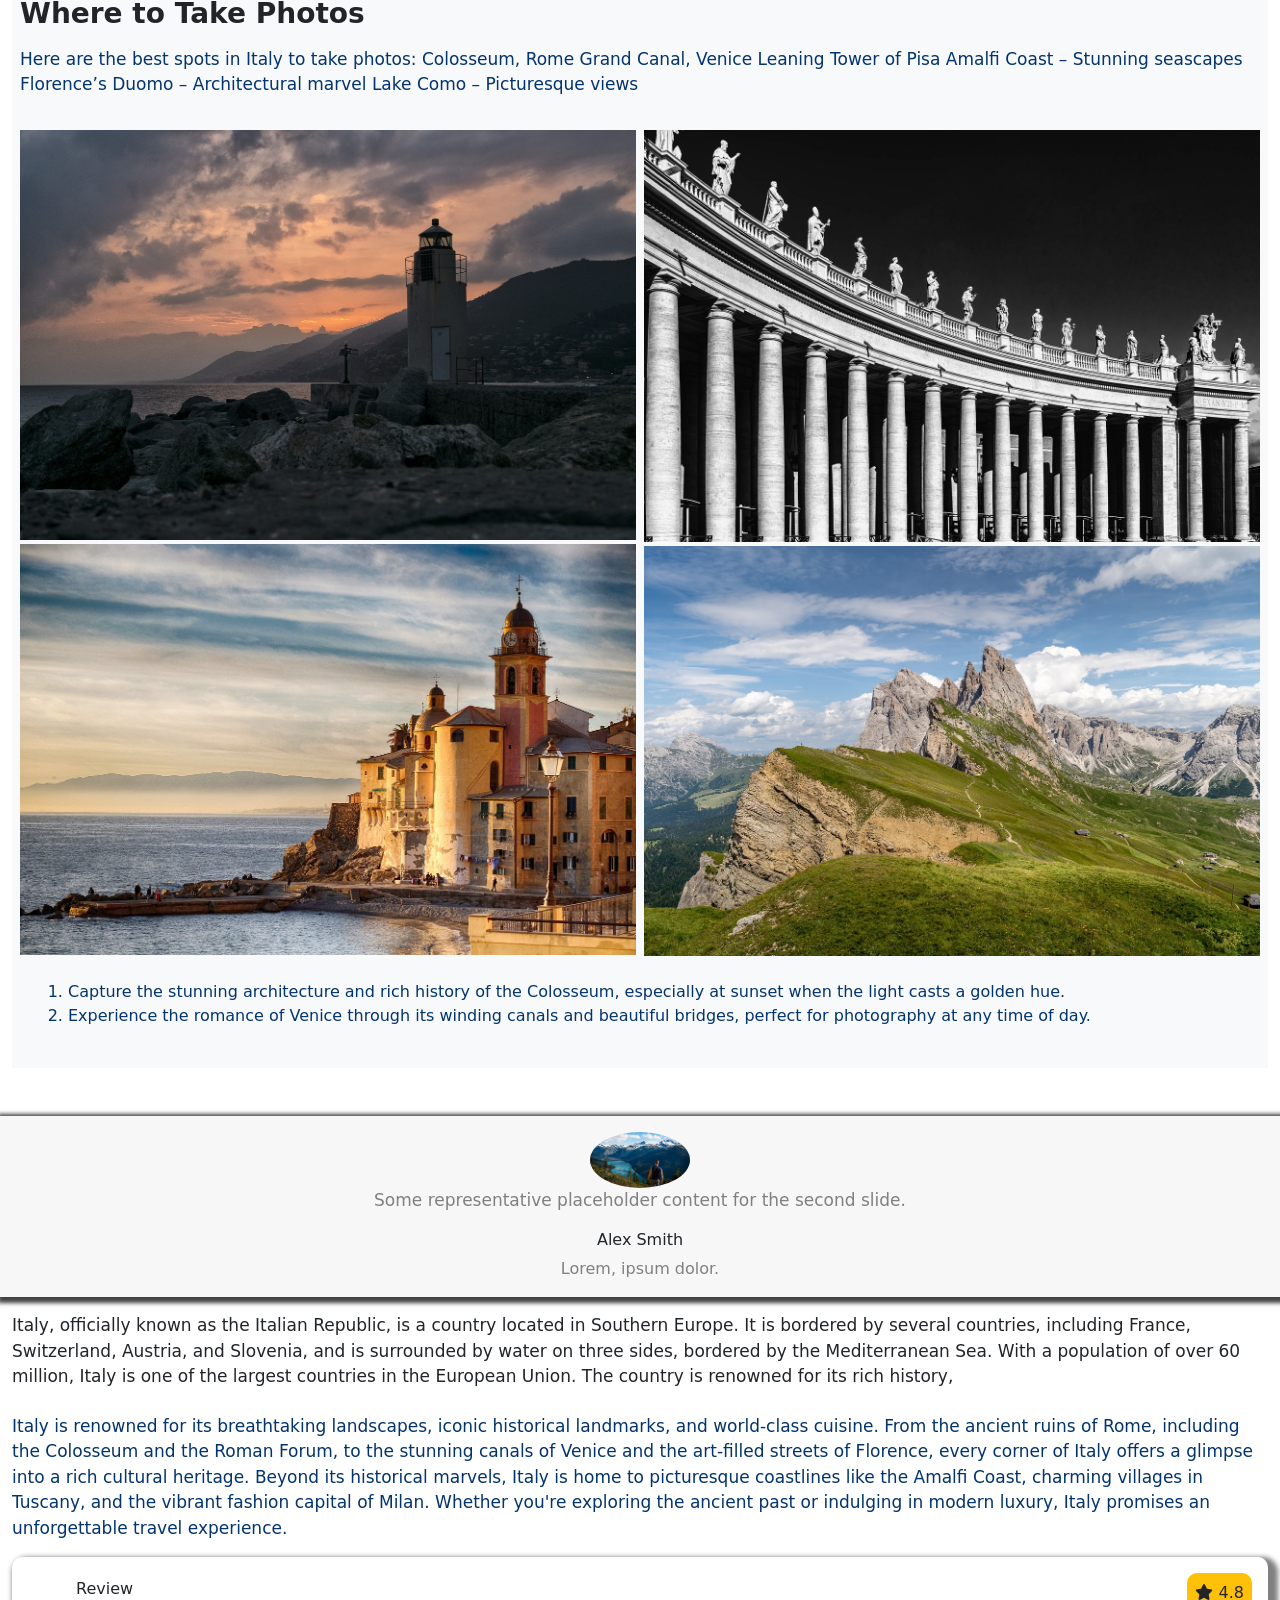
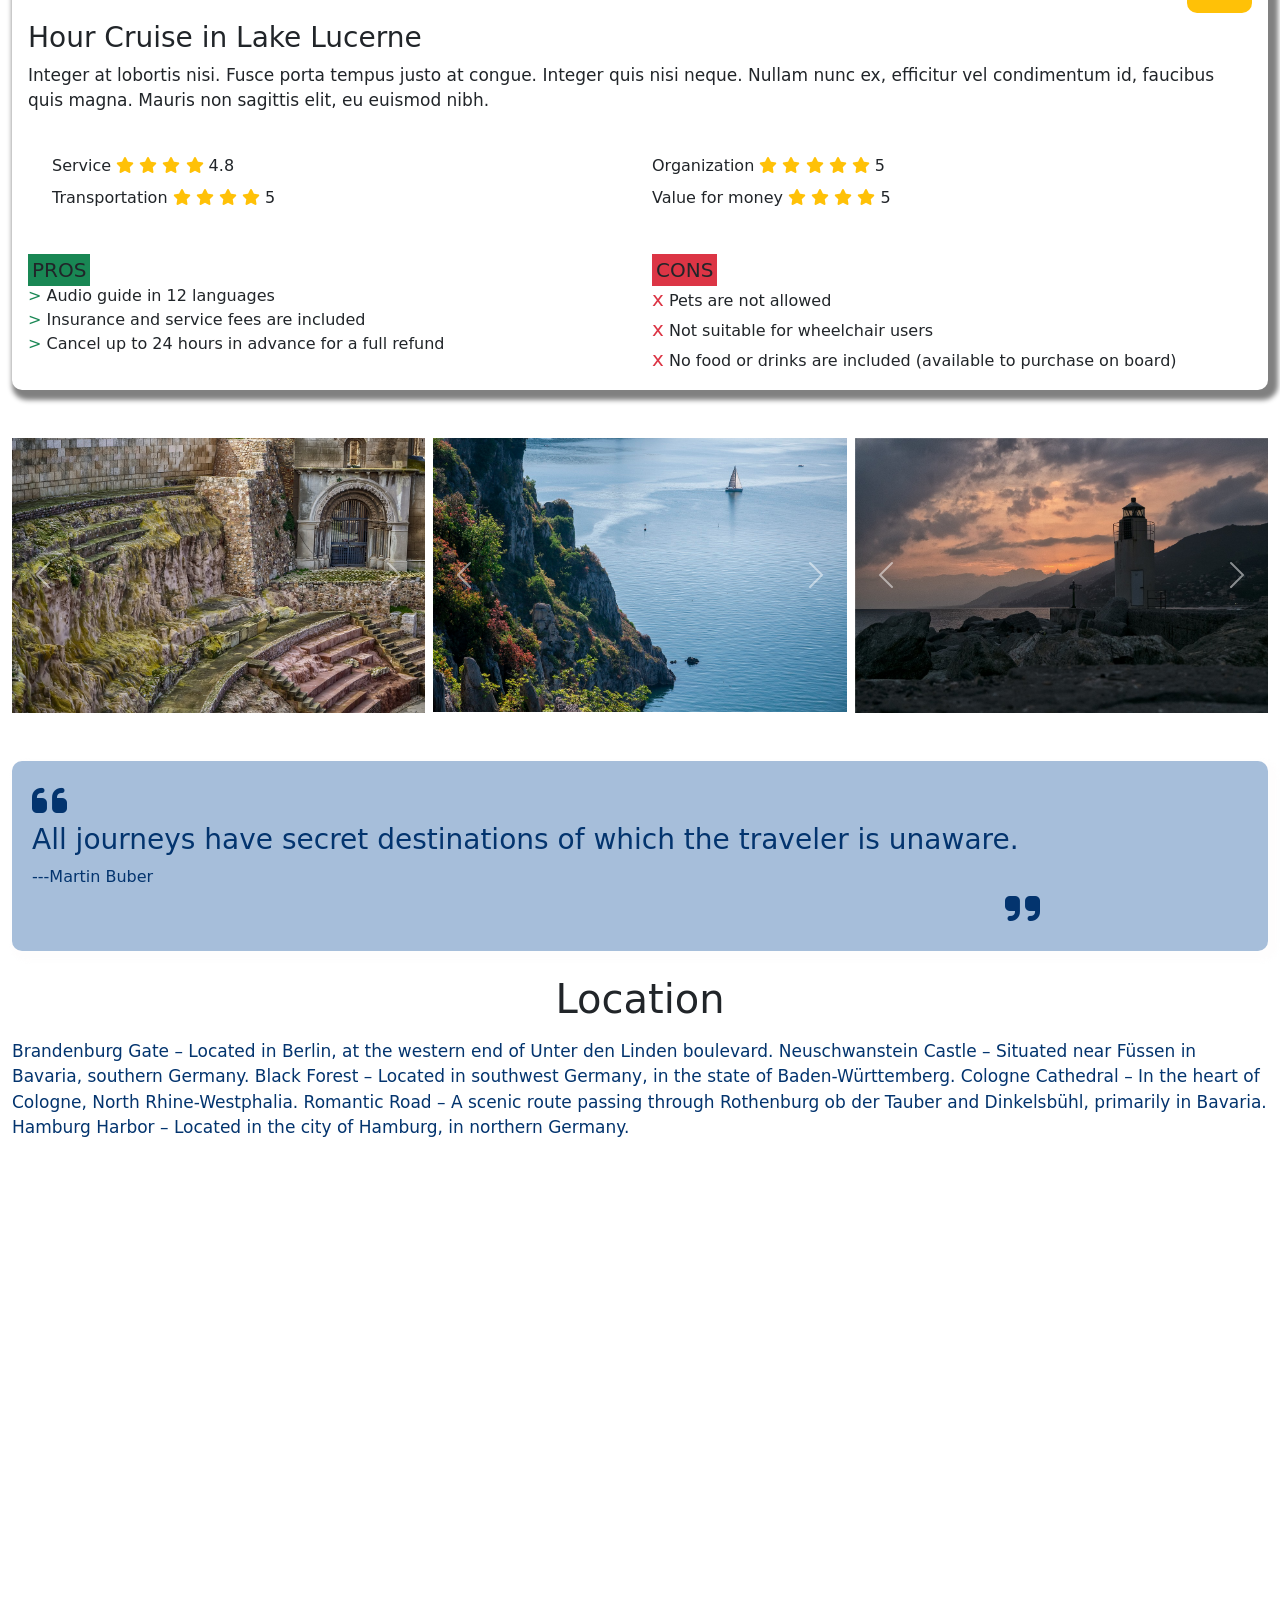
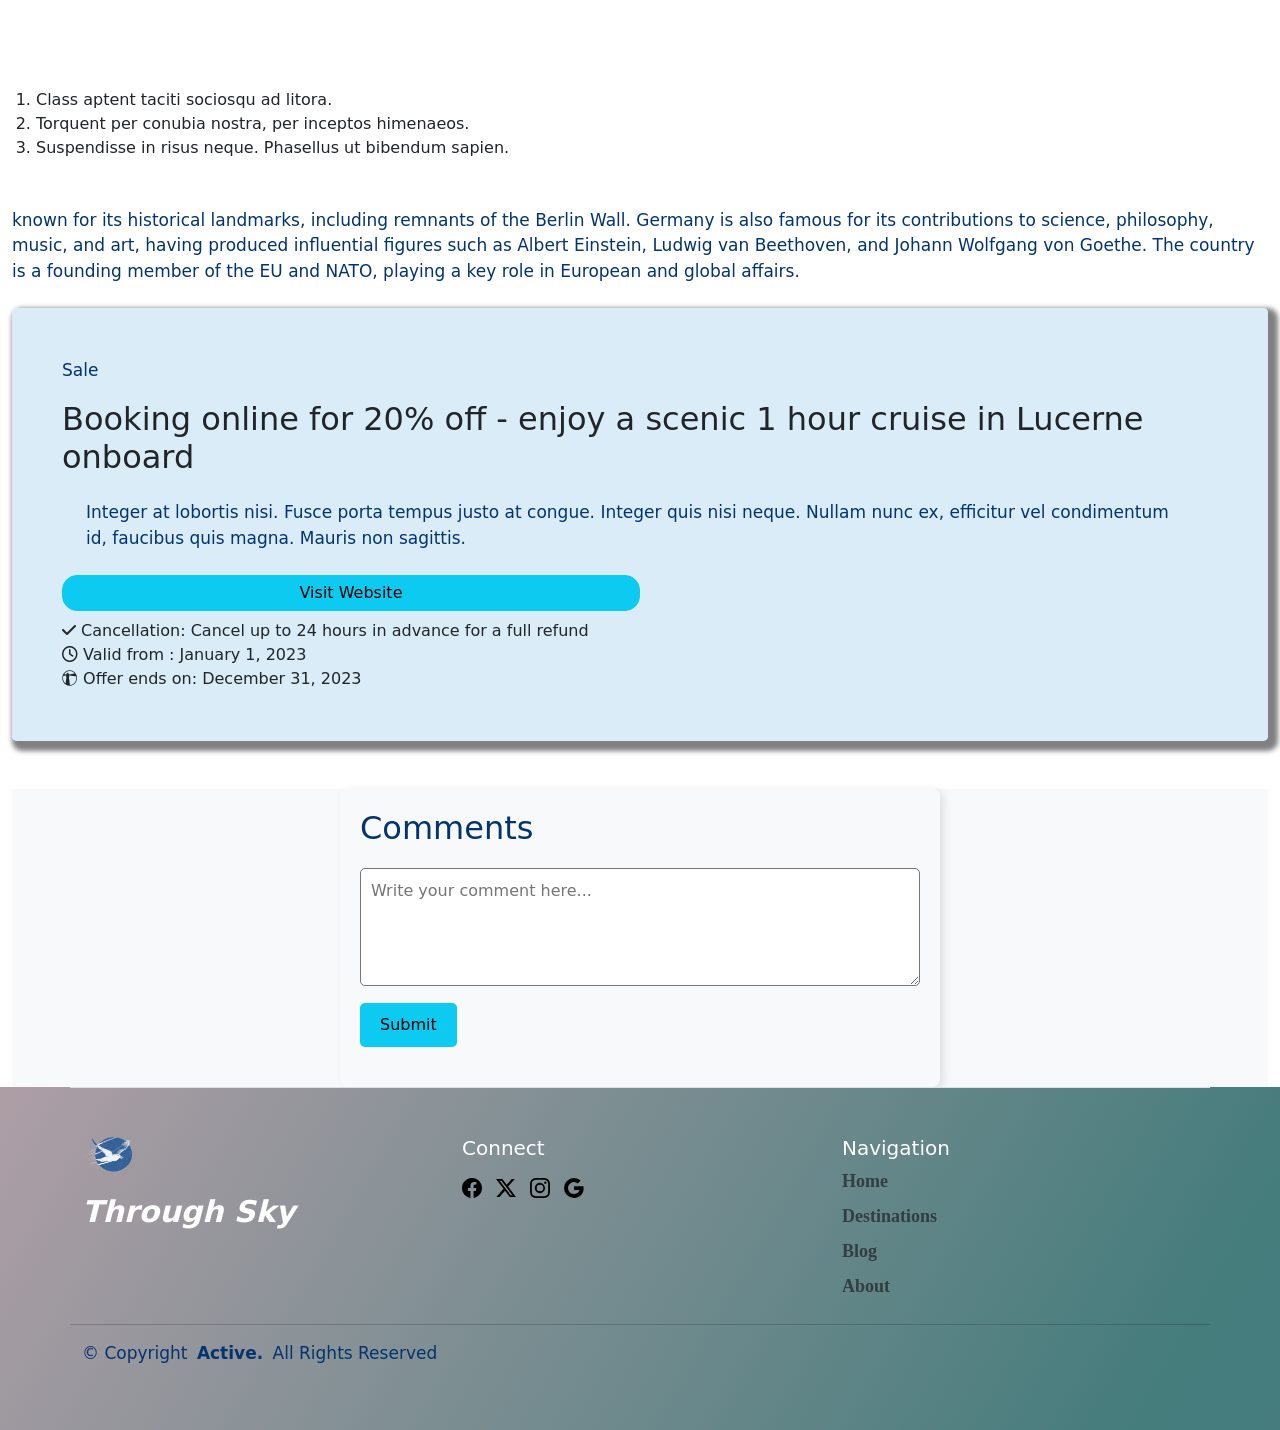
<file: italy.html>
<!DOCTYPE html>
<html lang="en">
<head>
  <meta charset="UTF-8">
  <meta name="viewport" content="width=device-width, initial-scale=1.0">
  <title>italy</title>
  <!-- Bootstrap CSS -->
  <link href="CSS/bootstrap.min.css" rel="stylesheet">
  <link rel="stylesheet" href="CSS/final.css">
  <link rel="stylesheet" href="CSS/all.css">
  <link rel="stylesheet" href="CSS/media.css">
  <link rel="preconnect" href="https://fonts.googleapis.com">
  <link rel="preconnect" href="https://fonts.gstatic.com" crossorigin>
  <link href="https://fonts.googleapis.com/css2?family=Frank+Ruhl+Libre:wght@300..900&display=swap" rel="stylesheet">
  <link href="https://cdn.jsdelivr.net/npm/bootstrap@5.3.3/dist/css/bootstrap.min.css" rel="stylesheet" integrity="sha384-QWTKZyjpPEjISv5WaRU9OFeRpok6YctnYmDr5pNlyT2bRjXh0JMhjY6hW+ALEwIH" crossorigin="anonymous">
  <link rel="preconnect" href="https://fonts.googleapis.com">
  <link rel="preconnect" href="https://fonts.gstatic.com" crossorigin>
  <link href="https://fonts.googleapis.com/css2?family=Frank+Ruhl+Libre:wght@300..900&display=swap" rel="stylesheet">
  <link href="https://cdn.jsdelivr.net/npm/bootstrap@5.3.3/dist/css/bootstrap.min.css" rel="stylesheet" integrity="sha384-QWTKZyjpPEjISv5WaRU9OFeRpok6YctnYmDr5pNlyT2bRjXh0JMhjY6hW+ALEwIH" crossorigin="anonymous">
</head>
<style>
  
  .icons:hover{
    cursor: pointer;
    -ms-transform: scale(1.7, 1.7);
    -webkit-transform: scale(1.7, 1.7);
    transform: scale(1.7, 1.7);
    
}



</style>
<body>
  <nav class="navbar navbar-expand-lg bg-body-tertiary rounded sticky-top" aria-label="Eleventh navbar example">
    <div class="container-fluid">
      <a class="navbar-brand" href="#" style="font-weight: bold; color: rgb(100, 108, 134);"><img src="./icons/icon.png" height="60px" > Through sky </a>
      <button class="navbar-toggler" type="button" data-bs-toggle="collapse" data-bs-target="#navbarsExample09" aria-controls="navbarsExample09" aria-expanded="false" aria-label="Toggle navigation">
        <span class="navbar-toggler-icon"></span>
      </button>

      <div class="collapse navbar-collapse" id="navbarsExample09">
        <ul class="navbar-nav me-auto mb-2 mb-lg-0">
          <li class="nav-item">
            <a class="nav-link active" id="home" aria-current="page" href="homepage.html">Home</a>
          </li>
          <li class="nav-item">
            <a class="nav-link" href="timeline.html">My Blog</a>
          </li>
          
          
          <li class="nav-item dropdown">
            <a class="nav-link dropdown-toggle" href="destination.html" data-bs-toggle="dropdown" aria-expanded="false">Destinations</a>
            <ul class="dropdown-menu">
              <li><a class="dropdown-item" href="germany.html">Germany</a></li>
              <li><a class="dropdown-item" href="italy.html">Italy</a></li>
              <li><a class="dropdown-item" href="egypt.html">Egypt</a></li>
            </ul>
          </li>
          <div class="dropdown">
            <button class="btn dropdown-toggle nav-link" type="button" data-bs-toggle="dropdown" aria-expanded="false">
              Categories
            </button>
            <ul class="dropdown-menu">
              <li><a class="dropdown-item" href="category.beaches.html">Beach</a></li>
              <li><a class="dropdown-item" href="category.desert.html">Desert</a></li>
              <li><a class="dropdown-item" href="category.hiking.html">Hiking</a></li>
            </ul>
          </div>
          <li class="nav-item">
            <a class="nav-link" href="about-final.html">About</a>
          </li>
          <li class="nav-item">
            <a class="nav-link" href="contactdone.html">Contact</a>
          </li>
        </ul>

        <form class="d-flex" role="search">
            <input class="form-control me-2" type="search" placeholder="search" aria-label="Search">
            <button class="btn btn-outline-primary" type="submit"><img src="./icons/search.svg"></button>
          </form>
      </div>
    </div>
  </nav>

<div class="container-fluid ">
  <div class="row g-5">
    <div class="col-md-6 bg-light">
        <div id="carouselExampleAutoplaying" class="carousel slide  slide22" data-bs-ride="carousel">
            <div class="carousel-inner">
                <div class="carousel-item active">
                    <img src="imgs/italy/roman-3620715_1280.jpg" class="d-block w-100" alt="...">
                </div>
                <div class="carousel-item">
                    <img src="imgs/italy/cinque-terre-4520509_1280.jpg" class="d-block w-100" alt="...">
                </div>
                <div class="carousel-item">
                    <img src="imgs/italy/lake-4431134_1280.jpg" class="d-block w-100" alt="...">
                </div>
            </div>
            <button class="carousel-control-prev" type="button" data-bs-target="#carouselExampleAutoplaying" data-bs-slide="prev">
                <span class="carousel-control-prev-icon" aria-hidden="true"></span>
                <span class="visually-hidden">Previous</span>
            </button>
            <button class="carousel-control-next" type="button" data-bs-target="#carouselExampleAutoplaying" data-bs-slide="next">
                <span class="carousel-control-next-icon" aria-hidden="true"></span>
                <span class="visually-hidden">Next</span>
            </button>
        </div>
    </div>
    <div class="col-md-6 bg-light p-3">
      <h1 class="text-center fs-1 fw-bold text-capitalize">Italy</h1>
      <h1 class="fs-3 fw-bold">The Most Beautiful Places to Visit in Italy</h1>
      <p class="mt-5 text-start text-dark">Italy, known for its rich history, art, and culture, is a European country that captivates visitors with its stunning landscapes and iconic landmarks. From the rolling hills of Tuscany to the ancient ruins of Rome, Italy offers a diverse array of experiences that cater to every traveler's desires.</p>
    </div>
  </div>
  <div class="row">
    <div class="col">
        <div class="inner rightcard me-0 w-100 bg-light p-2 ">
            <div class="write-title">
               

                <h2 class="mt-4 fs">Tips for Visiting</h2>
                <p class="mt-5 text-start text-dark">As one of the world’s top tourist destinations, Italy is famous for its exquisite cuisine, artistic heritage, and historical significance. Key cities like Rome, Florence, and Venice are filled with world-renowned attractions such as the Colosseum, the Uffizi Gallery, and the Grand Canal, each offering a glimpse into the country’s illustrious past.</p>
                <div class="row text-center">
                    <div class="col-sm-6 p-3">
                        <i class="fa-solid fa-diamond-turn-right fs-5 fw-bold p-2"></i>
                        <p>DISTANCE</p>
                        <h4 class="fw-bold">Explore iconic cities</h4>
                    </div>
                    <div class="col-sm-6 p-3">
                        <i class="fa-solid fa-chart-line fw-bold p-2 fs-5"></i>
                        <p>PLACES TO VISIT</p>
                        <h4 class="fw-bold">From coast to countryside</h4>
                    </div>
                    <div class="col-sm-6 p-3">
                        <i class="fa-solid fa-regular fa-clock fs-5 fw-bold p-2"></i>
                        <p>ESTIMATED TIME</p>
                        <h4 class="fw-bold">2 weeks recommended</h4>
                    </div>
                    <div class="col-sm-6 p-3">
                        <i class="fa-solid fa-child-reaching fs-5 fw-bold p-2"></i>
                        <p>DIFFICULTY</p>
                        <h4 class="fw-bold">Easy to Moderate</h4>
                    </div>
                </div>
              
            </div>
            <div class="row"><div class="col-md-6">
              <h2 class="mt-4 fs">Best things to do</h2>
              <p class="mt-5 text-start text-dark">Italy offers a rich variety of experiences, from exploring ancient ruins to enjoying scenic coastlines and indulging in world-class cuisine. Here are some of the best things to do in Italy:
                  Visit the Colosseum in Rome.
                  Take a gondola ride in Venice.
                  Explore the art in Florence.
                  Enjoy the beaches of Amalfi Coast.
                  Sample wine in Tuscany.
                  Visit the historic sites of Pompeii.
                  Experience the charm of Cinque Terre.
              </p>
            </div>
          <div class="col-md-6">
            <div class="cardet">
              <div id="carouselExampleRide" class="carousel slide carde w-100" data-bs-ride="true">
                  <div class="carousel-inner">
                      <div class="carousel-item active">
                          <img src="imgs/italy/sea-4166255_1280.jpg" class="d-block w-100" alt="...">
                      </div>
                      <div class="carousel-item">
                          <img src="imgs/italy/st-peters-square-1697064_1280.jpg" class="d-block w-100" alt="...">
                      </div>
                      <div class="carousel-item">
                          <img src="imgs/italy/canal-6519196_1280.jpg" class="d-block w-100" alt="...">
                      </div>
                      <div class="carousel-item">
                          <img src="imgs/italy/camogli-4324509_1280.jpg" class="d-block w-100" alt="...">
                      </div>
                      
                  </div>
                  <button class="carousel-control-prev" type="button" data-bs-target="#carouselExampleRide" data-bs-slide="prev">
                      <span class="carousel-control-prev-icon" aria-hidden="true"></span>
                      <span class="visually-hidden">Previous</span>
                  </button>
                  <button class="carousel-control-next" type="button" data-bs-target="#carouselExampleRide" data-bs-slide="next">
                      <span class="carousel-control-next-icon" aria-hidden="true"></span>
                      <span class="visually-hidden">Next</span>
                  </button>
              </div>
          </div>
          </div></div>
   
            <p>Italy is also famous for its contributions to art, fashion, and culinary traditions, having produced legendary figures like Leonardo da Vinci, Michelangelo, and Federico Fellini. With its rich heritage and vibrant culture, Italy remains a beloved destination for travelers worldwide.</p>

            <h4 class="mt-1">Travel is the only thing you buy that makes you richer.</h4>

            <p class="mt-3">Explore Italy

                Discover the Colosseum, a testament to ancient engineering.
                Stroll through the canals of Venice, where every corner offers a picturesque view.
                Indulge in authentic Italian cuisine, from pasta to pizza, each region offering its unique flavors.</p>

            <h3 class="fw-bold">Where to Take Photos</h3>

            <p class="mt-3">Here are the best spots in Italy to take photos:

                Colosseum, Rome
                Grand Canal, Venice
                Leaning Tower of Pisa
                Amalfi Coast – Stunning seascapes
                Florence’s Duomo – Architectural marvel
                Lake Como – Picturesque views

            </p>

            <div class="row p-2 ">
                <div class="col-md-6 g-2">
                    <img src="imgs/italy/camogli-4324509_1280.jpg" alt="photo" class="w-100 mb-1">
                    <img src="imgs/italy/sea-4166255_1280.jpg" alt="photo" class="w-100">
                </div>
                <div class="col-md-6 g-2">
                    <img src="imgs/italy/st-peters-square-1697064_1280.jpg" alt="photo" class="w-100 mb-1">
                    <img src="./imgs/italy/landscape-5561678_1280.jpg" alt="photo" class="w-100">
                </div>
            </div>
            <div class="ullist p-3">
                <ol>
                    <li>Capture the stunning architecture and rich history of the Colosseum, especially at sunset when the light casts a golden hue.</li>
                    <li>Experience the romance of Venice through its winding canals and beautiful bridges, perfect for photography at any time of day.</li>
                </ol>
            </div>
        </div>
    </div>
    <div class="section5 mt-5 p-3 " id="client">
  
      <div class="d-flex flex-column justify-content-center align-items-center">
        <img src="imgs/bg.jpg" class="rounded-circle" alt="">
        <p>Some representative placeholder content for the second slide.</p>
        <h6>Alex Smith</h6>
        <span>Lorem, ipsum dolor.</span>
      
  </div>
  </div>
  <p class="mt-3 text-dark">Italy, officially known as the Italian Republic, is a country located in Southern Europe. It is bordered by several countries, including France, Switzerland, Austria, and Slovenia, and is surrounded by water on three sides, bordered by the Mediterranean Sea. With a population of over 60 million, Italy is one of the largest countries in the European Union. The country is renowned for its rich history, </p>

  <p class="pt-2">Italy is renowned for its breathtaking landscapes, iconic historical landmarks, and world-class cuisine. From the ancient ruins of Rome, including the Colosseum and the Roman Forum, to the stunning canals of Venice and the art-filled streets of Florence, every corner of Italy offers a glimpse into a rich cultural heritage. Beyond its historical marvels, Italy is home to picturesque coastlines like the Amalfi Coast, charming villages in Tuscany, and the vibrant fashion capital of Milan. Whether you're exploring the ancient past or indulging in modern luxury, Italy promises an unforgettable travel experience.</p>

</div>
<div class="boxreview p-3">
  <div class="button11 d-flex justify-content-between">
    <span class="mt-1 ms-5 text-dark">Review</span>
    <span class="bt bg-warning p-2"><i class="fa-solid fa-star"></i> 4.8</span>
  </div>
  <h3 class="mt-2">Hour Cruise in Lake Lucerne</h3>
  <p class="mt-1 text-dark">Integer at lobortis nisi. Fusce porta tempus justo at congue. Integer quis nisi neque. Nullam nunc ex, efficitur vel condimentum id, faucibus quis magna. Mauris non sagittis elit, eu euismod nibh.</p>

  <div class="row d-flex justify-content-between align-items-center p-4">
    <div class="col-md-6">
      <div class="ico">
        <span>Service</span>
        <i class="fa-solid fa-star text-warning"></i>  
        <i class="fa-solid fa-star text-warning"></i>
        <i class="fa-solid fa-star text-warning"></i>
        <i class="fa-solid fa-star text-warning"></i>
        <span>4.8</span> 
      </div>
      <div class="ico mt-2">
        <span>Transportation</span>
        <i class="fa-solid fa-star text-warning"></i>  
        <i class="fa-solid fa-star text-warning"></i>  
        <i class="fa-solid fa-star text-warning"></i> 
        <i class="fa-solid fa-star text-warning"></i>
        <span>5</span> 
      </div>
    </div>

    <div class="col-md-6">
      <div class="ico">
        <span>Organization</span>
        <i class="fa-solid fa-star text-warning"></i>  
        <i class="fa-solid fa-star text-warning"></i>
        <i class="fa-solid fa-star text-warning"></i>
        <i class="fa-solid fa-star text-warning"></i>
        <i class="fa-solid fa-star text-warning"></i>
        <span>5</span>
      </div>
      <div class="ico mt-2">
        <span>Value for money</span>
        <i class="fa-solid fa-star text-warning"></i>  
        <i class="fa-solid fa-star text-warning"></i>  
        <i class="fa-solid fa-star text-warning"></i> 
        <i class="fa-solid fa-star text-warning"></i>
        <span>5</span> 
      </div>
    </div>
  </div>

  <div class="row mt-2">
    <div class="col-md-6 mt-3">
      <span class="bg-success h5 p-1">PROS</span><br>
      <span><span class="text-success">></span> Audio guide in 12 languages</span><br>
      <span><span class="text-success">></span> Insurance and service fees are included</span><br>
      <span><span class="text-success">></span> Cancel up to 24 hours in advance for a full refund</span>
    </div>

    <div class="col-md-6 mt-3">
      <span class="bg-danger h5 p-1">CONS</span><br>
      <span><span class="text-danger fs-5">x</span> Pets are not allowed</span><br>
      <span><span class="text-danger fs-5">x</span> Not suitable for wheelchair users</span><br>
      <span><span class="text-danger fs-5">x</span> No food or drinks are included (available to purchase on board)</span>
    </div>
  </div>
</div>
<div class="section6 mt-5 ">
  <div class="row g-2">
    <div class="col-md-4">
      <div id="carouselExampleAutoplaying" class="carousel slide" data-bs-ride="carousel">
        <div class="carousel-inner">
          <div class="carousel-item active">
            <img src="imgs/italy/architecture-4899038_1280.jpg" class="d-block w-100" alt="...">
          </div>
          <div class="carousel-item">
            <img src="imgs/italy/alley-1690053_1280.jpg" class="d-block w-100" alt="...">
          </div>

        </div>
        <button class="carousel-control-prev" type="button" data-bs-target="#carouselExampleAutoplaying" data-bs-slide="prev">
          <span class="carousel-control-prev-icon" aria-hidden="true"></span>
          <span class="visually-hidden">Previous</span>
        </button>
        <button class="carousel-control-next" type="button" data-bs-target="#carouselExampleAutoplaying" data-bs-slide="next">
          <span class="carousel-control-next-icon" aria-hidden="true"></span>
          <span class="visually-hidden">Next</span>
        </button>
      </div>
    </div>
    <div class="col-md-4">
      <div id="carouselExampleAutoplaying " class="carousel slide" data-bs-ride="carousel">
        <div class="carousel-inner">
          <div class="carousel-item active">
            <img src="imgs/italy/sea-7391990_1280.jpg" class="d-block w-100" alt="...">
          </div>
          <div class="carousel-item">
            <img src="imgs/italy/canal-6519196_1280.jpg" class="d-block w-100" alt="...">
          </div>
         
        </div>
        <button class="carousel-control-prev" type="button" data-bs-target="#carouselExampleAutoplaying" data-bs-slide="prev">
          <span class="carousel-control-prev-icon" aria-hidden="true"></span>
          <span class="visually-hidden">Previous</span>
        </button>
        <button class="carousel-control-next" type="button" data-bs-target="#carouselExampleAutoplaying" data-bs-slide="next">
          <span class="carousel-control-next-icon" aria-hidden="true"></span>
          <span class="visually-hidden">Next</span>
        </button>
      </div>
    </div>
    <div class="col-md-4">
      <div id="carouselExampleAutoplaying " class="carousel slide" data-bs-ride="carousel">
        <div class="carousel-inner">
          <div class="carousel-item active">
            <img src="imgs/italy/camogli-4324509_1280.jpg" class="d-block w-100" alt="...">
          </div>
          <div class="carousel-item">
            <img src="imgs/italy/buildings-5795560_1280.jpg" class="d-block w-100" alt="...">
          </div>
    
        </div>
        <button class="carousel-control-prev" type="button" data-bs-target="#carouselExampleAutoplaying" data-bs-slide="prev">
          <span class="carousel-control-prev-icon" aria-hidden="true"></span>
          <span class="visually-hidden">Previous</span>
        </button>
        <button class="carousel-control-next" type="button" data-bs-target="#carouselExampleAutoplaying" data-bs-slide="next">
          <span class="carousel-control-next-icon" aria-hidden="true"></span>
          <span class="visually-hidden">Next</span>
        </button>
      </div>
    </div>
  </div>
  </div>
<div class="section7 mt-5">
  <div class="boxwrite ">
    <i class="fa-solid fa-quote-left fs-1"></i>
    <p class="h3">All journeys have secret destinations of which the traveler is unaware.</p>
    <span>---Martin Buber</span><br>
    <i class="fa-solid fa-quote-right fs-1  icond"></i>
  </div>
  <h3 class="mt-4 fs-1 text-center">Location</h3>
<p class="mt-3">    Brandenburg Gate – Located in Berlin, at the western end of Unter den Linden boulevard.
  Neuschwanstein Castle – Situated near Füssen in Bavaria, southern Germany.
  Black Forest – Located in southwest Germany, in the state of Baden-Württemberg.
  Cologne Cathedral – In the heart of Cologne, North Rhine-Westphalia.
  Romantic Road – A scenic route passing through Rothenburg ob der Tauber and Dinkelsbühl, primarily in Bavaria.
  Hamburg Harbor – Located in the city of Hamburg, in northern Germany.

</p>

<iframe src="https://www.google.com/maps/embed?pb=!1m18!1m12!1m3!1d3153.0473405083264!2d-122.41941548468167!3d37.77492927975956!2m3!1f0!2f0!3f0!3m2!1i1024!2i768!4f13.1!3m3!1m2!1s0x8085808f80e9f81d%3A0x8de8c3be7e638e7d!2sSan%20Francisco%2C%20CA!5e0!3m2!1sen!2sus!4v1617630816083!5m2!1sen!2sus" class="w-100" height="450" style="border:0;" allowfullscreen="" loading="lazy">
</iframe>
 
<ol class="p-4 fs-6">
  <li>Class aptent taciti sociosqu ad litora.</li>
  <li>Torquent per conubia nostra, per inceptos himenaeos.</li>
  <li>Suspendisse in risus neque. Phasellus ut bibendum sapien. </li>
</ol>

<p class="pt-2 ">known for its historical landmarks, including remnants of the Berlin Wall. Germany is also famous for its contributions to science, philosophy, music, and art, having produced influential figures such as Albert Einstein, Ludwig van Beethoven, and Johann Wolfgang von Goethe. The country is a founding member of the EU and NATO, playing a key role in European and global affairs.</p>


<div class="box mt-4">
  <p >Sale </p>
  <h2 class="mt-3 ">Booking online for 20% off - enjoy a scenic 1 hour cruise in Lucerne onboard</h2>
  <p class="m-4">Integer at lobortis nisi. Fusce porta tempus justo at congue. Integer quis nisi neque. Nullam nunc ex, efficitur vel condimentum id, faucibus quis magna. Mauris non sagittis.</p>
  <button type="button" class="btn btn-info w-50  m-auto">
Visit Website
  </button>
  <div class="para mt-2">
    <span><i class="fa-solid fa-check"></i><span>  Cancellation:   </span><span>Cancel up to 24 hours in advance for a full refund</span></span>
    <br>
    <span><i class="fa-regular fa-clock"></i><span>  Valid from
      :   </span><span> January 1, 2023</span></span>
    <br>
    <span><i class="fa-brands fa-watchman-monitoring"></i><span>  Offer ends on:   </span><span>December 31, 2023</span></span>



  </div>
</div>

</div>
 <div class="section8 mt-5 bg-light"><div class="comments-section">
  <h2>Comments</h2>
  <form id="commentForm">
    <textarea id="commentInput" rows="4" placeholder="Write your comment here..." required></textarea><br>
    <button type="submit" class="btn btn-info">Submit</button>
  </form>
  <div id="commentsList" class="comments-list">
  </div>
</div></div>
    
  
   
  
</div>


    <!--add footer-->   
 <section id="contact" class="gradient-background">
  <div class="container ">
    <footer class="row row-cols-12 row-cols-sm-12 row-cols-md-12 py-5  border-top">
      <div class="col mb-3">

       <img src="./icons/icon.png" width="50px">
        <p class="text-body-secondary"><strong style="font-size:30px;color: white;line-height:80px;"><i>Through Sky</i></strong></p>
      </div>

      <div class="col mb-3">
        <div class="widget">
          <h5 style="color: white;">Connect</h3>
          <div class="list-unstyled social-icons light mb-3 ">
            
              <img class="icons" src="./icons/facebook.svg" width="20px" style="margin-right: 9px; margin-top: 10px;">
          
            
              <img  class="icons" src="./icons/twitter-x.svg" width="20px"style="margin-right: 9px; margin-top: 10px;">            
            
            
              <img   class="icons" src="./icons/instagram.svg" width="20px"style="margin-right: 9px; margin-top: 10px;">            
            
            
              <img class="icons" src="./icons/google.svg" width="20px"style="margin-right: px; margin-top: 10px;">            
            
            
          </div>
        </div>

      </div>

      <div class="col mb-3">
        <h5 style="color: white;">Navigation</h5>
        <ul class="nav flex-column">
          <li class="nav-item mb-2"><a href="homepage.html" class="nav-link p-0 text-body-secondary" >Home</a></li>
          <li class="nav-item mb-2"><a href="destination.html" class="nav-link p-0 text-body-secondary" >Destinations</a></li>
          <li class="nav-item mb-2"><a href="timeline.html" class="nav-link p-0 text-body-secondary">Blog</a></li>
          <li class="nav-item mb-2"><a href="about-final.html" class="nav-link p-0 text-body-secondary">About</a></li>
        </ul>
      </div>
      <hr>
      
      <p class="col-ml-50">© <span>Copyright</span> <strong class="px-1 sitename">Active.</strong> <span>All Rights Reserved</span></p>

   
    
      </div>
    </footer> 

</section>


    <script src="https://cdn.jsdelivr.net/npm/bootstrap@5.3.3/dist/js/bootstrap.bundle.min.js" integrity="sha384-YvpcrYf0tY3lHB60NNkmXc5s9fDVZLESaAA55NDzOxhy9GkcIdslK1eN7N6jIeHz" crossorigin="anonymous"></script>

     
     
     
<script src="https://cdn.jsdelivr.net/npm/bootstrap@5.3.3/dist/js/bootstrap.bundle.min.js" integrity="sha384-YvpcrYf0tY3lHB60NNkmXc5s9fDVZLESaAA55NDzOxhy9GkcIdslK1eN7N6jIeHz" crossorigin="anonymous"></script>

  <script src="js/bootstrap.bundle.min.js"></script>
  <script src="js/final.js"></script>
</body>
</html>
</file>
<file: CSS/category/category.beaches.css>
body{
    overflow-x: hidden;
}
.ReadBtn{
    border: none;
    background-color: #ff8a65;
}

.h5-hovering:hover{
    cursor: pointer;
    color: #452bda;
    font-weight: 200px;
}
/* img {
    width: 300px;
    height: 200px;
} */
.img-hovering:hover{
    opacity: 0.8;
    color: rgb(56, 22, 209);
  
}
.header{
    color: rgb(214, 55, 167);
}
</file>
<file: CSS/category/category.desert.css>
body{
    overflow-x: hidden;
}
.ReadBtn{
    border: none;
    background-color: #ff8a65;
}

.h5-hovering:hover{
    cursor: pointer;
    color: #452bda;
    font-weight: 200px;
}

.img-hovering:hover{
    opacity: 0.8;
    color: rgb(56, 22, 209);
  
}
.header{
    color: rgb(214, 55, 167);
   
}
</file>
<file: CSS/category/category,hiking.css>
.navbar{
    background:#d7dfe8!important;
    position: absolute; /* Position it absolutely to overlay the video */
    width: 100%; /* Make sure it spans the full width */
    z-index: 1000; /* Ensure it appears above the video */
  
}
.nav-link:hover{
    color: rgb(100, 108, 134) !important;
}
.btn-outline-primary:hover{
    background-color: rgb(100, 108, 134);
}
.nav-link{
font-size: large !important;
font-family: "Vollkorn", serif !important;
font-weight: 600;
font-style: normal;
}
#home{
    margin-left: 200px!important;
}
@media(max-width:993px){
  #home{
    margin-left: 0px!important;
  }
}



body{
    overflow-x: hidden;
}
.btn1{
    border: none;
    background-color: #ff8a65;
    padding: 10px;
    margin: 10px;
}

.h5-hovering:hover{
    cursor: pointer;
    color: #452bda;
    font-weight: 200px;
}
/* img {
    width: 300px;
    height: 200px;
} */
.img-hovering:hover{
    opacity: 0.8;
    color: rgb(56, 22, 209);
  
}
.header{
    color: rgb(214, 55, 167);
}
</file>
<file: CSS/final.css>
.navbar{
  background:#d7dfe8!important;
  position: absolute; /* Position it absolutely to overlay the video */
  width: 100%; /* Make sure it spans the full width */
  z-index: 1000; /* Ensure it appears above the video */

}
.nav-link:hover{
  color: rgba(22, 71, 231, 0.952) !important;
}
.btn-outline-primary:hover{
  background-color: rgb(100, 108, 134);
}
.nav-link{
font-size: large !important;
font-family: "Vollkorn", serif !important;
font-weight: 600;
font-style: normal;
}
#home{
  margin-left: 200px!important;
}
@media(max-width:993px){
#home{
  margin-left: 0px!important;
}
}


  .carouselExampleRide .carousel-item {
    transition: opacity 0.1ms ease-in-out;
}
.write-title{
  color: #03346E;
}
.carde{
 margin: auto;
 border: 1px solid #03336e71;
border-radius: 10px;
}
.carde img{
 border: 1px solid #03336e86;
border-radius: 10px;
}
.cardet{
  padding: 30px;
}
.videoinner{
  width: 100%;
height: 500px;
margin-top: auto;


}
iframe{
  padding: 70px 0;
  height: 500px;
}
.ullist{
  color: #03346E;
}
p{
  color: #03346E;
  font-size: 17px;
}
.boxwrite .icond{
  bottom: 0;
  margin-left:80%;
color: #03346E;
}
.boxwrite{
  color: #03346E;
  padding: 20px;
  background-color: #a6beda;
  border-radius: 10px;
  box-shadow: 5px 5px 5px 5px rgba(253, 251, 251, 0.516);

}
.boxreview{
  border-radius: 10px;
  box-shadow: 5px 5px 5px 5px gray;
}
h3{
  color: #03346E;
}
.button11 .bt{
  border-radius: 10px;
}
.box{
  background-color:#d5eaf8e3;
  padding: 50px;
  box-shadow: 5px 5px 5px 5px gray;
  border-radius: 5px;
  button{
    border-radius: 15px;
    padding: 5px;
  }
}
.section5{
  background-color:#f7f7f7;
  box-shadow: 2px 2px 4px 4px rgb(68, 66, 66);

  img{
      border-radius: 50%;
      width: 100px;

  }
  
  
    p, span{
    color: gray;
    }
}
.wrote{
  left: 0;
}

.section8{
  .comments-section {

    padding: 20px;
    border-radius: 8px;
    max-width: 600px;
    margin: 0 auto;
    box-shadow: 4px 2px 10px rgba(0, 0, 0, 0.1);
  }
  
  h2 {
    color:#03346E;
    margin-bottom: 20px;
  }
  
  form {
    margin-bottom: 20px;
  }
  
  textarea {
    width: 100%;
    padding: 10px;
    margin-bottom: 10px;
    border-radius: 5px;
    /* border: 1px solid #ccc; */
  }
  
  button {
    padding: 10px 20px;
    border: none;
    border-radius: 5px;
    cursor: pointer;
  }
  
  .comments-list {
    margin-top: 20px;
  }
  
  .comment {
  
    padding: 10px;
    margin-bottom: 10px;
    border-radius: 5px;
    border-left: 4px solid #0c0c0c;
    position: relative;
    background-color: #a09898;

  }
  
  .comment p {
    margin: 0;
    color: #333;
  }
  
  button.delete-btn {
    background-color: #dc3545;
    color: white;
    border: none;
    border-radius: 3px;
    padding: 5px 10px;
    cursor: pointer;
    position: absolute;
    top: 10px;
    right: 10px;
  }
  
  button.delete-btn:hover {
    background-color: #c82333;
  }
  
  
}
.egypt{
  /* background-image: url(../imgs/egypt/canal-6519196_1280.jpg); */
  background-position: center;
  background-repeat: no-repeat;
  

}
.layer{
  background-color: #f7f7f7d6;
  top: 0;
  left: 0;
  right: 0;
  left: 0;
}
.photo-circle{
  border-radius: 50%;
}
.marquee {
  overflow: hidden;
  white-space: nowrap;
  box-sizing: border-box;
  width: 100%;
  background-color: #f8f9fa; 
}

.marquee h1 {
  display: inline-block;
  padding-left: 100%; 
  animation: marquee 10s linear infinite;
}

@keyframes marquee {
  0% {
      transform: translate(0, 0);
  }
  100% {
      transform: translate(-100%, 0);
  }
}

.navbar{
  background:#d7dfe8!important;
  position: absolute; /* Position it absolutely to overlay the video */
  width: 100%; /* Make sure it spans the full width */
  z-index: 1000; /* Ensure it appears above the video */

}
.nav-link:hover{
  color: rgb(100, 108, 134) !important;
}
.btn-outline-primary:hover{
  background-color: rgb(100, 108, 134);
}
.nav-link{
font-size: large !important;
font-family: "Vollkorn", serif !important;
font-weight: 600;
font-style: normal;
}
#home{
  margin-left: 200px!important;
}
@media(max-width:993px){
#home{
  margin-left: 0px!important;
}
}
.gradient-background {
  background: linear-gradient(300deg, #4b7c8c, #457c7c, #ae9ea6);
  background-size: 180% 180%;
  animation: gradient-animation 18s ease infinite;


@keyframes gradient-animation {
  0% {
    background-position: 0% 50%;
  }
  50% {
    background-position: 100% 50%;
  }
  100% {
    background-position: 0% 50%;
  }
}
.nav-link:hover{
    color:rgb(122, 155, 255) !important;
}
.btn-outline-primary:hover{
    background-color: #a1cef1;
}
.nav-link{
font-size: large !important;
font-family: "Vollkorn", serif !important;
font-weight: 600;
font-style: normal;
}
/*.nav-link {
    color: white !important; /* Change text color to white for visibility */
}
</file>
<file: CSS/media.css>
@media screen  and (max-width:786px){
  .videoinner{
    
  width: 100%;
    }
    iframe{
      width: 100%;
            }
            .rightcard{
              width: 100%;
              
            }
    }

    @media screen and (min-width: 786px) and (max-width: 795px) {.videoinner{
    
      width: 100%;
    }
    iframe{
      width: 100%;
            }
            .rightcard{
              width: 100%;
              
            }
    }
   
    @media screen and (min-width: 796px) and (max-width: 992px) {
      .container-fluid{
        width: 90%;
      }
      iframe{
        width: 100%;
              }
      }
      .rightcard{
        width: 60%;
        
      }
     
    
    @media screen and (min-width: 993px) and (max-width: 1200px) {
      .container-fluid{
        width: 90%;
      }
      iframe{
        width: 90%;
              }
      .rightcard{
        width: 60%;
        
      }
    
    }
    @media screen  and (min-width:1200px){
      .container-fluid{
        width: 90%;
      }
         
      
      .rightcard{
        width: 60%;
        
      }
     
    }


    /* form */
</file>
